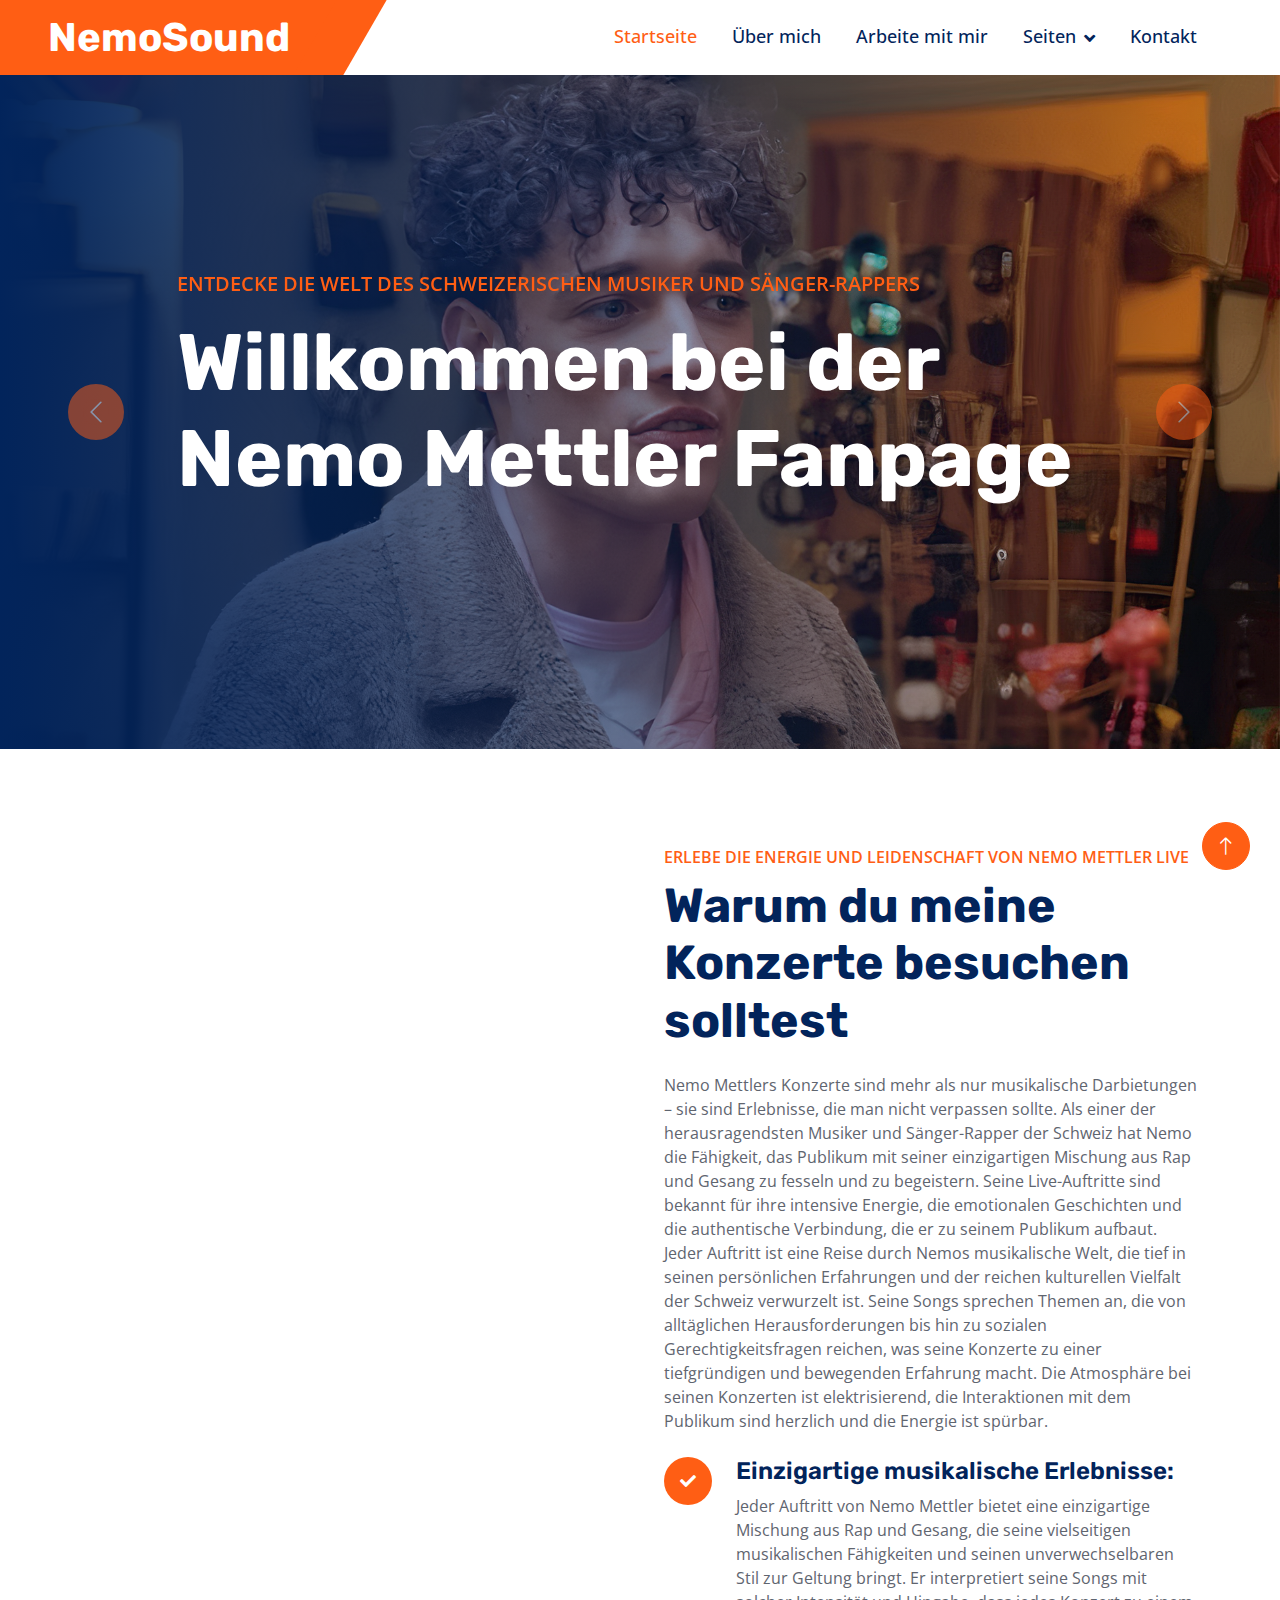
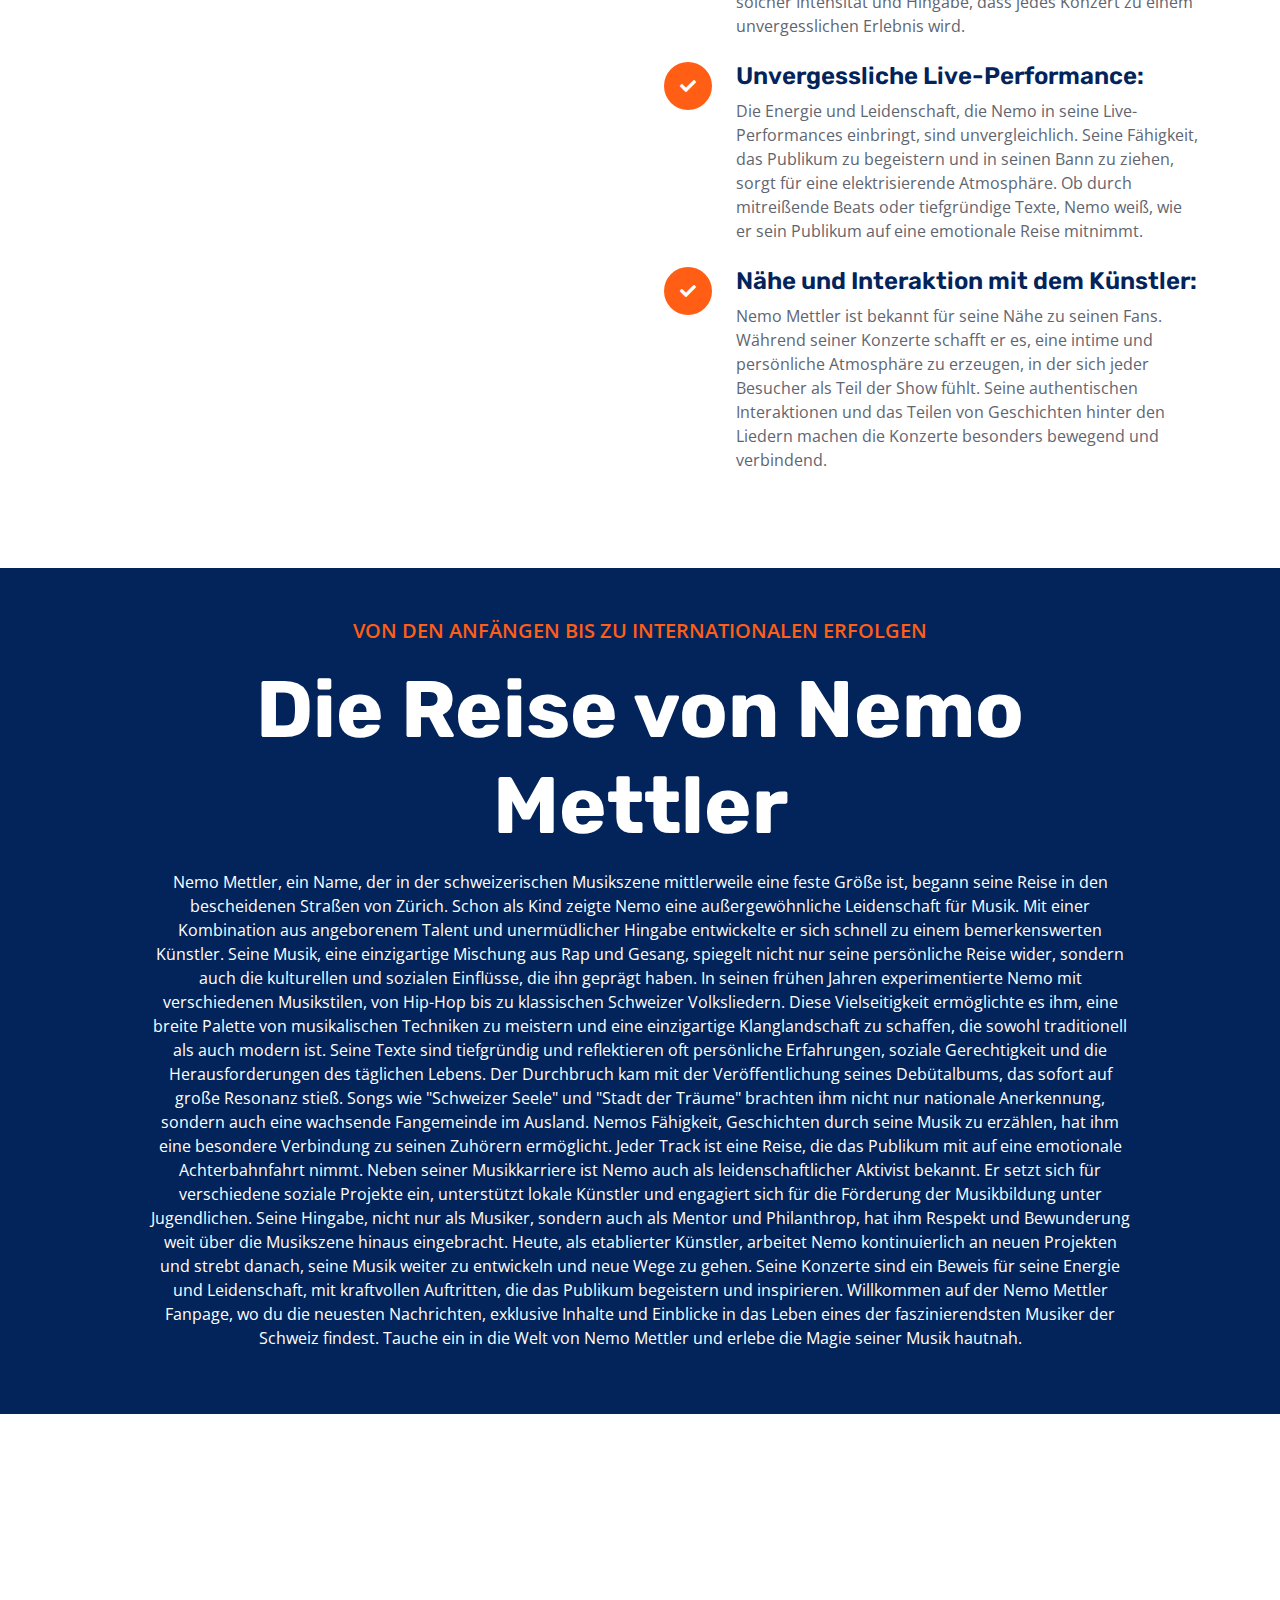
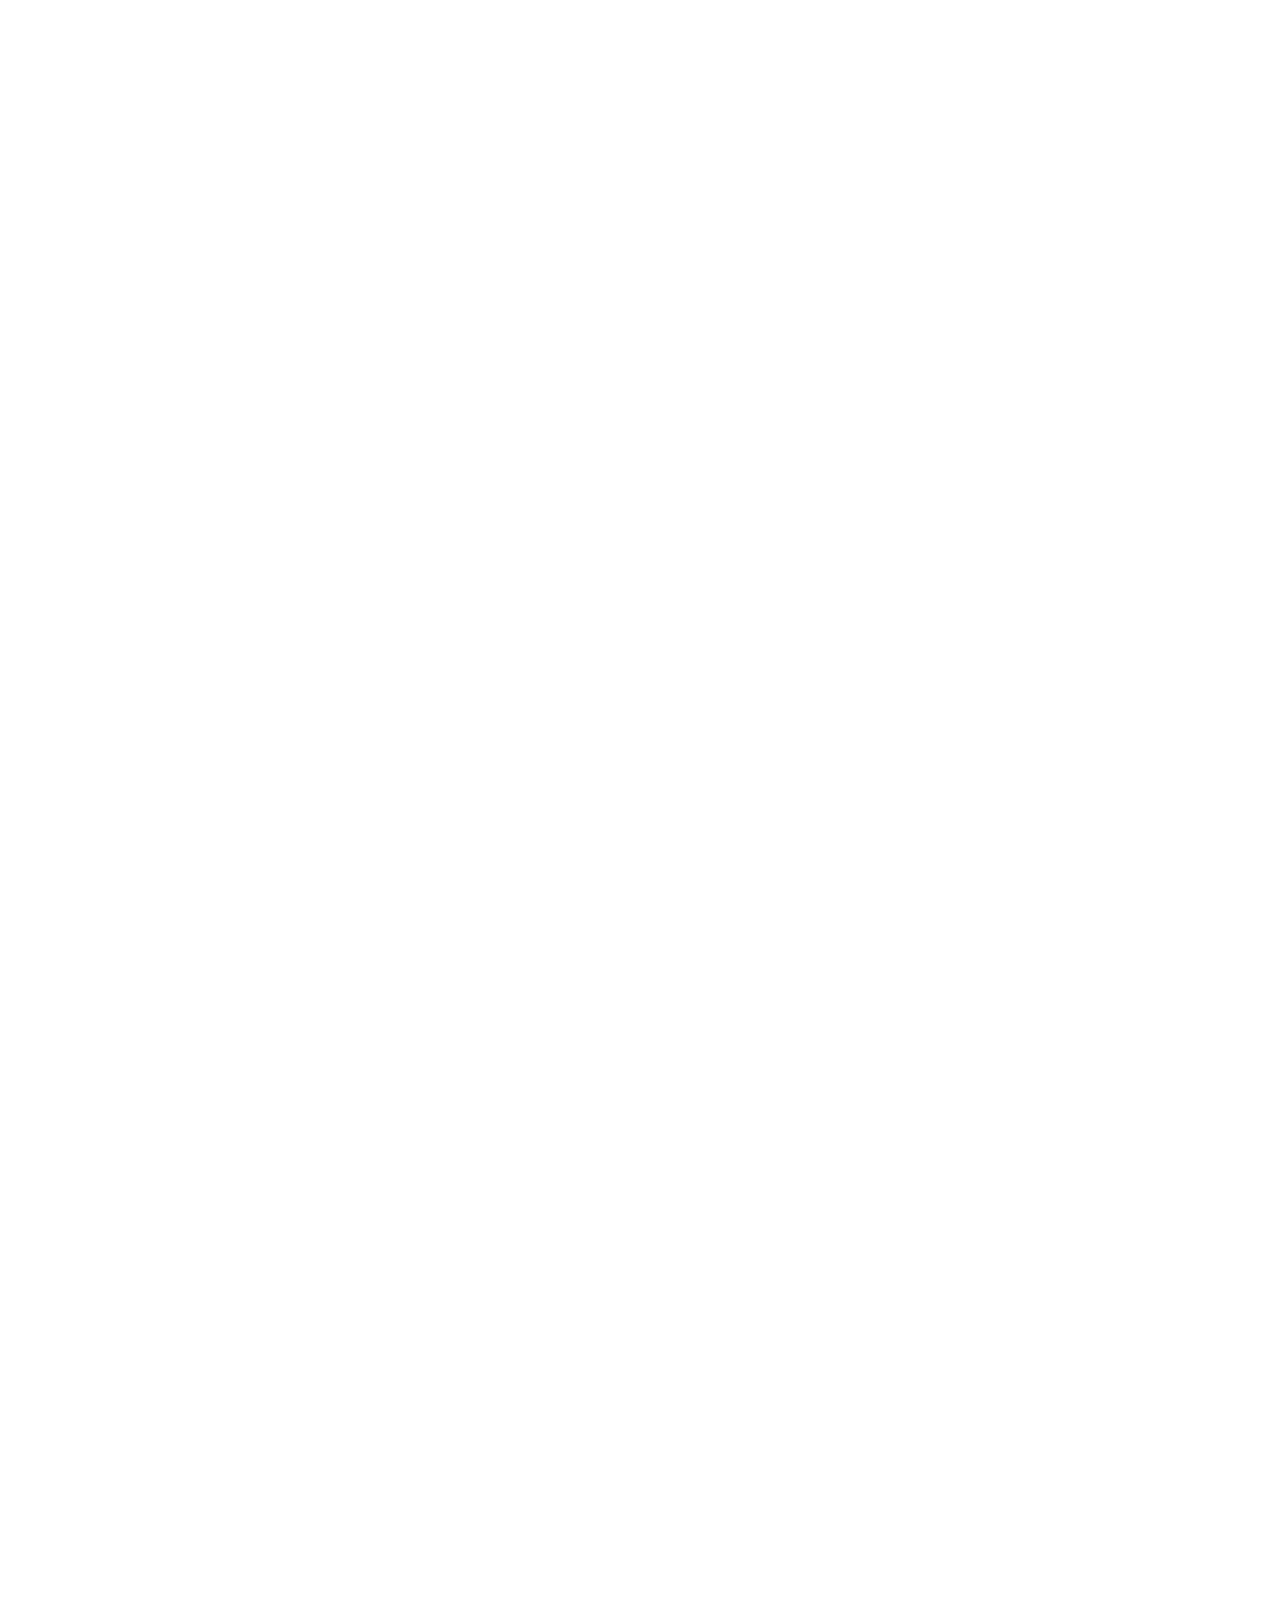
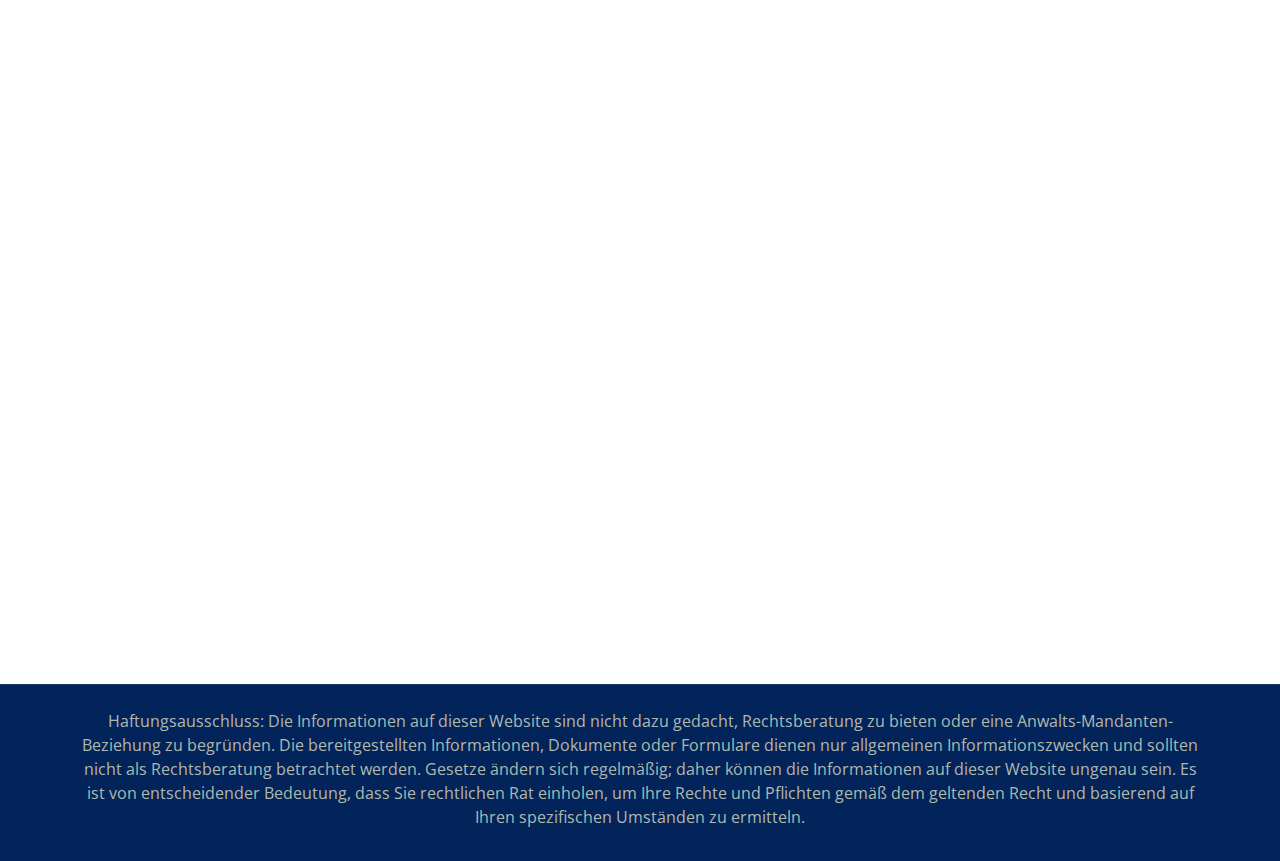
<file: index.html>
<!DOCTYPE html>
<html lang="en">
    <head>
        <meta charset="utf-8" />
        <title>NemoSound</title>
        <meta content="width=device-width, initial-scale=1.0" name="viewport" />
        <meta content="" name="keywords" />
        <meta content="" name="description" />

        <!-- Favicon -->
        <link href="img/favicon.ico" rel="icon" />

        <!-- Google Web Fonts -->
        <link rel="preconnect" href="https://fonts.googleapis.com" />
        <link rel="preconnect" href="https://fonts.gstatic.com" crossorigin />
        <link
            href="https://fonts.googleapis.com/css2?family=Open+Sans:wght@400;500;600&family=Rubik:wght@500;600;700&display=swap"
            rel="stylesheet"
        />

        <!-- Icon Font Stylesheet -->
        <link
            href="https://cdnjs.cloudflare.com/ajax/libs/font-awesome/5.10.0/css/all.min.css"
            rel="stylesheet"
        />
        <link
            href="https://cdn.jsdelivr.net/npm/bootstrap-icons@1.4.1/font/bootstrap-icons.css"
            rel="stylesheet"
        />

        <!-- Libraries Stylesheet -->
        <link href="lib/animate/animate.min.css" rel="stylesheet" />
        <link
            href="lib/owlcarousel/assets/owl.carousel.min.css"
            rel="stylesheet"
        />

        <!-- Customized Bootstrap Stylesheet -->
        <link href="css/bootstrap.min.css" rel="stylesheet" />

        <!-- Template Stylesheet -->
        <link href="css/style.css" rel="stylesheet" />
    </head>

    <body>
        <!-- Spinner Start -->
        <div
            id="spinner"
            class="show bg-white position-fixed translate-middle w-100 vh-100 top-50 start-50 d-flex align-items-center justify-content-center"
        >
            <div
                class="spinner-border text-primary"
                role="status"
                style="width: 3rem; height: 3rem"
            ></div>
        </div>
        <!-- Spinner End -->

        <!-- Navbar Start -->
        <nav
            class="navbar navbar-expand-lg bg-white navbar-light sticky-top py-0 pe-5"
        >
            <a href="index.html" class="navbar-brand ps-5 me-0">
                <h1 class="text-white m-0">NemoSound</h1>
            </a>
            <button
                type="button"
                class="navbar-toggler me-0"
                data-bs-toggle="collapse"
                data-bs-target="#navbarCollapse"
            >
                <span class="navbar-toggler-icon"></span>
            </button>
            <div class="collapse navbar-collapse" id="navbarCollapse">
                <div class="navbar-nav ms-auto p-4 p-lg-0">
                    <a href="index.html" class="nav-item nav-link active"
                        >Startseite</a
                    >
                    <a href="about.html" class="nav-item nav-link">Über mich</a>
                    <a href="work-with-me.html" class="nav-item nav-link"
                        >Arbeite mit mir</a
                    >
                    <div class="nav-item dropdown">
                        <a
                            href="#"
                            class="nav-link dropdown-toggle"
                            data-bs-toggle="dropdown"
                            >Seiten</a
                        >
                        <div class="dropdown-menu bg-light m-0">
                            <a href="biography.html" class="dropdown-item"
                                >Biografie</a
                            >
                            <a href="concerts.html" class="dropdown-item"
                                >Kommende Konzerte</a
                            >
                        </div>
                    </div>
                    <a href="contact.html" class="nav-item nav-link">Kontakt</a>
                </div>
            </div>
        </nav>

        <!-- Navbar End -->

        <!-- Carousel Start -->
        <div class="container-fluid px-0 mb-5">
            <div
                id="header-carousel"
                class="carousel slide"
                data-bs-ride="carousel"
            >
                <div class="carousel-inner">
                    <div class="carousel-item active">
                        <img
                            class="w-100"
                            src="img/carousel-1.jpg"
                            alt="Image"
                        />
                        <div class="carousel-caption">
                            <div class="container">
                                <div class="row justify-content-center">
                                    <div class="col-lg-10 text-start">
                                        <p
                                            class="fs-5 fw-medium text-primary text-uppercase animated slideInRight"
                                        >
                                            Entdecke die Welt des
                                            schweizerischen Musiker und
                                            Sänger-Rappers
                                        </p>
                                        <h1
                                            class="display-1 text-white mb-5 animated slideInRight"
                                        >
                                            Willkommen bei der Nemo Mettler
                                            Fanpage
                                        </h1>
                                    </div>
                                </div>
                            </div>
                        </div>
                    </div>
                    <div class="carousel-item">
                        <img
                            class="w-100"
                            src="img/carousel-2.jpg"
                            alt="Image"
                        />
                        <div class="carousel-caption">
                            <div class="container">
                                <div class="row justify-content-center">
                                    <div class="col-lg-10 text-start">
                                        <p
                                            class="fs-5 fw-medium text-primary text-uppercase animated slideInRight"
                                        >
                                            Erfahre mehr über seine neuesten
                                            Tracks, Konzerte und exklusive
                                            Inhalte
                                        </p>
                                        <h1
                                            class="display-1 text-white mb-5 animated slideInRight"
                                        >
                                            Tauche ein in Nemo Mettlers Musik
                                        </h1>
                                    </div>
                                </div>
                            </div>
                        </div>
                    </div>
                </div>
                <button
                    class="carousel-control-prev"
                    type="button"
                    data-bs-target="#header-carousel"
                    data-bs-slide="prev"
                >
                    <span
                        class="carousel-control-prev-icon"
                        aria-hidden="true"
                    ></span>
                    <span class="visually-hidden">Previous</span>
                </button>
                <button
                    class="carousel-control-next"
                    type="button"
                    data-bs-target="#header-carousel"
                    data-bs-slide="next"
                >
                    <span
                        class="carousel-control-next-icon"
                        aria-hidden="true"
                    ></span>
                    <span class="visually-hidden">Next</span>
                </button>
            </div>
        </div>
        <!-- Carousel End -->

        <!-- Features Start -->
        <div class="container-xxl py-5">
            <div class="container">
                <div class="row g-5 align-items-center">
                    <div class="col-lg-6 wow fadeInUp" data-wow-delay="0.1s">
                        <div class="position-relative me-lg-4">
                            <img
                                class="img-fluid w-100"
                                src="img/feature.jpg"
                                alt=""
                            />
                            <span
                                class="position-absolute top-50 start-100 translate-middle bg-white rounded-circle d-none d-lg-block"
                                style="width: 120px; height: 120px"
                            ></span>
                            <button
                                type="button"
                                class="btn-play"
                                data-bs-toggle="modal"
                                data-src="https://www.youtube.com/embed/E_uQggU0Eec?si=hU65O6AZZ2iuClGZ"
                                data-bs-target="#videoModal"
                            >
                                <span></span>
                            </button>
                        </div>
                    </div>
                    <div class="col-lg-6 wow fadeInUp" data-wow-delay="0.5s">
                        <p class="fw-medium text-uppercase text-primary mb-2">
                            Erlebe die Energie und Leidenschaft von Nemo Mettler
                            live
                        </p>
                        <h1 class="display-5 mb-4">
                            Warum du meine Konzerte besuchen solltest
                        </h1>
                        <p class="mb-4">
                            Nemo Mettlers Konzerte sind mehr als nur
                            musikalische Darbietungen – sie sind Erlebnisse, die
                            man nicht verpassen sollte. Als einer der
                            herausragendsten Musiker und Sänger-Rapper der
                            Schweiz hat Nemo die Fähigkeit, das Publikum mit
                            seiner einzigartigen Mischung aus Rap und Gesang zu
                            fesseln und zu begeistern. Seine Live-Auftritte sind
                            bekannt für ihre intensive Energie, die emotionalen
                            Geschichten und die authentische Verbindung, die er
                            zu seinem Publikum aufbaut. Jeder Auftritt ist eine
                            Reise durch Nemos musikalische Welt, die tief in
                            seinen persönlichen Erfahrungen und der reichen
                            kulturellen Vielfalt der Schweiz verwurzelt ist.
                            Seine Songs sprechen Themen an, die von alltäglichen
                            Herausforderungen bis hin zu sozialen
                            Gerechtigkeitsfragen reichen, was seine Konzerte zu
                            einer tiefgründigen und bewegenden Erfahrung macht.
                            Die Atmosphäre bei seinen Konzerten ist
                            elektrisierend, die Interaktionen mit dem Publikum
                            sind herzlich und die Energie ist spürbar.
                        </p>
                        <div class="row gy-4">
                            <div class="col-12">
                                <div class="d-flex">
                                    <div
                                        class="flex-shrink-0 btn-lg-square rounded-circle bg-primary"
                                    >
                                        <i class="fa fa-check text-white"></i>
                                    </div>
                                    <div class="ms-4">
                                        <h4>
                                            Einzigartige musikalische
                                            Erlebnisse:
                                        </h4>
                                        <span
                                            >Jeder Auftritt von Nemo Mettler
                                            bietet eine einzigartige Mischung
                                            aus Rap und Gesang, die seine
                                            vielseitigen musikalischen
                                            Fähigkeiten und seinen
                                            unverwechselbaren Stil zur Geltung
                                            bringt. Er interpretiert seine Songs
                                            mit solcher Intensität und Hingabe,
                                            dass jedes Konzert zu einem
                                            unvergesslichen Erlebnis wird.</span
                                        >
                                    </div>
                                </div>
                            </div>
                            <div class="col-12">
                                <div class="d-flex">
                                    <div
                                        class="flex-shrink-0 btn-lg-square rounded-circle bg-primary"
                                    >
                                        <i class="fa fa-check text-white"></i>
                                    </div>
                                    <div class="ms-4">
                                        <h4>
                                            Unvergessliche Live-Performance:
                                        </h4>
                                        <span
                                            >Die Energie und Leidenschaft, die
                                            Nemo in seine Live-Performances
                                            einbringt, sind unvergleichlich.
                                            Seine Fähigkeit, das Publikum zu
                                            begeistern und in seinen Bann zu
                                            ziehen, sorgt für eine
                                            elektrisierende Atmosphäre. Ob durch
                                            mitreißende Beats oder tiefgründige
                                            Texte, Nemo weiß, wie er sein
                                            Publikum auf eine emotionale Reise
                                            mitnimmt.</span
                                        >
                                    </div>
                                </div>
                            </div>
                            <div class="col-12">
                                <div class="d-flex">
                                    <div
                                        class="flex-shrink-0 btn-lg-square rounded-circle bg-primary"
                                    >
                                        <i class="fa fa-check text-white"></i>
                                    </div>
                                    <div class="ms-4">
                                        <h4>
                                            Nähe und Interaktion mit dem
                                            Künstler:
                                        </h4>
                                        <span
                                            >Nemo Mettler ist bekannt für seine
                                            Nähe zu seinen Fans. Während seiner
                                            Konzerte schafft er es, eine intime
                                            und persönliche Atmosphäre zu
                                            erzeugen, in der sich jeder Besucher
                                            als Teil der Show fühlt. Seine
                                            authentischen Interaktionen und das
                                            Teilen von Geschichten hinter den
                                            Liedern machen die Konzerte
                                            besonders bewegend und
                                            verbindend.</span
                                        >
                                    </div>
                                </div>
                            </div>
                        </div>
                    </div>
                </div>
            </div>
        </div>
        <!-- Features End -->

        <!-- Video Modal Start -->
        <div
            class="modal modal-video fade"
            id="videoModal"
            tabindex="-1"
            aria-labelledby="exampleModalLabel"
            aria-hidden="true"
        >
            <div class="modal-dialog">
                <div class="modal-content rounded-0">
                    <div class="modal-header">
                        <h3 class="modal-title" id="exampleModalLabel">
                            Mein beeindruckendes Konzert
                        </h3>
                        <button
                            type="button"
                            class="btn-close"
                            data-bs-dismiss="modal"
                            aria-label="Close"
                        ></button>
                    </div>
                    <div class="modal-body">
                        <!-- 16:9 aspect ratio -->
                        <div class="ratio ratio-16x9">
                            <iframe
                                class="embed-responsive-item"
                                src=""
                                id="video"
                                allowfullscreen
                                allowscriptaccess="always"
                                allow="autoplay"
                            ></iframe>
                        </div>
                    </div>
                </div>
            </div>
        </div>
        <!-- Video Modal End -->

        <!-- Facts Start -->
        <div class="container-fluid facts my-5 p-5">
            <div class="row justify-content-center">
                <div class="col-lg-10 text-center">
                    <p
                        class="fs-5 fw-medium text-primary text-uppercase animated slideInLeft"
                    >
                        Von den Anfängen bis zu internationalen Erfolgen
                    </p>
                    <h1 class="display-1 text-white mb-3 animated slideInRight">
                        Die Reise von Nemo Mettler
                    </h1>
                    <p class="text-white animated slideInLeft">
                        Nemo Mettler, ein Name, der in der schweizerischen
                        Musikszene mittlerweile eine feste Größe ist, begann
                        seine Reise in den bescheidenen Straßen von Zürich.
                        Schon als Kind zeigte Nemo eine außergewöhnliche
                        Leidenschaft für Musik. Mit einer Kombination aus
                        angeborenem Talent und unermüdlicher Hingabe entwickelte
                        er sich schnell zu einem bemerkenswerten Künstler. Seine
                        Musik, eine einzigartige Mischung aus Rap und Gesang,
                        spiegelt nicht nur seine persönliche Reise wider,
                        sondern auch die kulturellen und sozialen Einflüsse, die
                        ihn geprägt haben. In seinen frühen Jahren
                        experimentierte Nemo mit verschiedenen Musikstilen, von
                        Hip-Hop bis zu klassischen Schweizer Volksliedern. Diese
                        Vielseitigkeit ermöglichte es ihm, eine breite Palette
                        von musikalischen Techniken zu meistern und eine
                        einzigartige Klanglandschaft zu schaffen, die sowohl
                        traditionell als auch modern ist. Seine Texte sind
                        tiefgründig und reflektieren oft persönliche
                        Erfahrungen, soziale Gerechtigkeit und die
                        Herausforderungen des täglichen Lebens. Der Durchbruch
                        kam mit der Veröffentlichung seines Debütalbums, das
                        sofort auf große Resonanz stieß. Songs wie "Schweizer
                        Seele" und "Stadt der Träume" brachten ihm nicht nur
                        nationale Anerkennung, sondern auch eine wachsende
                        Fangemeinde im Ausland. Nemos Fähigkeit, Geschichten
                        durch seine Musik zu erzählen, hat ihm eine besondere
                        Verbindung zu seinen Zuhörern ermöglicht. Jeder Track
                        ist eine Reise, die das Publikum mit auf eine emotionale
                        Achterbahnfahrt nimmt. Neben seiner Musikkarriere ist
                        Nemo auch als leidenschaftlicher Aktivist bekannt. Er
                        setzt sich für verschiedene soziale Projekte ein,
                        unterstützt lokale Künstler und engagiert sich für die
                        Förderung der Musikbildung unter Jugendlichen. Seine
                        Hingabe, nicht nur als Musiker, sondern auch als Mentor
                        und Philanthrop, hat ihm Respekt und Bewunderung weit
                        über die Musikszene hinaus eingebracht. Heute, als
                        etablierter Künstler, arbeitet Nemo kontinuierlich an
                        neuen Projekten und strebt danach, seine Musik weiter zu
                        entwickeln und neue Wege zu gehen. Seine Konzerte sind
                        ein Beweis für seine Energie und Leidenschaft, mit
                        kraftvollen Auftritten, die das Publikum begeistern und
                        inspirieren. Willkommen auf der Nemo Mettler Fanpage, wo
                        du die neuesten Nachrichten, exklusive Inhalte und
                        Einblicke in das Leben eines der faszinierendsten
                        Musiker der Schweiz findest. Tauche ein in die Welt von
                        Nemo Mettler und erlebe die Magie seiner Musik hautnah.
                    </p>
                </div>
            </div>
        </div>
        <!-- Facts End -->

        <!-- Service Start -->
        <div class="container-xxl py-5">
            <div class="container">
                <div
                    class="text-center mx-auto pb-4 wow fadeInUp"
                    data-wow-delay="0.1s"
                >
                    <p class="fw-medium text-uppercase text-primary mb-2">
                        Einblicke in das Leben von Nemo Mettler jenseits der
                        Bühne
                    </p>
                    <h1 class="display-5 mb-4">Mein persönliches Leben</h1>
                    <p>
                        Als vielseitiger Musiker und Sänger-Rapper hat Nemo
                        Mettler nicht nur eine beeindruckende Karriere im
                        Rampenlicht, sondern auch ein reichhaltiges persönliches
                        Leben, das seine Kunst inspiriert und bereichert.
                        Jenseits der Bühne und des Rampenlichts ist Nemo ein
                        Mensch mit tiefen Werten, vielfältigen Interessen und
                        einer starken Verbindung zu seiner Familie und seinen
                        Freunden. In diesem Abschnitt erfährst du mehr über die
                        Person hinter der Musik – seine Hobbys, Leidenschaften,
                        Erfahrungen und das, was ihn wirklich antreibt. Nemo ist
                        bekannt für seine Bodenständigkeit und seine Liebe zur
                        Natur. Wenn er nicht gerade im Studio oder auf der Bühne
                        steht, verbringt er gerne Zeit im Freien, erkundet die
                        Schweizer Alpen und genießt die Ruhe und Schönheit der
                        Natur. Diese Momente der Entspannung und Reflexion sind
                        wichtig für sein Wohlbefinden und bieten ihm neue
                        Perspektiven, die er in seine Musik einfließen lässt.
                        Neben seiner Liebe zur Natur ist Nemo auch ein
                        engagierter Unterstützer von sozialen Projekten und
                        wohltätigen Organisationen. Er setzt sich aktiv für die
                        Rechte und das Wohlbefinden benachteiligter Gruppen ein
                        und nutzt seine Bekanntheit, um auf wichtige
                        gesellschaftliche Themen aufmerksam zu machen. Sein
                        Engagement für andere spiegelt sich auch in seiner Musik
                        wider, die oft tiefgründige Botschaften und soziale
                        Kommentare enthält.
                    </p>
                </div>
                <div class="row gy-5 gx-4">
                    <div
                        class="col-md-6 col-lg-4 wow fadeInUp"
                        data-wow-delay="0.1s"
                    >
                        <div class="service-item" style="height: 510px">
                            <img
                                style="height: 510px"
                                class="img-fluid"
                                src="img/service-1.jpg"
                                alt=""
                            />
                            <div class="service-img">
                                <img
                                    class="img-fluid"
                                    src="img/service-1.jpg"
                                    alt=""
                                />
                            </div>
                            <div class="service-detail">
                                <div class="service-title">
                                    <hr class="w-25" />
                                    <h3 class="mb-0">Familie und Freunde</h3>
                                    <hr class="w-25" />
                                </div>
                                <div class="service-text">
                                    <p class="text-white mb-0">
                                        Für Nemo steht die Familie an erster
                                        Stelle. Er pflegt enge Beziehungen zu
                                        seinen Eltern und Geschwistern und
                                        verbringt gerne Zeit mit seinen
                                        Freunden. Diese engen Bindungen geben
                                        ihm Kraft und Inspiration. Seine Familie
                                        und Freunde sind seine größten
                                        Unterstützer und spielen eine zentrale
                                        Rolle in seinem Leben, sowohl persönlich
                                        als auch beruflich.
                                    </p>
                                </div>
                            </div>
                        </div>
                    </div>
                    <div
                        class="col-md-6 col-lg-4 wow fadeInUp"
                        data-wow-delay="0.3s"
                    >
                        <div class="service-item" style="height: 510px">
                            <img
                                style="height: 510px"
                                class="img-fluid"
                                src="img/service-2.jpg"
                                alt=""
                            />
                            <div class="service-img">
                                <img
                                    class="img-fluid"
                                    src="img/service-2.jpg"
                                    alt=""
                                />
                            </div>
                            <div class="service-detail">
                                <div class="service-title">
                                    <hr class="w-25" />
                                    <h3 class="mb-0">Natur und Abenteuer</h3>
                                    <hr class="w-25" />
                                </div>
                                <div class="service-text">
                                    <p class="text-white mb-0">
                                        Nemo liebt es, die Natur zu erkunden und
                                        neue Abenteuer zu erleben. Wanderungen
                                        in den Schweizer Alpen, Campingausflüge
                                        und Fahrradtouren sind nur einige der
                                        Aktivitäten, die er in seiner Freizeit
                                        genießt. Diese Erlebnisse helfen ihm,
                                        den Kopf frei zu bekommen und neue
                                        Energie für seine musikalischen Projekte
                                        zu tanken. Die Natur ist für ihn eine
                                        unerschöpfliche Quelle der Inspiration.
                                    </p>
                                </div>
                            </div>
                        </div>
                    </div>
                    <div
                        class="col-md-6 col-lg-4 wow fadeInUp"
                        data-wow-delay="0.5s"
                    >
                        <div class="service-item" style="height: 510px">
                            <img
                                style="height: 510px"
                                class="img-fluid"
                                src="img/service-3.jpg"
                                alt=""
                            />
                            <div class="service-img">
                                <img
                                    class="img-fluid"
                                    src="img/service-3.jpg"
                                    alt=""
                                />
                            </div>
                            <div class="service-detail">
                                <div class="service-title">
                                    <hr class="w-25" />
                                    <h3 class="mb-0">Soziales Engagement</h3>
                                    <hr class="w-25" />
                                </div>
                                <div class="service-text">
                                    <p class="text-white mb-0">
                                        Nemo ist nicht nur ein talentierter
                                        Musiker, sondern auch ein engagierter
                                        Bürger. Er unterstützt verschiedene
                                        wohltätige Organisationen und setzt sich
                                        für soziale Gerechtigkeit ein. Sein
                                        Engagement reicht von der Unterstützung
                                        lokaler Initiativen bis hin zu
                                        internationalen Projekten. Er glaubt
                                        fest daran, dass jeder Einzelne die
                                        Macht hat, positive Veränderungen in der
                                        Gesellschaft herbeizuführen.
                                    </p>
                                </div>
                            </div>
                        </div>
                    </div>
                </div>
            </div>
        </div>
        <!-- Service End -->

        <!-- Blog Start -->
        <div class="container-xxl py-5">
            <div class="container">
                <div
                    class="text-center mx-auto wow fadeInUp"
                    data-wow-delay="0.1s"
                >
                    <p class="fw-medium text-uppercase text-primary mb-2">
                        Bleiben Sie auf dem Laufenden mit den neuesten
                        Entwicklungen
                    </p>
                    <h1 class="display-5 mb-5">
                        Neueste Nachrichten über Nemo Mettler
                    </h1>
                </div>
                <div class="row g-4">
                    <div
                        class="col-lg-4 col-md-6 wow fadeInUp"
                        data-wow-delay="0.1s"
                    >
                        <div class="team-item">
                            <img
                                class="img-fluid"
                                src="img/blog-1.jpg"
                                alt=""
                            />
                            <div class="d-flex">
                                <div
                                    class="position-relative overflow-hidden bg-light d-flex flex-column justify-content-center w-100 ps-4"
                                    style="padding: 20px"
                                >
                                    <h5>
                                        Exklusives Interview: Nemo Mettler
                                        spricht über seine neue EP
                                    </h5>
                                    <span class="text-primary"
                                        >In einem exklusiven Interview gibt Nemo
                                        Mettler tiefe Einblicke in die
                                        Entstehung seiner neuen EP. Er spricht
                                        über die kreativen Prozesse, die ihn zu
                                        den neuen Songs inspiriert haben, und
                                        teilt persönliche Geschichten hinter den
                                        Texten. Die EP, die verschiedene
                                        Musikstile miteinander verbindet, zeigt
                                        eine neue Facette von Nemos
                                        künstlerischem Talent und verspricht,
                                        seine Fans zu begeistern. Erfahre, wie
                                        er sich weiterentwickelt hat und welche
                                        Botschaften er mit seiner Musik
                                        vermitteln möchte.</span
                                    >
                                </div>
                            </div>
                        </div>
                    </div>
                    <div
                        class="col-lg-4 col-md-6 wow fadeInUp"
                        data-wow-delay="0.3s"
                    >
                        <div class="team-item">
                            <img
                                class="img-fluid"
                                src="img/blog-2.jpg"
                                alt=""
                            />
                            <div class="d-flex">
                                <div
                                    class="position-relative overflow-hidden bg-light d-flex flex-column justify-content-center w-100 ps-4"
                                    style="padding: 20px"
                                >
                                    <h5>
                                        Ankündigung der nächsten Tour: Nemo
                                        Mettler geht auf Konzertreise
                                    </h5>
                                    <span class="text-primary"
                                        >Große Neuigkeiten für alle Fans: Nemo
                                        Mettler hat offiziell seine nächste
                                        Konzerttour angekündigt! Die Tour wird
                                        in mehreren Städten in der Schweiz und
                                        im Ausland Halt machen und verspricht
                                        unvergessliche Live-Erlebnisse. In
                                        seinen Konzerten wird Nemo nicht nur
                                        seine größten Hits, sondern auch neue
                                        Songs aus seiner kommenden EP performen.
                                        Die Fans können sich auf eine
                                        spektakuläre Show freuen, die
                                        musikalische Vielfalt und energetische
                                        Performances bietet. Sichere dir jetzt
                                        deine Tickets und sei dabei!</span
                                    >
                                </div>
                            </div>
                        </div>
                    </div>
                    <div
                        class="col-lg-4 col-md-6 wow fadeInUp"
                        data-wow-delay="0.5s"
                    >
                        <div class="team-item">
                            <img
                                class="img-fluid"
                                src="img/blog-3.jpg"
                                alt=""
                            />
                            <div class="d-flex">
                                <div
                                    class="position-relative overflow-hidden bg-light d-flex flex-column justify-content-center w-100 ps-4"
                                    style="padding: 20px"
                                >
                                    <h5>
                                        Kollaboration mit internationalem Star:
                                        Neue Single in Arbeit
                                    </h5>
                                    <span class="text-primary"
                                        >Nemo Mettler hat sich mit einem
                                        international bekannten Künstler
                                        zusammengetan, um an einer neuen Single
                                        zu arbeiten. Diese aufregende
                                        Kollaboration verspricht ein Highlight
                                        seiner musikalischen Karriere zu werden.
                                        Beide Künstler bringen ihre
                                        einzigartigen Stile und Talente in das
                                        Projekt ein, was zu einem innovativen
                                        und mitreißenden Track führen wird. Die
                                        Veröffentlichung der Single ist für den
                                        kommenden Monat geplant, und die Fans
                                        können es kaum erwarten, das Ergebnis
                                        dieser spannenden Zusammenarbeit zu
                                        hören.</span
                                    >
                                </div>
                            </div>
                        </div>
                    </div>
                </div>
            </div>
        </div>
        <!-- Blog End -->

        <!-- Footer Start -->
        <div
            class="container-fluid bg-dark footer mt-5 py-5 wow fadeIn"
            data-wow-delay="0.1s"
        >
            <div class="container py-5">
                <div class="row g-5">
                    <div class="col-lg-4 col-md-6">
                        <h5 class="text-white mb-4">Über mich</h5>
                        <p class="mb-2">
                            Willkommen auf der offiziellen Fanseite von Nemo
                            Mettler! Hier findest du alles Wissenswerte über den
                            talentierten Musiker und Sänger-Rapper aus der
                            Schweiz.
                        </p>
                    </div>
                    <div class="col-lg-4 col-md-6">
                        <h5 class="text-white mb-4">Schnelle Links</h5>
                        <a class="btn btn-link" href="">Über uns</a>
                        <a class="btn btn-link" href="">Kontakt</a>
                        <a class="btn btn-link" href="terms-of-use.html"
                            >Nutzungsbedingungen</a
                        >
                        <a class="btn btn-link" href="privacy-policy.html"
                            >Datenschutzrichtlinie</a
                        >
                        <a class="btn btn-link" href="bussines-model.html"
                            >Geschäftsmodell</a
                        >
                    </div>
                    <div class="col-lg-4 col-md-6">
                        <h5 class="text-white mb-4">Rundbrief</h5>
                        <p>
                            Melden Sie sich für unseren Newsletter an, um mit
                            uns in Kontakt zu bleiben
                        </p>
                        <div class="position-relative w-100">
                            <input
                                class="form-control bg-transparent w-100 py-3 ps-4 pe-5"
                                type="text"
                                placeholder="Deine E-Mail"
                                id="email"
                            />
                            <button
                                type="button"
                                class="btn btn-primary py-2 position-absolute top-0 end-0 mt-2 me-2"
                                id="submit"
                                onclick="sendForm()"
                            >
                                Anmeldung
                            </button>
                            <div id="result" style="color: red"></div>
                        </div>
                    </div>
                </div>
            </div>
        </div>
        <!-- Footer End -->

        <!-- Copyright Start -->
        <div class="container-fluid copyright bg-dark py-4">
            <div class="container text-center">
                <p class="mb-2">
                    Haftungsausschluss: Die Informationen auf dieser Website
                    sind nicht dazu gedacht, Rechtsberatung zu bieten oder eine
                    Anwalts-Mandanten-Beziehung zu begründen. Die
                    bereitgestellten Informationen, Dokumente oder Formulare
                    dienen nur allgemeinen Informationszwecken und sollten nicht
                    als Rechtsberatung betrachtet werden. Gesetze ändern sich
                    regelmäßig; daher können die Informationen auf dieser
                    Website ungenau sein. Es ist von entscheidender Bedeutung,
                    dass Sie rechtlichen Rat einholen, um Ihre Rechte und
                    Pflichten gemäß dem geltenden Recht und basierend auf Ihren
                    spezifischen Umständen zu ermitteln.
                </p>
            </div>
        </div>
        <!-- Copyright End -->

        <!-- Back to Top -->
        <a
            href="#"
            class="btn btn-lg btn-primary btn-lg-square rounded-circle back-to-top"
            ><i class="bi bi-arrow-up"></i
        ></a>

        <!-- Cookie banner -->
        <div class="cookie-wrapper">
            <div class="sub-wrapper">
                <div>
                    <i class="bx bx-cookie"></i>
                    <h2 style="text-align: center">Cookie-Zustimmung</h2>
                </div>

                <div class="data">
                    <p id="cookie-text">
                        Diese Website verwendet Cookies, um Ihnen ein besseres
                        und besseres und relevanteres Surferlebnis auf der
                        Website zu ermöglichen.
                        <a href="#">Mehr erfahren...</a>
                    </p>
                </div>

                <div class="buttons">
                    <button class="cookie-button" id="acceptBtn">
                        Akzeptieren
                    </button>
                    <button class="cookie-button" id="declineBtn">
                        Rückgang
                    </button>
                </div>
            </div>
        </div>
        <!-- End Cookie banner -->

        <!-- JavaScript Libraries -->
        <script src="https://code.jquery.com/jquery-3.4.1.min.js"></script>
        <script src="https://cdn.jsdelivr.net/npm/bootstrap@5.0.0/dist/js/bootstrap.bundle.min.js"></script>
        <script src="lib/wow/wow.min.js"></script>
        <script src="lib/easing/easing.min.js"></script>
        <script src="lib/waypoints/waypoints.min.js"></script>
        <script src="lib/owlcarousel/owl.carousel.min.js"></script>
        <script src="lib/counterup/counterup.min.js"></script>

        <!-- Template Javascript -->
        <script src="js/main.js"></script>
        <script src="js/contact-form.js"></script>
        <script src="js/cookiebanner.js"></script>
    </body>
</html>
</file>
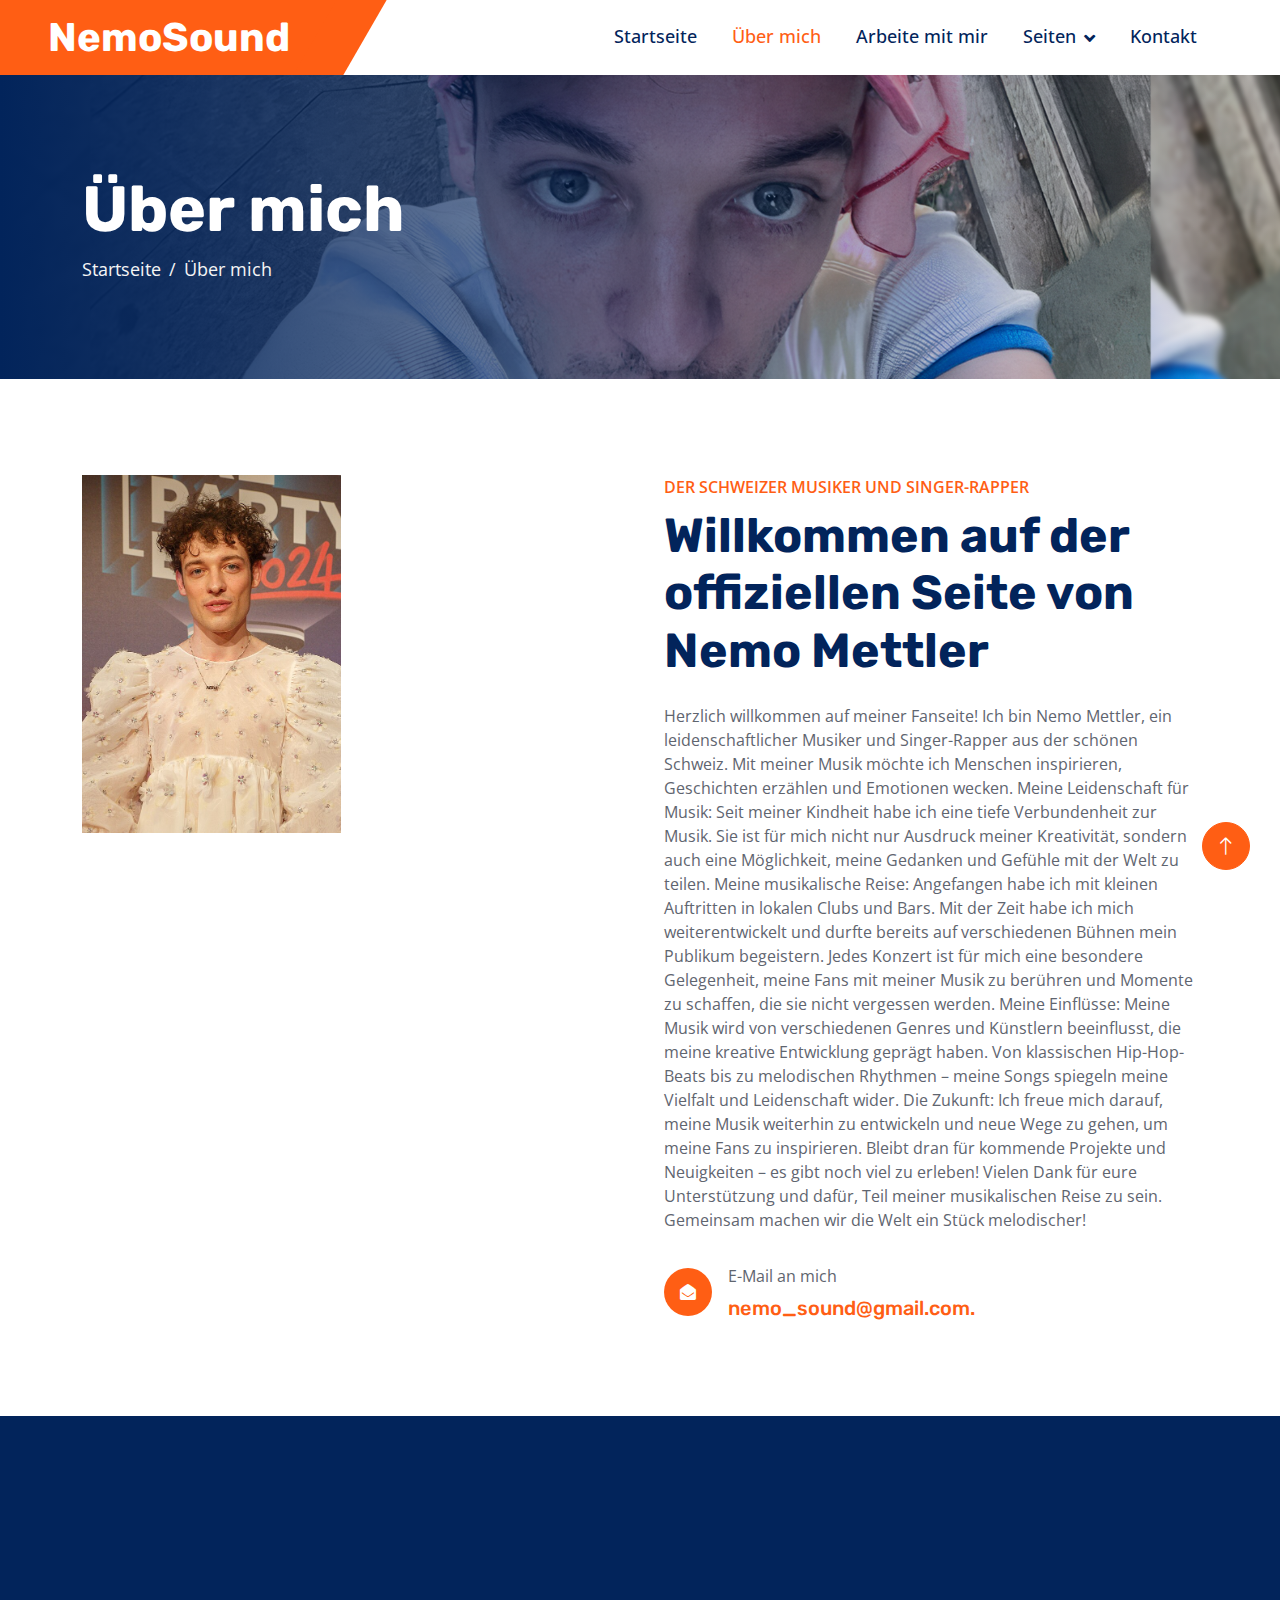
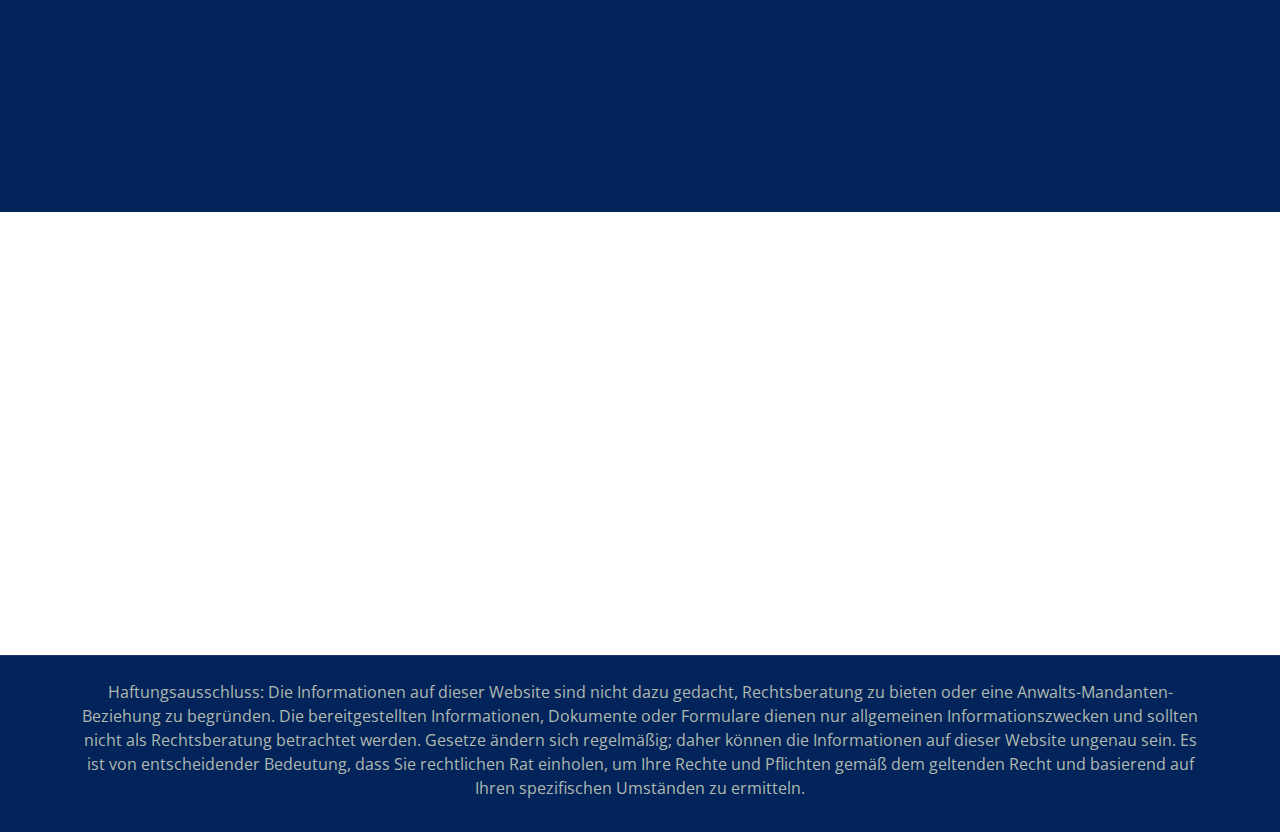
<file: about.html>
<!DOCTYPE html>
<html lang="en">
    <head>
        <meta charset="utf-8" />
        <title>NemoSound</title>
        <meta content="width=device-width, initial-scale=1.0" name="viewport" />
        <meta content="" name="keywords" />
        <meta content="" name="description" />

        <!-- Favicon -->
        <link href="img/favicon.ico" rel="icon" />

        <!-- Google Web Fonts -->
        <link rel="preconnect" href="https://fonts.googleapis.com" />
        <link rel="preconnect" href="https://fonts.gstatic.com" crossorigin />
        <link
            href="https://fonts.googleapis.com/css2?family=Open+Sans:wght@400;500;600&family=Rubik:wght@500;600;700&display=swap"
            rel="stylesheet"
        />

        <!-- Icon Font Stylesheet -->
        <link
            href="https://cdnjs.cloudflare.com/ajax/libs/font-awesome/5.10.0/css/all.min.css"
            rel="stylesheet"
        />
        <link
            href="https://cdn.jsdelivr.net/npm/bootstrap-icons@1.4.1/font/bootstrap-icons.css"
            rel="stylesheet"
        />

        <!-- Libraries Stylesheet -->
        <link href="lib/animate/animate.min.css" rel="stylesheet" />
        <link
            href="lib/owlcarousel/assets/owl.carousel.min.css"
            rel="stylesheet"
        />

        <!-- Customized Bootstrap Stylesheet -->
        <link href="css/bootstrap.min.css" rel="stylesheet" />

        <!-- Template Stylesheet -->
        <link href="css/style.css" rel="stylesheet" />
    </head>

    <body>
        <!-- Spinner Start -->
        <div
            id="spinner"
            class="show bg-white position-fixed translate-middle w-100 vh-100 top-50 start-50 d-flex align-items-center justify-content-center"
        >
            <div
                class="spinner-border text-primary"
                role="status"
                style="width: 3rem; height: 3rem"
            ></div>
        </div>
        <!-- Spinner End -->

        <!-- Navbar Start -->
        <nav
            class="navbar navbar-expand-lg bg-white navbar-light sticky-top py-0 pe-5"
        >
            <a href="index.html" class="navbar-brand ps-5 me-0">
                <h1 class="text-white m-0">NemoSound</h1>
            </a>
            <button
                type="button"
                class="navbar-toggler me-0"
                data-bs-toggle="collapse"
                data-bs-target="#navbarCollapse"
            >
                <span class="navbar-toggler-icon"></span>
            </button>
            <div class="collapse navbar-collapse" id="navbarCollapse">
                <div class="navbar-nav ms-auto p-4 p-lg-0">
                    <a href="index.html" class="nav-item nav-link"
                        >Startseite</a
                    >
                    <a href="about.html" class="nav-item nav-link active"
                        >Über mich</a
                    >
                    <a href="work-with-me.html" class="nav-item nav-link"
                        >Arbeite mit mir</a
                    >
                    <div class="nav-item dropdown">
                        <a
                            href="#"
                            class="nav-link dropdown-toggle"
                            data-bs-toggle="dropdown"
                            >Seiten</a
                        >
                        <div class="dropdown-menu bg-light m-0">
                            <a href="biography.html" class="dropdown-item"
                                >Biografie</a
                            >
                            <a href="concerts.html" class="dropdown-item"
                                >Kommende Konzerte</a
                            >
                        </div>
                    </div>
                    <a href="contact.html" class="nav-item nav-link">Kontakt</a>
                </div>
            </div>
        </nav>

        <!-- Page Header Start -->
        <div
            class="container-fluid page-header py-5 mb-5 wow fadeIn"
            data-wow-delay="0.1s"
        >
            <div class="container py-5">
                <h1 class="display-3 text-white animated slideInRight">
                    Über mich
                </h1>
                <nav aria-label="breadcrumb">
                    <ol class="breadcrumb animated slideInRight mb-0">
                        <li class="breadcrumb-item">
                            <a href="#">Startseite</a>
                        </li>
                        <li class="breadcrumb-item active" aria-current="page">
                            Über mich
                        </li>
                    </ol>
                </nav>
            </div>
        </div>
        <!-- Page Header End -->

        <!-- About Start -->
        <div class="container-xxl py-5">
            <div class="container">
                <div class="row g-5">
                    <div class="col-lg-6">
                        <div class="row gx-3 h-100">
                            <div
                                class="col-6 align-self-start wow fadeInUp"
                                data-wow-delay="0.1s"
                            >
                                <img class="img-fluid" src="img/about-1.jpg" />
                            </div>
                            <div
                                class="col-6 align-self-end wow fadeInDown"
                                data-wow-delay="0.1s"
                            >
                                <img class="img-fluid" src="img/about-2.jpg" />
                            </div>
                        </div>
                    </div>
                    <div class="col-lg-6 wow fadeIn" data-wow-delay="0.5s">
                        <p class="fw-medium text-uppercase text-primary mb-2">
                            Der Schweizer Musiker und Singer-Rapper
                        </p>
                        <h1 class="display-5 mb-4">
                            Willkommen auf der offiziellen Seite von Nemo
                            Mettler
                        </h1>
                        <p class="mb-4">
                            Herzlich willkommen auf meiner Fanseite! Ich bin
                            Nemo Mettler, ein leidenschaftlicher Musiker und
                            Singer-Rapper aus der schönen Schweiz. Mit meiner
                            Musik möchte ich Menschen inspirieren, Geschichten
                            erzählen und Emotionen wecken. Meine Leidenschaft
                            für Musik: Seit meiner Kindheit habe ich eine tiefe
                            Verbundenheit zur Musik. Sie ist für mich nicht nur
                            Ausdruck meiner Kreativität, sondern auch eine
                            Möglichkeit, meine Gedanken und Gefühle mit der Welt
                            zu teilen. Meine musikalische Reise: Angefangen habe
                            ich mit kleinen Auftritten in lokalen Clubs und
                            Bars. Mit der Zeit habe ich mich weiterentwickelt
                            und durfte bereits auf verschiedenen Bühnen mein
                            Publikum begeistern. Jedes Konzert ist für mich eine
                            besondere Gelegenheit, meine Fans mit meiner Musik
                            zu berühren und Momente zu schaffen, die sie nicht
                            vergessen werden. Meine Einflüsse: Meine Musik wird
                            von verschiedenen Genres und Künstlern beeinflusst,
                            die meine kreative Entwicklung geprägt haben. Von
                            klassischen Hip-Hop-Beats bis zu melodischen
                            Rhythmen – meine Songs spiegeln meine Vielfalt und
                            Leidenschaft wider. Die Zukunft: Ich freue mich
                            darauf, meine Musik weiterhin zu entwickeln und neue
                            Wege zu gehen, um meine Fans zu inspirieren. Bleibt
                            dran für kommende Projekte und Neuigkeiten – es gibt
                            noch viel zu erleben! Vielen Dank für eure
                            Unterstützung und dafür, Teil meiner musikalischen
                            Reise zu sein. Gemeinsam machen wir die Welt ein
                            Stück melodischer!
                        </p>

                        <div class="row pt-2">
                            <div class="col-sm-12">
                                <div class="d-flex align-items-center">
                                    <div
                                        class="flex-shrink-0 btn-lg-square rounded-circle bg-primary"
                                    >
                                        <i
                                            class="fa fa-envelope-open text-white"
                                        ></i>
                                    </div>
                                    <div class="ms-3">
                                        <p class="mb-2">E-Mail an mich</p>
                                        <h5 class="mb-0">
                                            <a
                                                href="mailto:nemo_sound@gmail.com"
                                                >nemo_sound@gmail.com.</a
                                            >
                                        </h5>
                                    </div>
                                </div>
                            </div>
                        </div>
                    </div>
                </div>
            </div>
        </div>
        <!-- About End -->

        <!-- Facts Start -->
        <div class="container-fluid facts my-5 p-5">
            <div class="row g-5">
                <div class="col-md-6 col-xl-3 wow fadeIn" data-wow-delay="0.1s">
                    <div style="height: 300px" class="text-center border p-5">
                        <i class="fa fa-users fa-3x text-white mb-3"></i>

                        <h1
                            class="display-2 text-primary mb-0"
                            data-toggle="counter-up"
                        >
                            100000
                        </h1>
                        <span class="fs-5 fw-semi-bold text-white"
                            >Umsatzzahlen und Downloads</span
                        >
                    </div>
                </div>
                <div class="col-md-6 col-xl-3 wow fadeIn" data-wow-delay="0.3s">
                    <div style="height: 300px" class="text-center border p-5">
                        <i class="fa fa-users-cog fa-3x text-white mb-3"></i>
                        <h1
                            class="display-2 text-primary mb-0"
                            data-toggle="counter-up"
                        >
                            500000
                        </h1>
                        <span class="fs-5 fw-semi-bold text-white"
                            >Social-Media-Präsenz
                        </span>
                    </div>
                </div>
                <div class="col-md-6 col-xl-3 wow fadeIn" data-wow-delay="0.5s">
                    <div style="height: 300px" class="text-center border p-5">
                        <i class="fa fa-certificate fa-3x text-white mb-3"></i>

                        <h1
                            class="display-2 text-primary mb-0"
                            data-toggle="counter-up"
                        >
                            7
                        </h1>
                        <span class="fs-5 fw-semi-bold text-white"
                            >Musikalische Vielfalt</span
                        >
                    </div>
                </div>
                <div class="col-md-6 col-xl-3 wow fadeIn" data-wow-delay="0.7s">
                    <div style="height: 300px" class="text-center border p-5">
                        <i class="fa fa-check-double fa-3x text-white mb-3"></i>
                        <h1
                            class="display-2 text-primary mb-0"
                            data-toggle="counter-up"
                        >
                            50
                        </h1>
                        <span class="fs-5 fw-semi-bold text-white"
                            >Konzerte und Auftritte</span
                        >
                    </div>
                </div>
            </div>
        </div>
        <!-- Facts End -->

        <!-- Footer Start -->
        <div
            class="container-fluid bg-dark footer mt-5 py-5 wow fadeIn"
            data-wow-delay="0.1s"
        >
            <div class="container py-5">
                <div class="row g-5">
                    <div class="col-lg-4 col-md-6">
                        <h5 class="text-white mb-4">Über mich</h5>
                        <p class="mb-2">
                            Willkommen auf der offiziellen Fanseite von Nemo
                            Mettler! Hier findest du alles Wissenswerte über den
                            talentierten Musiker und Sänger-Rapper aus der
                            Schweiz.
                        </p>
                    </div>
                    <div class="col-lg-4 col-md-6">
                        <h5 class="text-white mb-4">Schnelle Links</h5>
                        <a class="btn btn-link" href="">Über uns</a>
                        <a class="btn btn-link" href="">Kontakt</a>
                        <a class="btn btn-link" href="terms-of-use.html"
                            >Nutzungsbedingungen</a
                        >
                        <a class="btn btn-link" href="privacy-policy.html"
                            >Datenschutzrichtlinie</a
                        >
                        <a class="btn btn-link" href="bussines-model.html"
                            >Geschäftsmodell</a
                        >
                    </div>
                    <div class="col-lg-4 col-md-6">
                        <h5 class="text-white mb-4">Rundbrief</h5>
                        <p>
                            Melden Sie sich für unseren Newsletter an, um mit
                            uns in Kontakt zu bleiben
                        </p>
                        <div class="position-relative w-100">
                            <input
                                class="form-control bg-transparent w-100 py-3 ps-4 pe-5"
                                type="text"
                                placeholder="Deine E-Mail"
                                id="email"
                            />
                            <button
                                type="button"
                                class="btn btn-primary py-2 position-absolute top-0 end-0 mt-2 me-2"
                                id="submit"
                                onclick="sendForm()"
                            >
                                Anmeldung
                            </button>
                            <div id="result" style="color: red"></div>
                        </div>
                    </div>
                </div>
            </div>
        </div>
        <!-- Footer End -->

        <!-- Copyright Start -->
        <div class="container-fluid copyright bg-dark py-4">
            <div class="container text-center">
                <p class="mb-2">
                    Haftungsausschluss: Die Informationen auf dieser Website
                    sind nicht dazu gedacht, Rechtsberatung zu bieten oder eine
                    Anwalts-Mandanten-Beziehung zu begründen. Die
                    bereitgestellten Informationen, Dokumente oder Formulare
                    dienen nur allgemeinen Informationszwecken und sollten nicht
                    als Rechtsberatung betrachtet werden. Gesetze ändern sich
                    regelmäßig; daher können die Informationen auf dieser
                    Website ungenau sein. Es ist von entscheidender Bedeutung,
                    dass Sie rechtlichen Rat einholen, um Ihre Rechte und
                    Pflichten gemäß dem geltenden Recht und basierend auf Ihren
                    spezifischen Umständen zu ermitteln.
                </p>
            </div>
        </div>
        <!-- Copyright End -->

        <!-- Back to Top -->
        <a
            href="#"
            class="btn btn-lg btn-primary btn-lg-square rounded-circle back-to-top"
            ><i class="bi bi-arrow-up"></i
        ></a>

        <!-- Cookie banner -->
        <div class="cookie-wrapper">
            <div class="sub-wrapper">
                <div>
                    <i class="bx bx-cookie"></i>
                    <h2 style="text-align: center">Cookie-Zustimmung</h2>
                </div>

                <div class="data">
                    <p id="cookie-text">
                        Diese Website verwendet Cookies, um Ihnen ein besseres
                        und besseres und relevanteres Surferlebnis auf der
                        Website zu ermöglichen.
                        <a href="#">Mehr erfahren...</a>
                    </p>
                </div>

                <div class="buttons">
                    <button class="cookie-button" id="acceptBtn">
                        Akzeptieren
                    </button>
                    <button class="cookie-button" id="declineBtn">
                        Rückgang
                    </button>
                </div>
            </div>
        </div>
        <!-- End Cookie banner -->

        <!-- JavaScript Libraries -->
        <script src="https://code.jquery.com/jquery-3.4.1.min.js"></script>
        <script src="https://cdn.jsdelivr.net/npm/bootstrap@5.0.0/dist/js/bootstrap.bundle.min.js"></script>
        <script src="lib/wow/wow.min.js"></script>
        <script src="lib/easing/easing.min.js"></script>
        <script src="lib/waypoints/waypoints.min.js"></script>
        <script src="lib/owlcarousel/owl.carousel.min.js"></script>
        <script src="lib/counterup/counterup.min.js"></script>

        <!-- Template Javascript -->
        <script src="js/main.js"></script>
        <script src="js/contact-form.js"></script>
        <script src="js/cookiebanner.js"></script>
    </body>
</html>
</file>
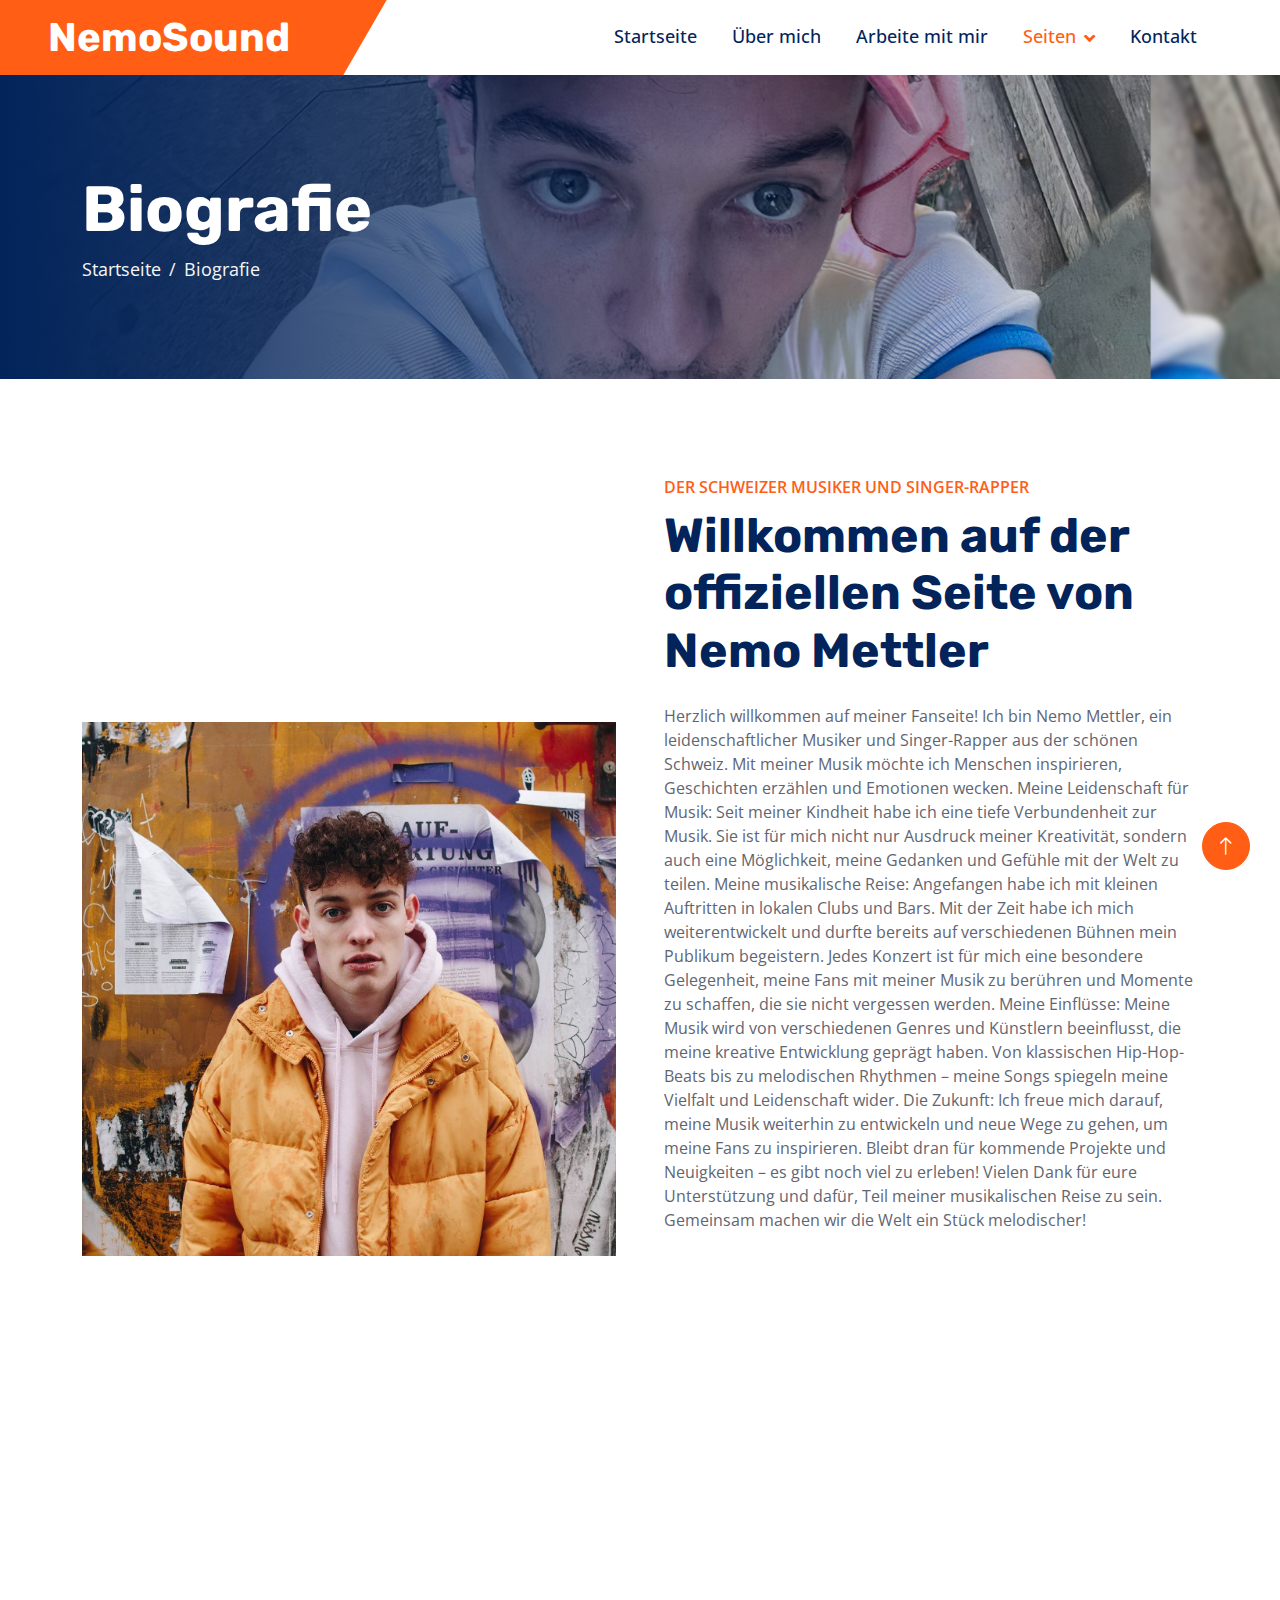
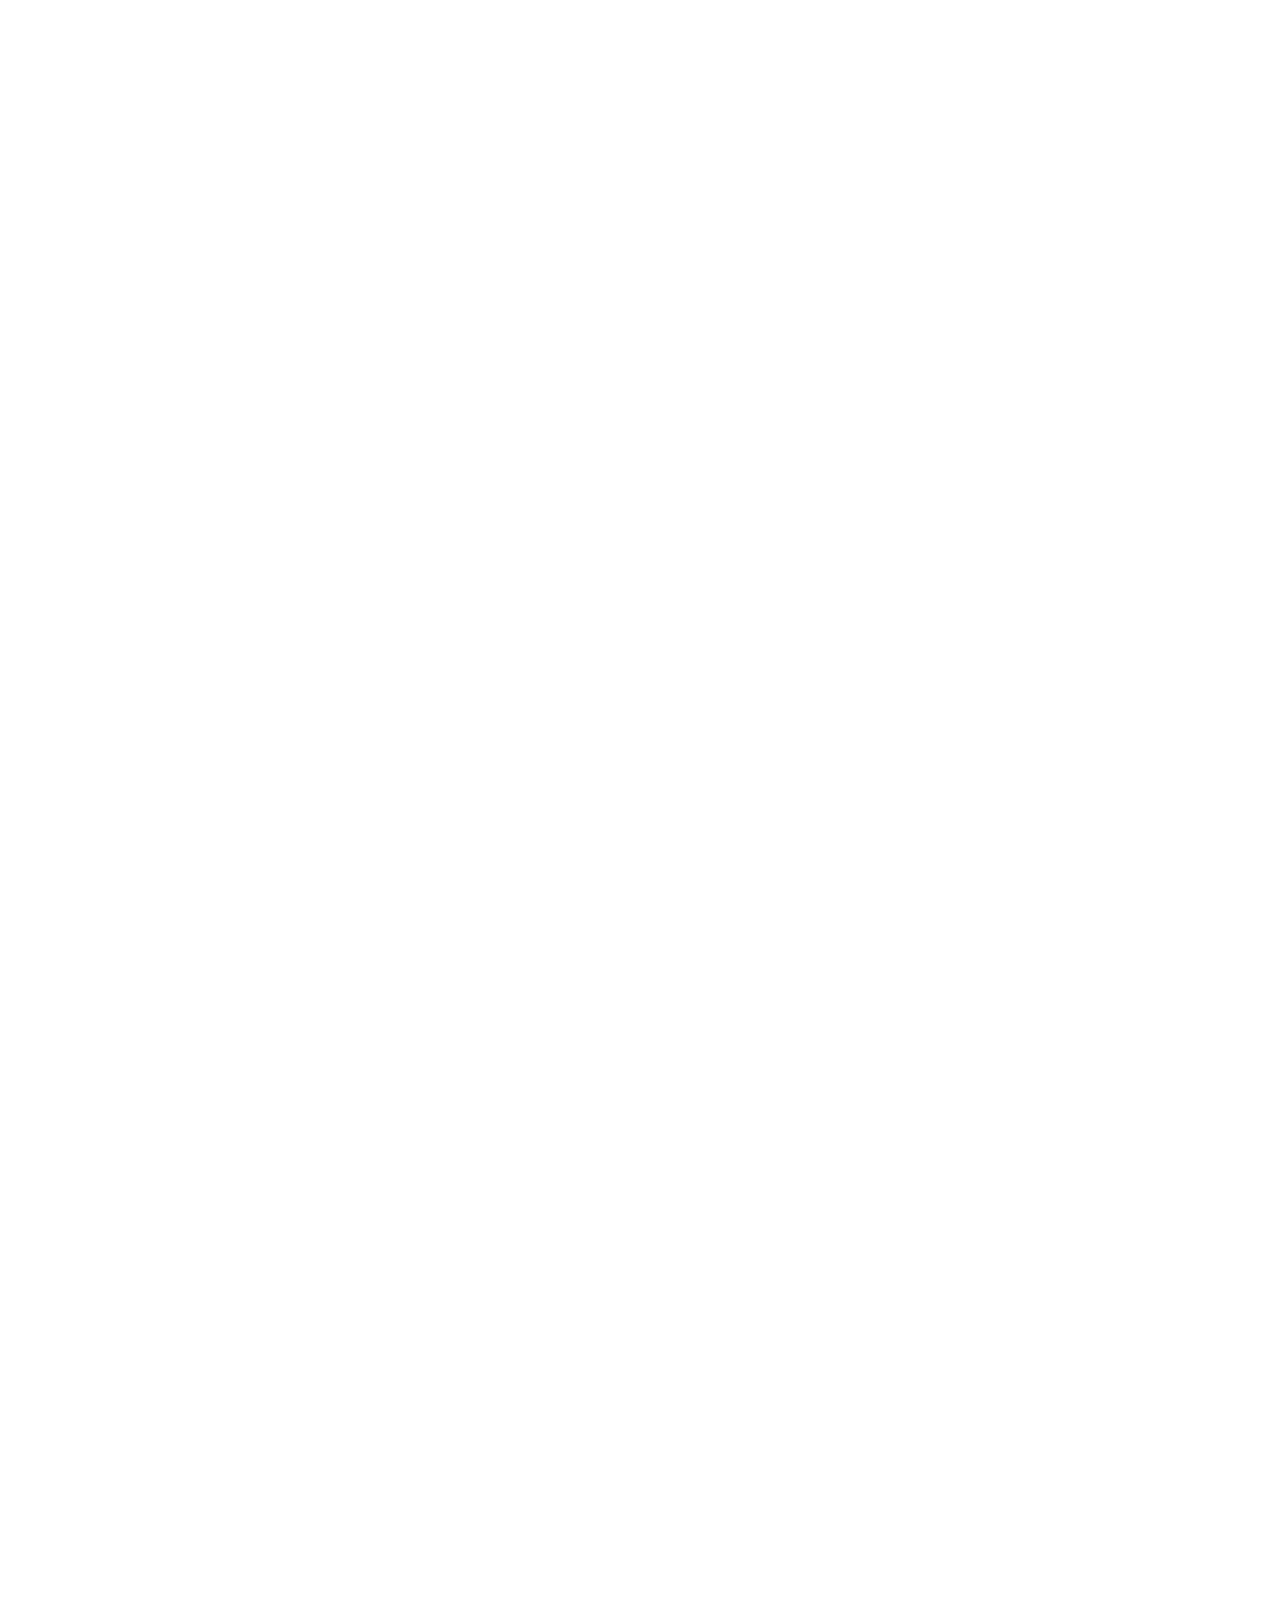
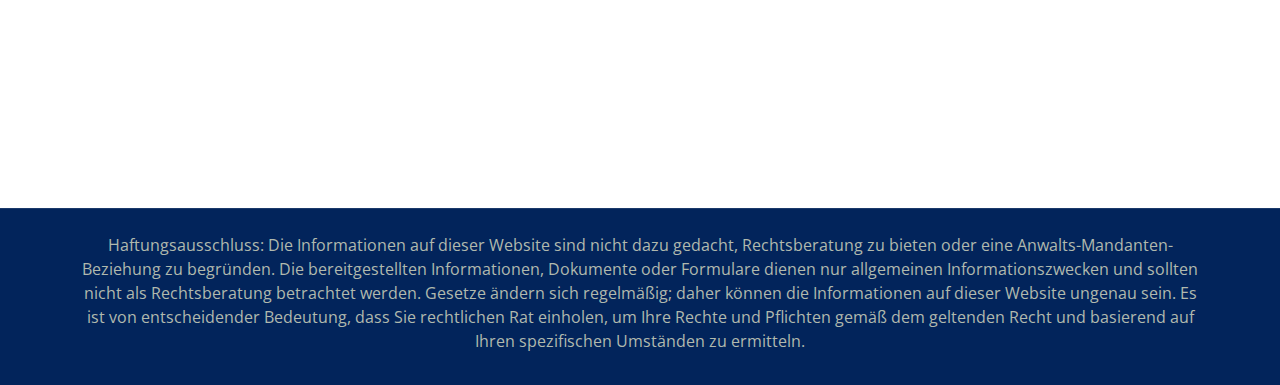
<file: biography.html>
<!DOCTYPE html>
<html lang="en">
    <head>
        <meta charset="utf-8" />
        <title>NemoSound</title>
        <meta content="width=device-width, initial-scale=1.0" name="viewport" />
        <meta content="" name="keywords" />
        <meta content="" name="description" />

        <!-- Favicon -->
        <link href="img/favicon.ico" rel="icon" />

        <!-- Google Web Fonts -->
        <link rel="preconnect" href="https://fonts.googleapis.com" />
        <link rel="preconnect" href="https://fonts.gstatic.com" crossorigin />
        <link
            href="https://fonts.googleapis.com/css2?family=Open+Sans:wght@400;500;600&family=Rubik:wght@500;600;700&display=swap"
            rel="stylesheet"
        />

        <!-- Icon Font Stylesheet -->
        <link
            href="https://cdnjs.cloudflare.com/ajax/libs/font-awesome/5.10.0/css/all.min.css"
            rel="stylesheet"
        />
        <link
            href="https://cdn.jsdelivr.net/npm/bootstrap-icons@1.4.1/font/bootstrap-icons.css"
            rel="stylesheet"
        />

        <!-- Libraries Stylesheet -->
        <link href="lib/animate/animate.min.css" rel="stylesheet" />
        <link
            href="lib/owlcarousel/assets/owl.carousel.min.css"
            rel="stylesheet"
        />

        <!-- Customized Bootstrap Stylesheet -->
        <link href="css/bootstrap.min.css" rel="stylesheet" />

        <!-- Template Stylesheet -->
        <link href="css/style.css" rel="stylesheet" />
    </head>

    <body>
        <!-- Spinner Start -->
        <div
            id="spinner"
            class="show bg-white position-fixed translate-middle w-100 vh-100 top-50 start-50 d-flex align-items-center justify-content-center"
        >
            <div
                class="spinner-border text-primary"
                role="status"
                style="width: 3rem; height: 3rem"
            ></div>
        </div>
        <!-- Spinner End -->

        <!-- Navbar Start -->
        <nav
            class="navbar navbar-expand-lg bg-white navbar-light sticky-top py-0 pe-5"
        >
            <a href="index.html" class="navbar-brand ps-5 me-0">
                <h1 class="text-white m-0">NemoSound</h1>
            </a>
            <button
                type="button"
                class="navbar-toggler me-0"
                data-bs-toggle="collapse"
                data-bs-target="#navbarCollapse"
            >
                <span class="navbar-toggler-icon"></span>
            </button>
            <div class="collapse navbar-collapse" id="navbarCollapse">
                <div class="navbar-nav ms-auto p-4 p-lg-0">
                    <a href="index.html" class="nav-item nav-link"
                        >Startseite</a
                    >
                    <a href="about.html" class="nav-item nav-link">Über mich</a>
                    <a href="work-with-me.html" class="nav-item nav-link"
                        >Arbeite mit mir</a
                    >
                    <div class="nav-item dropdown active">
                        <a
                            href="#"
                            class="nav-link dropdown-toggle active"
                            data-bs-toggle="dropdown"
                            >Seiten</a
                        >
                        <div class="dropdown-menu bg-light m-0">
                            <a
                                href="biography.html"
                                class="dropdown-item active"
                                >Biografie</a
                            >
                            <a href="concerts.html" class="dropdown-item"
                                >Kommende Konzerte</a
                            >
                        </div>
                    </div>
                    <a href="contact.html" class="nav-item nav-link">Kontakt</a>
                </div>
            </div>
        </nav>

        <!-- Page Header Start -->
        <div
            class="container-fluid page-header py-5 mb-5 wow fadeIn"
            data-wow-delay="0.1s"
        >
            <div class="container py-5">
                <h1 class="display-3 text-white animated slideInRight">
                    Biografie
                </h1>
                <nav aria-label="breadcrumb">
                    <ol class="breadcrumb animated slideInRight mb-0">
                        <li class="breadcrumb-item">
                            <a href="#">Startseite</a>
                        </li>
                        <li class="breadcrumb-item active" aria-current="page">
                            Biografie
                        </li>
                    </ol>
                </nav>
            </div>
        </div>
        <!-- Page Header End -->

        <!-- About Start -->
        <div class="container-xxl py-5">
            <div class="container">
                <div class="row g-5" style="margin-bottom: 50px">
                    <div class="col-lg-6">
                        <div class="row gx-3 h-100">
                            <div
                                class="col-12 align-self-end wow fadeInDown"
                                data-wow-delay="0.1s"
                            >
                                <img
                                    style="width: 100%"
                                    class="img-fluid"
                                    src="img/bio-1.jpg"
                                />
                            </div>
                        </div>
                    </div>
                    <div class="col-lg-6 wow fadeIn" data-wow-delay="0.5s">
                        <p class="fw-medium text-uppercase text-primary mb-2">
                            Der Schweizer Musiker und Singer-Rapper
                        </p>
                        <h1 class="display-5 mb-4">
                            Willkommen auf der offiziellen Seite von Nemo
                            Mettler
                        </h1>
                        <p class="mb-4">
                            Herzlich willkommen auf meiner Fanseite! Ich bin
                            Nemo Mettler, ein leidenschaftlicher Musiker und
                            Singer-Rapper aus der schönen Schweiz. Mit meiner
                            Musik möchte ich Menschen inspirieren, Geschichten
                            erzählen und Emotionen wecken. Meine Leidenschaft
                            für Musik: Seit meiner Kindheit habe ich eine tiefe
                            Verbundenheit zur Musik. Sie ist für mich nicht nur
                            Ausdruck meiner Kreativität, sondern auch eine
                            Möglichkeit, meine Gedanken und Gefühle mit der Welt
                            zu teilen. Meine musikalische Reise: Angefangen habe
                            ich mit kleinen Auftritten in lokalen Clubs und
                            Bars. Mit der Zeit habe ich mich weiterentwickelt
                            und durfte bereits auf verschiedenen Bühnen mein
                            Publikum begeistern. Jedes Konzert ist für mich eine
                            besondere Gelegenheit, meine Fans mit meiner Musik
                            zu berühren und Momente zu schaffen, die sie nicht
                            vergessen werden. Meine Einflüsse: Meine Musik wird
                            von verschiedenen Genres und Künstlern beeinflusst,
                            die meine kreative Entwicklung geprägt haben. Von
                            klassischen Hip-Hop-Beats bis zu melodischen
                            Rhythmen – meine Songs spiegeln meine Vielfalt und
                            Leidenschaft wider. Die Zukunft: Ich freue mich
                            darauf, meine Musik weiterhin zu entwickeln und neue
                            Wege zu gehen, um meine Fans zu inspirieren. Bleibt
                            dran für kommende Projekte und Neuigkeiten – es gibt
                            noch viel zu erleben! Vielen Dank für eure
                            Unterstützung und dafür, Teil meiner musikalischen
                            Reise zu sein. Gemeinsam machen wir die Welt ein
                            Stück melodischer!
                        </p>
                    </div>
                </div>
                <div
                    class="row g-5"
                    style="flex-direction: row-reverse; margin-bottom: 50px"
                >
                    <div class="col-lg-6">
                        <div class="row gx-3 h-100">
                            <div
                                class="col-12 align-self-end wow fadeInDown"
                                data-wow-delay="0.1s"
                            >
                                <img
                                    style="width: 100%"
                                    class="img-fluid"
                                    src="img/bio-2.jpg"
                                />
                            </div>
                        </div>
                    </div>
                    <div class="col-lg-6 wow fadeIn" data-wow-delay="0.5s">
                        <p class="fw-medium text-uppercase text-primary mb-2">
                            Der Schweizer Musiker und Singer-Rapper
                        </p>
                        <h1 class="display-5 mb-4">
                            Willkommen auf der offiziellen Seite von Nemo
                            Mettler
                        </h1>
                        <p class="mb-4">
                            Herzlich willkommen auf meiner Fanseite! Ich bin
                            Nemo Mettler, ein leidenschaftlicher Musiker und
                            Singer-Rapper aus der schönen Schweiz. Mit meiner
                            Musik möchte ich Menschen inspirieren, Geschichten
                            erzählen und Emotionen wecken. Meine Leidenschaft
                            für Musik: Seit meiner Kindheit habe ich eine tiefe
                            Verbundenheit zur Musik. Sie ist für mich nicht nur
                            Ausdruck meiner Kreativität, sondern auch eine
                            Möglichkeit, meine Gedanken und Gefühle mit der Welt
                            zu teilen. Meine musikalische Reise: Angefangen habe
                            ich mit kleinen Auftritten in lokalen Clubs und
                            Bars. Mit der Zeit habe ich mich weiterentwickelt
                            und durfte bereits auf verschiedenen Bühnen mein
                            Publikum begeistern. Jedes Konzert ist für mich eine
                            besondere Gelegenheit, meine Fans mit meiner Musik
                            zu berühren und Momente zu schaffen, die sie nicht
                            vergessen werden. Meine Einflüsse: Meine Musik wird
                            von verschiedenen Genres und Künstlern beeinflusst,
                            die meine kreative Entwicklung geprägt haben. Von
                            klassischen Hip-Hop-Beats bis zu melodischen
                            Rhythmen – meine Songs spiegeln meine Vielfalt und
                            Leidenschaft wider. Die Zukunft: Ich freue mich
                            darauf, meine Musik weiterhin zu entwickeln und neue
                            Wege zu gehen, um meine Fans zu inspirieren. Bleibt
                            dran für kommende Projekte und Neuigkeiten – es gibt
                            noch viel zu erleben! Vielen Dank für eure
                            Unterstützung und dafür, Teil meiner musikalischen
                            Reise zu sein. Gemeinsam machen wir die Welt ein
                            Stück melodischer!
                        </p>
                    </div>
                </div>
                <div class="row g-5">
                    <div class="col-lg-6">
                        <div class="row gx-3 h-100">
                            <div
                                class="col-12 align-self-end wow fadeInDown"
                                data-wow-delay="0.1s"
                            >
                                <img
                                    style="width: 100%"
                                    class="img-fluid"
                                    src="img/bio-3.jpg"
                                />
                            </div>
                        </div>
                    </div>
                    <div class="col-lg-6 wow fadeIn" data-wow-delay="0.5s">
                        <p class="fw-medium text-uppercase text-primary mb-2">
                            Der Schweizer Musiker und Singer-Rapper
                        </p>
                        <h1 class="display-5 mb-4">
                            Willkommen auf der offiziellen Seite von Nemo
                            Mettler
                        </h1>
                        <p class="mb-4">
                            Herzlich willkommen auf meiner Fanseite! Ich bin
                            Nemo Mettler, ein leidenschaftlicher Musiker und
                            Singer-Rapper aus der schönen Schweiz. Mit meiner
                            Musik möchte ich Menschen inspirieren, Geschichten
                            erzählen und Emotionen wecken. Meine Leidenschaft
                            für Musik: Seit meiner Kindheit habe ich eine tiefe
                            Verbundenheit zur Musik. Sie ist für mich nicht nur
                            Ausdruck meiner Kreativität, sondern auch eine
                            Möglichkeit, meine Gedanken und Gefühle mit der Welt
                            zu teilen. Meine musikalische Reise: Angefangen habe
                            ich mit kleinen Auftritten in lokalen Clubs und
                            Bars. Mit der Zeit habe ich mich weiterentwickelt
                            und durfte bereits auf verschiedenen Bühnen mein
                            Publikum begeistern. Jedes Konzert ist für mich eine
                            besondere Gelegenheit, meine Fans mit meiner Musik
                            zu berühren und Momente zu schaffen, die sie nicht
                            vergessen werden. Meine Einflüsse: Meine Musik wird
                            von verschiedenen Genres und Künstlern beeinflusst,
                            die meine kreative Entwicklung geprägt haben. Von
                            klassischen Hip-Hop-Beats bis zu melodischen
                            Rhythmen – meine Songs spiegeln meine Vielfalt und
                            Leidenschaft wider. Die Zukunft: Ich freue mich
                            darauf, meine Musik weiterhin zu entwickeln und neue
                            Wege zu gehen, um meine Fans zu inspirieren. Bleibt
                            dran für kommende Projekte und Neuigkeiten – es gibt
                            noch viel zu erleben! Vielen Dank für eure
                            Unterstützung und dafür, Teil meiner musikalischen
                            Reise zu sein. Gemeinsam machen wir die Welt ein
                            Stück melodischer!
                        </p>
                    </div>
                </div>
            </div>
        </div>
        <!-- About End -->

        <!-- Footer Start -->
        <div
            class="container-fluid bg-dark footer mt-5 py-5 wow fadeIn"
            data-wow-delay="0.1s"
        >
            <div class="container py-5">
                <div class="row g-5">
                    <div class="col-lg-4 col-md-6">
                        <h5 class="text-white mb-4">Über mich</h5>
                        <p class="mb-2">
                            Willkommen auf der offiziellen Fanseite von Nemo
                            Mettler! Hier findest du alles Wissenswerte über den
                            talentierten Musiker und Sänger-Rapper aus der
                            Schweiz.
                        </p>
                    </div>
                    <div class="col-lg-4 col-md-6">
                        <h5 class="text-white mb-4">Schnelle Links</h5>
                        <a class="btn btn-link" href="">Über uns</a>
                        <a class="btn btn-link" href="">Kontakt</a>
                        <a class="btn btn-link" href="terms-of-use.html"
                            >Nutzungsbedingungen</a
                        >
                        <a class="btn btn-link" href="privacy-policy.html"
                            >Datenschutzrichtlinie</a
                        >
                        <a class="btn btn-link" href="bussines-model.html"
                            >Geschäftsmodell</a
                        >
                    </div>
                    <div class="col-lg-4 col-md-6">
                        <h5 class="text-white mb-4">Rundbrief</h5>
                        <p>
                            Melden Sie sich für unseren Newsletter an, um mit
                            uns in Kontakt zu bleiben
                        </p>
                        <div class="position-relative w-100">
                            <input
                                class="form-control bg-transparent w-100 py-3 ps-4 pe-5"
                                type="text"
                                placeholder="Deine E-Mail"
                                id="email"
                            />
                            <button
                                type="button"
                                class="btn btn-primary py-2 position-absolute top-0 end-0 mt-2 me-2"
                                id="submit"
                                onclick="sendForm()"
                            >
                                Anmeldung
                            </button>
                            <div id="result" style="color: red"></div>
                        </div>
                    </div>
                </div>
            </div>
        </div>
        <!-- Footer End -->

        <!-- Copyright Start -->
        <div class="container-fluid copyright bg-dark py-4">
            <div class="container text-center">
                <p class="mb-2">
                    Haftungsausschluss: Die Informationen auf dieser Website
                    sind nicht dazu gedacht, Rechtsberatung zu bieten oder eine
                    Anwalts-Mandanten-Beziehung zu begründen. Die
                    bereitgestellten Informationen, Dokumente oder Formulare
                    dienen nur allgemeinen Informationszwecken und sollten nicht
                    als Rechtsberatung betrachtet werden. Gesetze ändern sich
                    regelmäßig; daher können die Informationen auf dieser
                    Website ungenau sein. Es ist von entscheidender Bedeutung,
                    dass Sie rechtlichen Rat einholen, um Ihre Rechte und
                    Pflichten gemäß dem geltenden Recht und basierend auf Ihren
                    spezifischen Umständen zu ermitteln.
                </p>
            </div>
        </div>
        <!-- Copyright End -->

        <!-- Back to Top -->
        <a
            href="#"
            class="btn btn-lg btn-primary btn-lg-square rounded-circle back-to-top"
            ><i class="bi bi-arrow-up"></i
        ></a>

        <!-- Cookie banner -->
        <div class="cookie-wrapper">
            <div class="sub-wrapper">
                <div>
                    <i class="bx bx-cookie"></i>
                    <h2 style="text-align: center">Cookie-Zustimmung</h2>
                </div>

                <div class="data">
                    <p id="cookie-text">
                        Diese Website verwendet Cookies, um Ihnen ein besseres
                        und besseres und relevanteres Surferlebnis auf der
                        Website zu ermöglichen.
                        <a href="#">Mehr erfahren...</a>
                    </p>
                </div>

                <div class="buttons">
                    <button class="cookie-button" id="acceptBtn">
                        Akzeptieren
                    </button>
                    <button class="cookie-button" id="declineBtn">
                        Rückgang
                    </button>
                </div>
            </div>
        </div>
        <!-- End Cookie banner -->

        <!-- JavaScript Libraries -->
        <script src="https://code.jquery.com/jquery-3.4.1.min.js"></script>
        <script src="https://cdn.jsdelivr.net/npm/bootstrap@5.0.0/dist/js/bootstrap.bundle.min.js"></script>
        <script src="lib/wow/wow.min.js"></script>
        <script src="lib/easing/easing.min.js"></script>
        <script src="lib/waypoints/waypoints.min.js"></script>
        <script src="lib/owlcarousel/owl.carousel.min.js"></script>
        <script src="lib/counterup/counterup.min.js"></script>

        <!-- Template Javascript -->
        <script src="js/main.js"></script>
        <script src="js/contact-form.js"></script>
        <script src="js/cookiebanner.js"></script>
    </body>
</html>
</file>
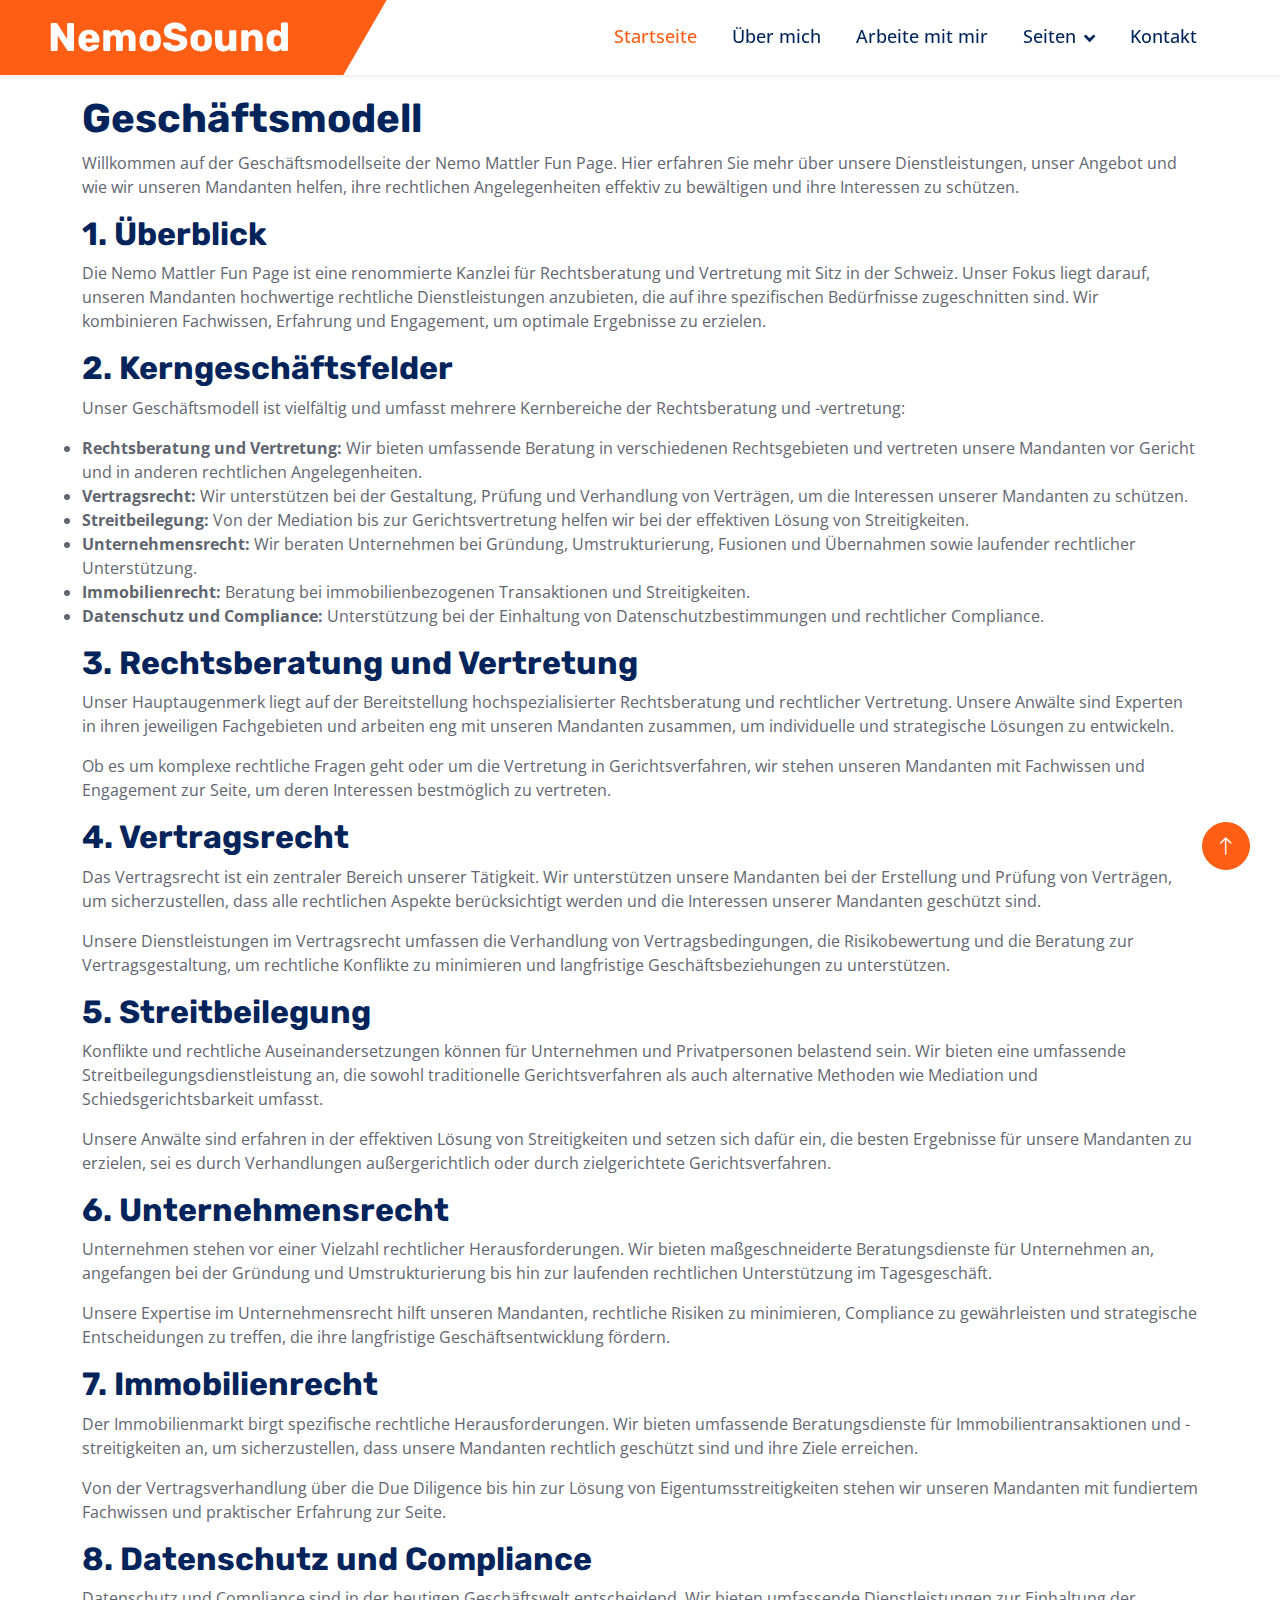
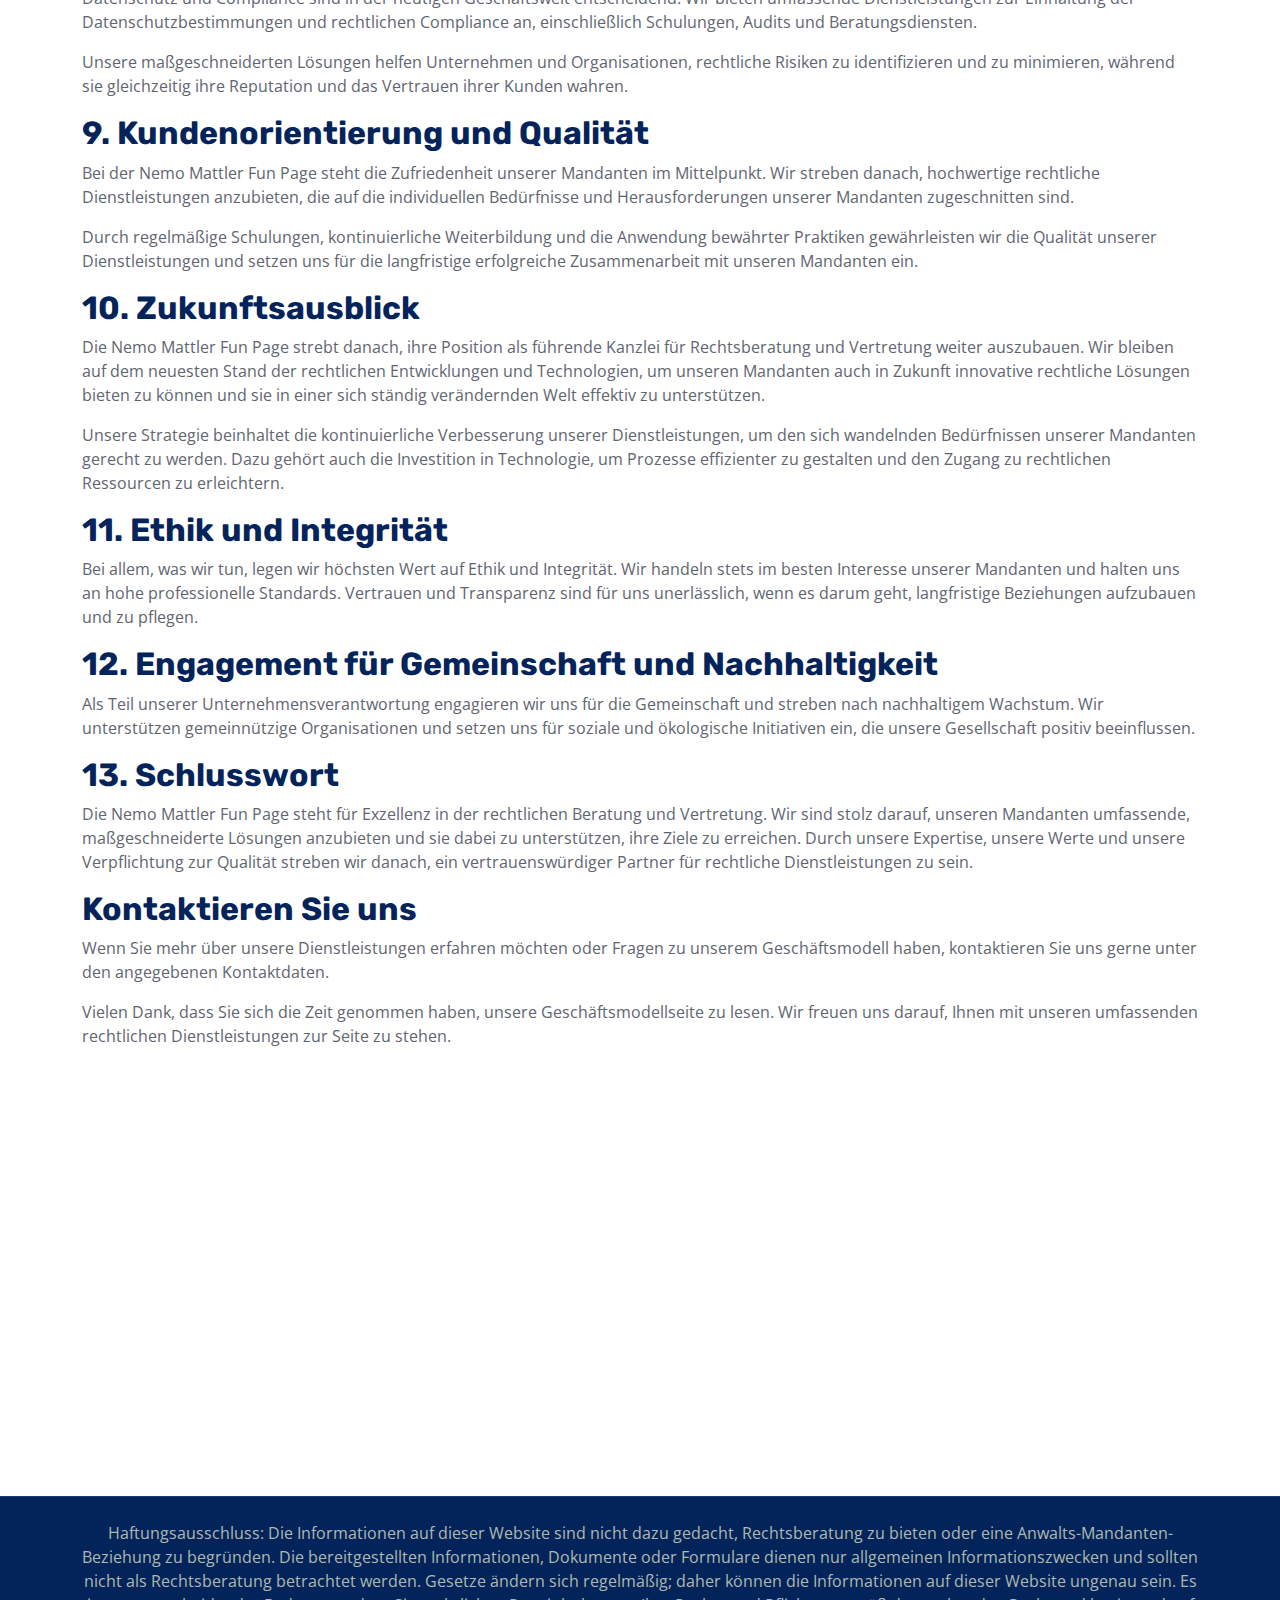
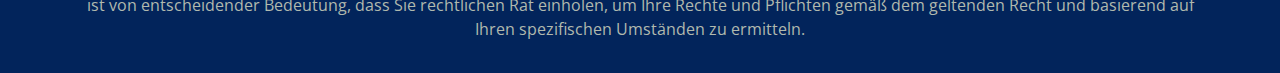
<file: bussines-model.html>
<!DOCTYPE html>
<html lang="en">
    <head>
        <meta charset="utf-8" />
        <title>NemoSound</title>
        <meta content="width=device-width, initial-scale=1.0" name="viewport" />
        <meta content="" name="keywords" />
        <meta content="" name="description" />

        <!-- Favicon -->
        <link href="img/favicon.ico" rel="icon" />

        <!-- Google Web Fonts -->
        <link rel="preconnect" href="https://fonts.googleapis.com" />
        <link rel="preconnect" href="https://fonts.gstatic.com" crossorigin />
        <link
            href="https://fonts.googleapis.com/css2?family=Open+Sans:wght@400;500;600&family=Rubik:wght@500;600;700&display=swap"
            rel="stylesheet"
        />

        <!-- Icon Font Stylesheet -->
        <link
            href="https://cdnjs.cloudflare.com/ajax/libs/font-awesome/5.10.0/css/all.min.css"
            rel="stylesheet"
        />
        <link
            href="https://cdn.jsdelivr.net/npm/bootstrap-icons@1.4.1/font/bootstrap-icons.css"
            rel="stylesheet"
        />

        <!-- Libraries Stylesheet -->
        <link href="lib/animate/animate.min.css" rel="stylesheet" />
        <link
            href="lib/owlcarousel/assets/owl.carousel.min.css"
            rel="stylesheet"
        />

        <!-- Customized Bootstrap Stylesheet -->
        <link href="css/bootstrap.min.css" rel="stylesheet" />

        <!-- Template Stylesheet -->
        <link href="css/style.css" rel="stylesheet" />
    </head>

    <body>
        <!-- Spinner Start -->
        <div
            id="spinner"
            class="show bg-white position-fixed translate-middle w-100 vh-100 top-50 start-50 d-flex align-items-center justify-content-center"
        >
            <div
                class="spinner-border text-primary"
                role="status"
                style="width: 3rem; height: 3rem"
            ></div>
        </div>
        <!-- Spinner End -->

        <!-- Navbar Start -->
        <nav
            style="
                box-shadow: 0 0.125rem 0.25rem rgba(0, 0, 0, 0.075) !important;
            "
            class="navbar navbar-expand-lg bg-white navbar-light sticky-top py-0 pe-5"
        >
            <a href="index.html" class="navbar-brand ps-5 me-0">
                <h1 class="text-white m-0">NemoSound</h1>
            </a>
            <button
                type="button"
                class="navbar-toggler me-0"
                data-bs-toggle="collapse"
                data-bs-target="#navbarCollapse"
            >
                <span class="navbar-toggler-icon"></span>
            </button>
            <div class="collapse navbar-collapse" id="navbarCollapse">
                <div class="navbar-nav ms-auto p-4 p-lg-0">
                    <a href="index.html" class="nav-item nav-link active"
                        >Startseite</a
                    >
                    <a href="about.html" class="nav-item nav-link">Über mich</a>
                    <a href="work-with-me.html" class="nav-item nav-link"
                        >Arbeite mit mir</a
                    >
                    <div class="nav-item dropdown">
                        <a
                            href="#"
                            class="nav-link dropdown-toggle"
                            data-bs-toggle="dropdown"
                            >Seiten</a
                        >
                        <div class="dropdown-menu bg-light m-0">
                            <a href="biography.html" class="dropdown-item"
                                >Biografie</a
                            >
                            <a href="concerts.html" class="dropdown-item"
                                >Kommende Konzerte</a
                            >
                        </div>
                    </div>
                    <a href="contact.html" class="nav-item nav-link">Kontakt</a>
                </div>
            </div>
        </nav>

        <!-- Navbar End -->

        <main>
            <article class="container additional-wrapper">
                <div class="row s-header__inner" style="padding: 20px 0px">
                    <h1>Geschäftsmodell</h1>
                    <p>
                        Willkommen auf der Geschäftsmodellseite der Nemo Mattler
                        Fun Page. Hier erfahren Sie mehr über unsere
                        Dienstleistungen, unser Angebot und wie wir unseren
                        Mandanten helfen, ihre rechtlichen Angelegenheiten
                        effektiv zu bewältigen und ihre Interessen zu schützen.
                    </p>

                    <h2>1. Überblick</h2>
                    <p>
                        Die Nemo Mattler Fun Page ist eine renommierte Kanzlei
                        für Rechtsberatung und Vertretung mit Sitz in der
                        Schweiz. Unser Fokus liegt darauf, unseren Mandanten
                        hochwertige rechtliche Dienstleistungen anzubieten, die
                        auf ihre spezifischen Bedürfnisse zugeschnitten sind.
                        Wir kombinieren Fachwissen, Erfahrung und Engagement, um
                        optimale Ergebnisse zu erzielen.
                    </p>

                    <h2>2. Kerngeschäftsfelder</h2>
                    <p>
                        Unser Geschäftsmodell ist vielfältig und umfasst mehrere
                        Kernbereiche der Rechtsberatung und -vertretung:
                    </p>
                    <ul>
                        <li>
                            <strong>Rechtsberatung und Vertretung:</strong>
                            Wir bieten umfassende Beratung in verschiedenen
                            Rechtsgebieten und vertreten unsere Mandanten vor
                            Gericht und in anderen rechtlichen Angelegenheiten.
                        </li>
                        <li>
                            <strong>Vertragsrecht:</strong> Wir unterstützen bei
                            der Gestaltung, Prüfung und Verhandlung von
                            Verträgen, um die Interessen unserer Mandanten zu
                            schützen.
                        </li>
                        <li>
                            <strong>Streitbeilegung:</strong> Von der Mediation
                            bis zur Gerichtsvertretung helfen wir bei der
                            effektiven Lösung von Streitigkeiten.
                        </li>
                        <li>
                            <strong>Unternehmensrecht:</strong> Wir beraten
                            Unternehmen bei Gründung, Umstrukturierung, Fusionen
                            und Übernahmen sowie laufender rechtlicher
                            Unterstützung.
                        </li>
                        <li>
                            <strong>Immobilienrecht:</strong> Beratung bei
                            immobilienbezogenen Transaktionen und
                            Streitigkeiten.
                        </li>
                        <li>
                            <strong>Datenschutz und Compliance:</strong>
                            Unterstützung bei der Einhaltung von
                            Datenschutzbestimmungen und rechtlicher Compliance.
                        </li>
                    </ul>

                    <h2>3. Rechtsberatung und Vertretung</h2>
                    <p>
                        Unser Hauptaugenmerk liegt auf der Bereitstellung
                        hochspezialisierter Rechtsberatung und rechtlicher
                        Vertretung. Unsere Anwälte sind Experten in ihren
                        jeweiligen Fachgebieten und arbeiten eng mit unseren
                        Mandanten zusammen, um individuelle und strategische
                        Lösungen zu entwickeln.
                    </p>
                    <p>
                        Ob es um komplexe rechtliche Fragen geht oder um die
                        Vertretung in Gerichtsverfahren, wir stehen unseren
                        Mandanten mit Fachwissen und Engagement zur Seite, um
                        deren Interessen bestmöglich zu vertreten.
                    </p>

                    <h2>4. Vertragsrecht</h2>
                    <p>
                        Das Vertragsrecht ist ein zentraler Bereich unserer
                        Tätigkeit. Wir unterstützen unsere Mandanten bei der
                        Erstellung und Prüfung von Verträgen, um
                        sicherzustellen, dass alle rechtlichen Aspekte
                        berücksichtigt werden und die Interessen unserer
                        Mandanten geschützt sind.
                    </p>
                    <p>
                        Unsere Dienstleistungen im Vertragsrecht umfassen die
                        Verhandlung von Vertragsbedingungen, die Risikobewertung
                        und die Beratung zur Vertragsgestaltung, um rechtliche
                        Konflikte zu minimieren und langfristige
                        Geschäftsbeziehungen zu unterstützen.
                    </p>

                    <h2>5. Streitbeilegung</h2>
                    <p>
                        Konflikte und rechtliche Auseinandersetzungen können für
                        Unternehmen und Privatpersonen belastend sein. Wir
                        bieten eine umfassende Streitbeilegungsdienstleistung
                        an, die sowohl traditionelle Gerichtsverfahren als auch
                        alternative Methoden wie Mediation und
                        Schiedsgerichtsbarkeit umfasst.
                    </p>
                    <p>
                        Unsere Anwälte sind erfahren in der effektiven Lösung
                        von Streitigkeiten und setzen sich dafür ein, die besten
                        Ergebnisse für unsere Mandanten zu erzielen, sei es
                        durch Verhandlungen außergerichtlich oder durch
                        zielgerichtete Gerichtsverfahren.
                    </p>

                    <h2>6. Unternehmensrecht</h2>
                    <p>
                        Unternehmen stehen vor einer Vielzahl rechtlicher
                        Herausforderungen. Wir bieten maßgeschneiderte
                        Beratungsdienste für Unternehmen an, angefangen bei der
                        Gründung und Umstrukturierung bis hin zur laufenden
                        rechtlichen Unterstützung im Tagesgeschäft.
                    </p>
                    <p>
                        Unsere Expertise im Unternehmensrecht hilft unseren
                        Mandanten, rechtliche Risiken zu minimieren, Compliance
                        zu gewährleisten und strategische Entscheidungen zu
                        treffen, die ihre langfristige Geschäftsentwicklung
                        fördern.
                    </p>

                    <h2>7. Immobilienrecht</h2>
                    <p>
                        Der Immobilienmarkt birgt spezifische rechtliche
                        Herausforderungen. Wir bieten umfassende
                        Beratungsdienste für Immobilientransaktionen und
                        -streitigkeiten an, um sicherzustellen, dass unsere
                        Mandanten rechtlich geschützt sind und ihre Ziele
                        erreichen.
                    </p>
                    <p>
                        Von der Vertragsverhandlung über die Due Diligence bis
                        hin zur Lösung von Eigentumsstreitigkeiten stehen wir
                        unseren Mandanten mit fundiertem Fachwissen und
                        praktischer Erfahrung zur Seite.
                    </p>

                    <h2>8. Datenschutz und Compliance</h2>
                    <p>
                        Datenschutz und Compliance sind in der heutigen
                        Geschäftswelt entscheidend. Wir bieten umfassende
                        Dienstleistungen zur Einhaltung der
                        Datenschutzbestimmungen und rechtlichen Compliance an,
                        einschließlich Schulungen, Audits und Beratungsdiensten.
                    </p>
                    <p>
                        Unsere maßgeschneiderten Lösungen helfen Unternehmen und
                        Organisationen, rechtliche Risiken zu identifizieren und
                        zu minimieren, während sie gleichzeitig ihre Reputation
                        und das Vertrauen ihrer Kunden wahren.
                    </p>

                    <h2>9. Kundenorientierung und Qualität</h2>
                    <p>
                        Bei der Nemo Mattler Fun Page steht die Zufriedenheit
                        unserer Mandanten im Mittelpunkt. Wir streben danach,
                        hochwertige rechtliche Dienstleistungen anzubieten, die
                        auf die individuellen Bedürfnisse und Herausforderungen
                        unserer Mandanten zugeschnitten sind.
                    </p>
                    <p>
                        Durch regelmäßige Schulungen, kontinuierliche
                        Weiterbildung und die Anwendung bewährter Praktiken
                        gewährleisten wir die Qualität unserer Dienstleistungen
                        und setzen uns für die langfristige erfolgreiche
                        Zusammenarbeit mit unseren Mandanten ein.
                    </p>

                    <h2>10. Zukunftsausblick</h2>
                    <p>
                        Die Nemo Mattler Fun Page strebt danach, ihre Position
                        als führende Kanzlei für Rechtsberatung und Vertretung
                        weiter auszubauen. Wir bleiben auf dem neuesten Stand
                        der rechtlichen Entwicklungen und Technologien, um
                        unseren Mandanten auch in Zukunft innovative rechtliche
                        Lösungen bieten zu können und sie in einer sich ständig
                        verändernden Welt effektiv zu unterstützen.
                    </p>
                    <p>
                        Unsere Strategie beinhaltet die kontinuierliche
                        Verbesserung unserer Dienstleistungen, um den sich
                        wandelnden Bedürfnissen unserer Mandanten gerecht zu
                        werden. Dazu gehört auch die Investition in Technologie,
                        um Prozesse effizienter zu gestalten und den Zugang zu
                        rechtlichen Ressourcen zu erleichtern.
                    </p>

                    <h2>11. Ethik und Integrität</h2>
                    <p>
                        Bei allem, was wir tun, legen wir höchsten Wert auf
                        Ethik und Integrität. Wir handeln stets im besten
                        Interesse unserer Mandanten und halten uns an hohe
                        professionelle Standards. Vertrauen und Transparenz sind
                        für uns unerlässlich, wenn es darum geht, langfristige
                        Beziehungen aufzubauen und zu pflegen.
                    </p>

                    <h2>12. Engagement für Gemeinschaft und Nachhaltigkeit</h2>
                    <p>
                        Als Teil unserer Unternehmensverantwortung engagieren
                        wir uns für die Gemeinschaft und streben nach
                        nachhaltigem Wachstum. Wir unterstützen gemeinnützige
                        Organisationen und setzen uns für soziale und
                        ökologische Initiativen ein, die unsere Gesellschaft
                        positiv beeinflussen.
                    </p>

                    <h2>13. Schlusswort</h2>
                    <p>
                        Die Nemo Mattler Fun Page steht für Exzellenz in der
                        rechtlichen Beratung und Vertretung. Wir sind stolz
                        darauf, unseren Mandanten umfassende, maßgeschneiderte
                        Lösungen anzubieten und sie dabei zu unterstützen, ihre
                        Ziele zu erreichen. Durch unsere Expertise, unsere Werte
                        und unsere Verpflichtung zur Qualität streben wir
                        danach, ein vertrauenswürdiger Partner für rechtliche
                        Dienstleistungen zu sein.
                    </p>

                    <h2>Kontaktieren Sie uns</h2>
                    <p>
                        Wenn Sie mehr über unsere Dienstleistungen erfahren
                        möchten oder Fragen zu unserem Geschäftsmodell haben,
                        kontaktieren Sie uns gerne unter den angegebenen
                        Kontaktdaten.
                    </p>

                    <p>
                        Vielen Dank, dass Sie sich die Zeit genommen haben,
                        unsere Geschäftsmodellseite zu lesen. Wir freuen uns
                        darauf, Ihnen mit unseren umfassenden rechtlichen
                        Dienstleistungen zur Seite zu stehen.
                    </p>
                </div>
            </article>
        </main>

        <!-- Footer Start -->
        <div
            class="container-fluid bg-dark footer mt-5 py-5 wow fadeIn"
            data-wow-delay="0.1s"
        >
            <div class="container py-5">
                <div class="row g-5">
                    <div class="col-lg-4 col-md-6">
                        <h5 class="text-white mb-4">Über mich</h5>
                        <p class="mb-2">
                            Willkommen auf der offiziellen Fanseite von Nemo
                            Mettler! Hier findest du alles Wissenswerte über den
                            talentierten Musiker und Sänger-Rapper aus der
                            Schweiz.
                        </p>
                    </div>
                    <div class="col-lg-4 col-md-6">
                        <h5 class="text-white mb-4">Schnelle Links</h5>
                        <a class="btn btn-link" href="">Über uns</a>
                        <a class="btn btn-link" href="">Kontakt</a>
                        <a class="btn btn-link" href="terms-of-use.html"
                            >Nutzungsbedingungen</a
                        >
                        <a class="btn btn-link" href="privacy-policy.html"
                            >Datenschutzrichtlinie</a
                        >
                    </div>
                    <div class="col-lg-4 col-md-6">
                        <h5 class="text-white mb-4">Rundbrief</h5>
                        <p>
                            Melden Sie sich für unseren Newsletter an, um mit
                            uns in Kontakt zu bleiben
                        </p>
                        <div class="position-relative w-100">
                            <input
                                class="form-control bg-transparent w-100 py-3 ps-4 pe-5"
                                type="text"
                                placeholder="Deine E-Mail"
                                id="email"
                            />
                            <button
                                type="button"
                                class="btn btn-primary py-2 position-absolute top-0 end-0 mt-2 me-2"
                                id="submit"
                                onclick="sendForm()"
                            >
                                Anmeldung
                            </button>
                            <div id="result" style="color: red"></div>
                        </div>
                    </div>
                </div>
            </div>
        </div>
        <!-- Footer End -->

        <!-- Copyright Start -->
        <div class="container-fluid copyright bg-dark py-4">
            <div class="container text-center">
                <p class="mb-2">
                    Haftungsausschluss: Die Informationen auf dieser Website
                    sind nicht dazu gedacht, Rechtsberatung zu bieten oder eine
                    Anwalts-Mandanten-Beziehung zu begründen. Die
                    bereitgestellten Informationen, Dokumente oder Formulare
                    dienen nur allgemeinen Informationszwecken und sollten nicht
                    als Rechtsberatung betrachtet werden. Gesetze ändern sich
                    regelmäßig; daher können die Informationen auf dieser
                    Website ungenau sein. Es ist von entscheidender Bedeutung,
                    dass Sie rechtlichen Rat einholen, um Ihre Rechte und
                    Pflichten gemäß dem geltenden Recht und basierend auf Ihren
                    spezifischen Umständen zu ermitteln.
                </p>
            </div>
        </div>
        <!-- Copyright End -->

        <!-- Back to Top -->
        <a
            href="#"
            class="btn btn-lg btn-primary btn-lg-square rounded-circle back-to-top"
            ><i class="bi bi-arrow-up"></i
        ></a>

        <!-- Cookie banner -->
        <div class="cookie-wrapper">
            <div class="sub-wrapper">
                <div>
                    <i class="bx bx-cookie"></i>
                    <h2 style="text-align: center">Cookie-Zustimmung</h2>
                </div>

                <div class="data">
                    <p id="cookie-text">
                        Diese Website verwendet Cookies, um Ihnen ein besseres
                        und besseres und relevanteres Surferlebnis auf der
                        Website zu ermöglichen.
                        <a href="#">Mehr erfahren...</a>
                    </p>
                </div>

                <div class="buttons">
                    <button class="cookie-button" id="acceptBtn">
                        Akzeptieren
                    </button>
                    <button class="cookie-button" id="declineBtn">
                        Rückgang
                    </button>
                </div>
            </div>
        </div>
        <!-- End Cookie banner -->

        <!-- JavaScript Libraries -->
        <script src="https://code.jquery.com/jquery-3.4.1.min.js"></script>
        <script src="https://cdn.jsdelivr.net/npm/bootstrap@5.0.0/dist/js/bootstrap.bundle.min.js"></script>
        <script src="lib/wow/wow.min.js"></script>
        <script src="lib/easing/easing.min.js"></script>
        <script src="lib/waypoints/waypoints.min.js"></script>
        <script src="lib/owlcarousel/owl.carousel.min.js"></script>
        <script src="lib/counterup/counterup.min.js"></script>

        <!-- Template Javascript -->
        <script src="js/main.js"></script>
        <script src="js/contact-form.js"></script>
        <script src="js/cookiebanner.js"></script>
    </body>
</html>
</file>
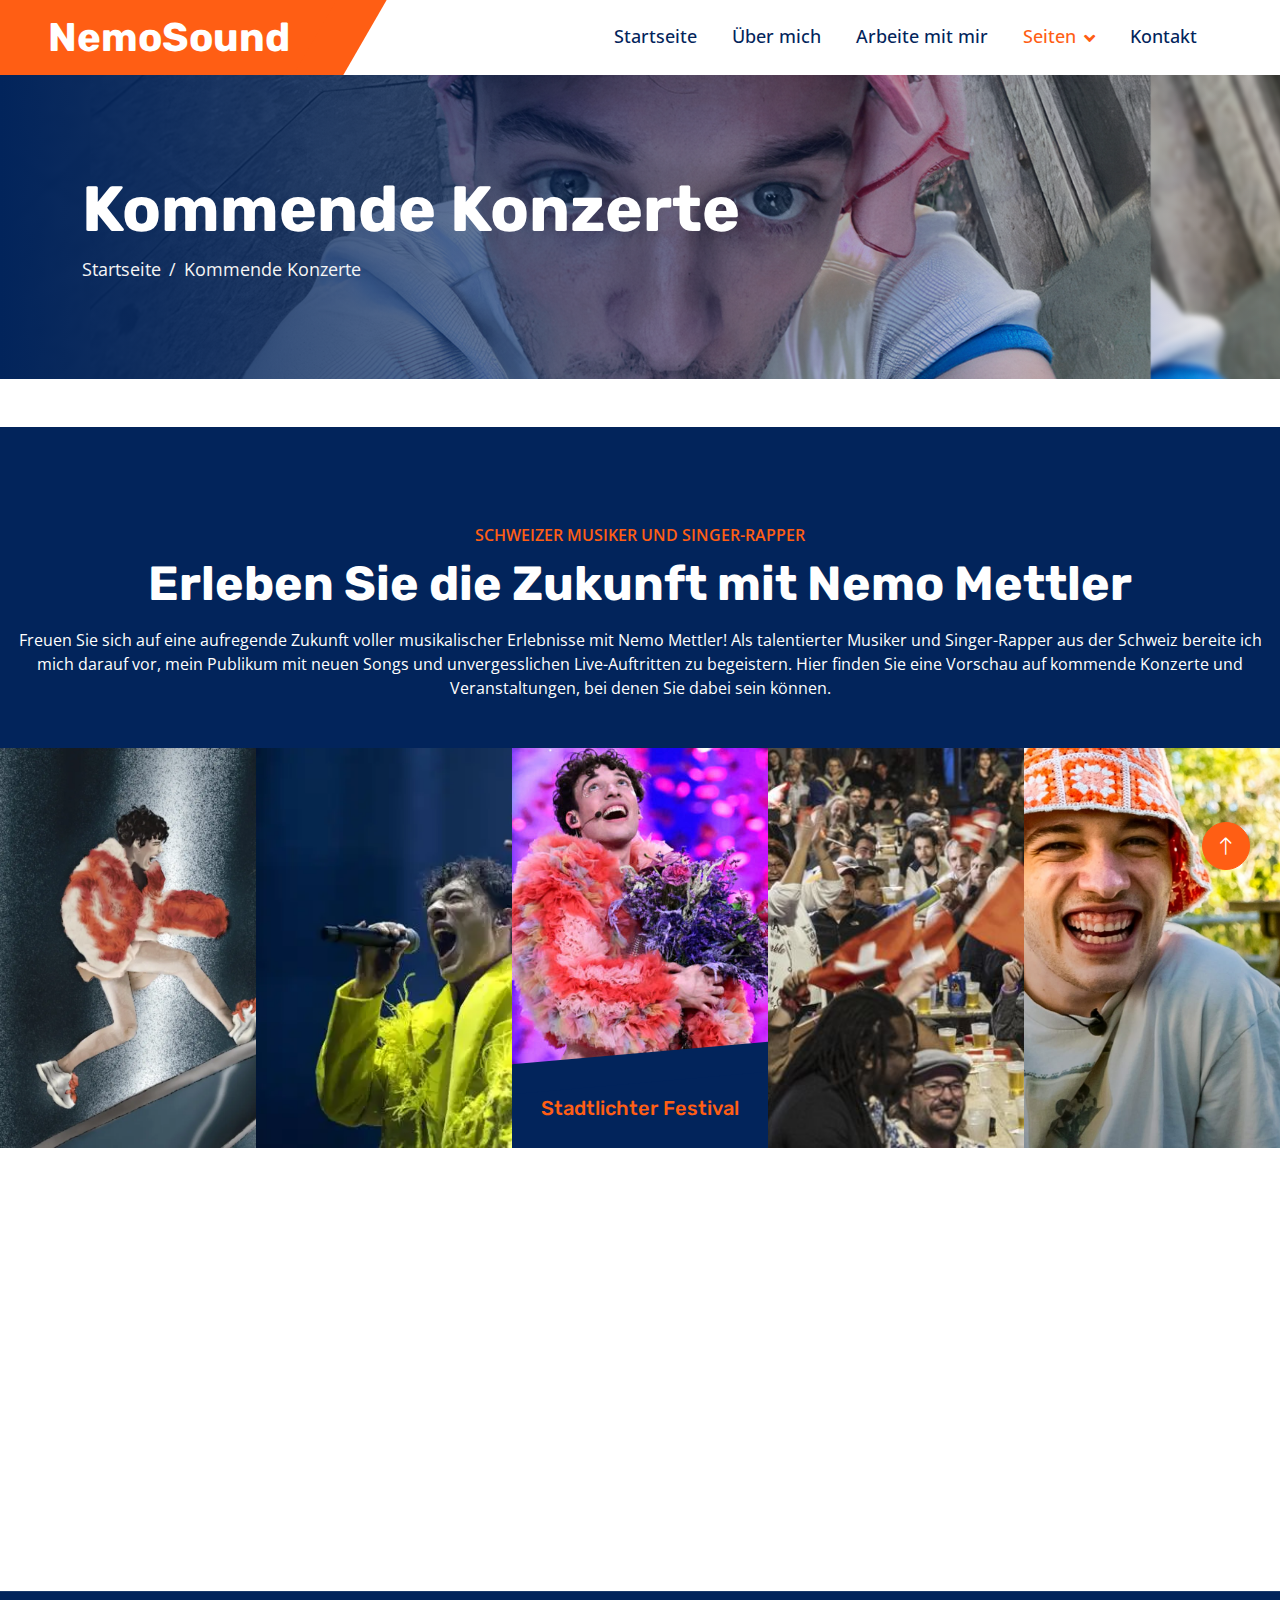
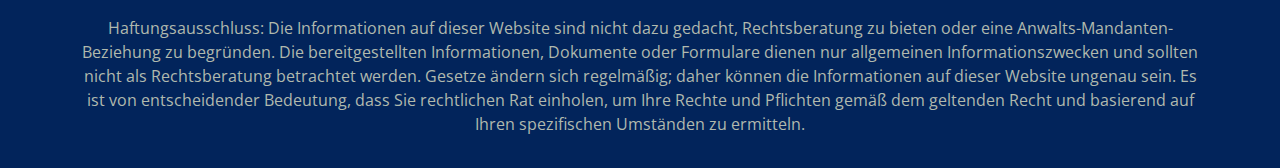
<file: concerts.html>
<!DOCTYPE html>
<html lang="en">
    <head>
        <meta charset="utf-8" />
        <title>NemoSound</title>
        <meta content="width=device-width, initial-scale=1.0" name="viewport" />
        <meta content="" name="keywords" />
        <meta content="" name="description" />

        <!-- Favicon -->
        <link href="img/favicon.ico" rel="icon" />

        <!-- Google Web Fonts -->
        <link rel="preconnect" href="https://fonts.googleapis.com" />
        <link rel="preconnect" href="https://fonts.gstatic.com" crossorigin />
        <link
            href="https://fonts.googleapis.com/css2?family=Open+Sans:wght@400;500;600&family=Rubik:wght@500;600;700&display=swap"
            rel="stylesheet"
        />

        <!-- Icon Font Stylesheet -->
        <link
            href="https://cdnjs.cloudflare.com/ajax/libs/font-awesome/5.10.0/css/all.min.css"
            rel="stylesheet"
        />
        <link
            href="https://cdn.jsdelivr.net/npm/bootstrap-icons@1.4.1/font/bootstrap-icons.css"
            rel="stylesheet"
        />

        <!-- Libraries Stylesheet -->
        <link href="lib/animate/animate.min.css" rel="stylesheet" />
        <link
            href="lib/owlcarousel/assets/owl.carousel.min.css"
            rel="stylesheet"
        />

        <!-- Customized Bootstrap Stylesheet -->
        <link href="css/bootstrap.min.css" rel="stylesheet" />

        <!-- Template Stylesheet -->
        <link href="css/style.css" rel="stylesheet" />
    </head>

    <body>
        <!-- Spinner Start -->
        <div
            id="spinner"
            class="show bg-white position-fixed translate-middle w-100 vh-100 top-50 start-50 d-flex align-items-center justify-content-center"
        >
            <div
                class="spinner-border text-primary"
                role="status"
                style="width: 3rem; height: 3rem"
            ></div>
        </div>
        <!-- Spinner End -->

        <!-- Navbar Start -->
        <nav
            class="navbar navbar-expand-lg bg-white navbar-light sticky-top py-0 pe-5"
        >
            <a href="index.html" class="navbar-brand ps-5 me-0">
                <h1 class="text-white m-0">NemoSound</h1>
            </a>
            <button
                type="button"
                class="navbar-toggler me-0"
                data-bs-toggle="collapse"
                data-bs-target="#navbarCollapse"
            >
                <span class="navbar-toggler-icon"></span>
            </button>
            <div class="collapse navbar-collapse" id="navbarCollapse">
                <div class="navbar-nav ms-auto p-4 p-lg-0">
                    <a href="index.html" class="nav-item nav-link"
                        >Startseite</a
                    >
                    <a href="about.html" class="nav-item nav-link">Über mich</a>
                    <a href="work-with-me.html" class="nav-item nav-link"
                        >Arbeite mit mir</a
                    >
                    <div class="nav-item dropdown active">
                        <a
                            href="#"
                            class="nav-link dropdown-toggle active"
                            data-bs-toggle="dropdown"
                            >Seiten</a
                        >
                        <div class="dropdown-menu bg-light m-0">
                            <a href="biography.html" class="dropdown-item"
                                >Biografie</a
                            >
                            <a href="concerts.html" class="dropdown-item active"
                                >Kommende Konzerte</a
                            >
                        </div>
                    </div>
                    <a href="contact.html" class="nav-item nav-link">Kontakt</a>
                </div>
            </div>
        </nav>

        <!-- Page Header Start -->
        <div
            class="container-fluid page-header py-5 mb-5 wow fadeIn"
            data-wow-delay="0.1s"
        >
            <div class="container py-5">
                <h1 class="display-3 text-white animated slideInRight">
                    Kommende Konzerte
                </h1>
                <nav aria-label="breadcrumb">
                    <ol class="breadcrumb animated slideInRight mb-0">
                        <li class="breadcrumb-item">
                            <a href="#">Startseite</a>
                        </li>
                        <li class="breadcrumb-item active" aria-current="page">
                            Kommende Konzerte
                        </li>
                    </ol>
                </nav>
            </div>
        </div>
        <!-- Page Header End -->

        <!-- Project Start -->
        <div class="container-fluid bg-dark pt-5 my-5 px-0">
            <div
                class="text-center mx-auto mt-5 wow fadeIn"
                data-wow-delay="0.1s"
            >
                <p class="fw-medium text-uppercase text-primary mb-2">
                    Schweizer Musiker und Singer-Rapper
                </p>
                <h1 class="display-5 text-white mb-3">
                    Erleben Sie die Zukunft mit Nemo Mettler
                </h1>
                <p class="text-white mb-5">
                    Freuen Sie sich auf eine aufregende Zukunft voller
                    musikalischer Erlebnisse mit Nemo Mettler! Als talentierter
                    Musiker und Singer-Rapper aus der Schweiz bereite ich mich
                    darauf vor, mein Publikum mit neuen Songs und
                    unvergesslichen Live-Auftritten zu begeistern. Hier finden
                    Sie eine Vorschau auf kommende Konzerte und Veranstaltungen,
                    bei denen Sie dabei sein können.
                </p>
            </div>
            <div
                class="owl-carousel project-carousel wow fadeIn"
                data-wow-delay="0.1s"
            >
                <a class="project-item" href="">
                    <img class="img-fluid" src="img/project-1.jpg" alt="" />
                    <div class="project-title">
                        <h5 class="text-primary mb-0">Stadtlichter Festival</h5>
                    </div>
                </a>
                <a class="project-item" href="">
                    <img class="img-fluid" src="img/project-2.jpg" alt="" />
                    <div class="project-title">
                        <h5 class="text-primary mb-0">Sommerbrise Open Air</h5>
                    </div>
                </a>
                <a class="project-item" href="">
                    <img class="img-fluid" src="img/project-3.jpg" alt="" />
                    <div class="project-title">
                        <h5 class="text-primary mb-0">Akustische Sessions</h5>
                    </div>
                </a>
                <a class="project-item" href="">
                    <img class="img-fluid" src="img/project-4.jpg" alt="" />
                    <div class="project-title">
                        <h5 class="text-primary mb-0">
                            Herbstklänge Konzertreihe
                        </h5>
                    </div>
                </a>
                <a class="project-item" href="">
                    <img class="img-fluid" src="img/project-5.jpg" alt="" />
                    <div class="project-title">
                        <h5 class="text-primary mb-0">Neujahrsgala</h5>
                    </div>
                </a>
                <a class="project-item" href="">
                    <img class="img-fluid" src="img/project-6.jpg" alt="" />
                    <div class="project-title">
                        <h5 class="text-primary mb-0">Silvester-Gala</h5>
                    </div>
                </a>
            </div>
        </div>
        <!-- Project End -->

        <!-- Footer Start -->
        <div
            class="container-fluid bg-dark footer mt-5 py-5 wow fadeIn"
            data-wow-delay="0.1s"
        >
            <div class="container py-5">
                <div class="row g-5">
                    <div class="col-lg-4 col-md-6">
                        <h5 class="text-white mb-4">Über mich</h5>
                        <p class="mb-2">
                            Willkommen auf der offiziellen Fanseite von Nemo
                            Mettler! Hier findest du alles Wissenswerte über den
                            talentierten Musiker und Sänger-Rapper aus der
                            Schweiz.
                        </p>
                    </div>
                    <div class="col-lg-4 col-md-6">
                        <h5 class="text-white mb-4">Schnelle Links</h5>
                        <a class="btn btn-link" href="">Über uns</a>
                        <a class="btn btn-link" href="">Kontakt</a>
                        <a class="btn btn-link" href="terms-of-use.html"
                            >Nutzungsbedingungen</a
                        >
                        <a class="btn btn-link" href="privacy-policy.html"
                            >Datenschutzrichtlinie</a
                        >
                        <a class="btn btn-link" href="bussines-model.html"
                            >Geschäftsmodell</a
                        >
                    </div>
                    <div class="col-lg-4 col-md-6">
                        <h5 class="text-white mb-4">Rundbrief</h5>
                        <p>
                            Melden Sie sich für unseren Newsletter an, um mit
                            uns in Kontakt zu bleiben
                        </p>
                        <div class="position-relative w-100">
                            <input
                                class="form-control bg-transparent w-100 py-3 ps-4 pe-5"
                                type="text"
                                placeholder="Deine E-Mail"
                                id="email"
                            />
                            <button
                                type="button"
                                class="btn btn-primary py-2 position-absolute top-0 end-0 mt-2 me-2"
                                id="submit"
                                onclick="sendForm()"
                            >
                                Anmeldung
                            </button>
                            <div id="result" style="color: red"></div>
                        </div>
                    </div>
                </div>
            </div>
        </div>
        <!-- Footer End -->

        <!-- Copyright Start -->
        <div class="container-fluid copyright bg-dark py-4">
            <div class="container text-center">
                <p class="mb-2">
                    Haftungsausschluss: Die Informationen auf dieser Website
                    sind nicht dazu gedacht, Rechtsberatung zu bieten oder eine
                    Anwalts-Mandanten-Beziehung zu begründen. Die
                    bereitgestellten Informationen, Dokumente oder Formulare
                    dienen nur allgemeinen Informationszwecken und sollten nicht
                    als Rechtsberatung betrachtet werden. Gesetze ändern sich
                    regelmäßig; daher können die Informationen auf dieser
                    Website ungenau sein. Es ist von entscheidender Bedeutung,
                    dass Sie rechtlichen Rat einholen, um Ihre Rechte und
                    Pflichten gemäß dem geltenden Recht und basierend auf Ihren
                    spezifischen Umständen zu ermitteln.
                </p>
            </div>
        </div>
        <!-- Copyright End -->

        <!-- Back to Top -->
        <a
            href="#"
            class="btn btn-lg btn-primary btn-lg-square rounded-circle back-to-top"
            ><i class="bi bi-arrow-up"></i
        ></a>

        <!-- Cookie banner -->
        <div class="cookie-wrapper">
            <div class="sub-wrapper">
                <div>
                    <i class="bx bx-cookie"></i>
                    <h2 style="text-align: center">Cookie-Zustimmung</h2>
                </div>

                <div class="data">
                    <p id="cookie-text">
                        Diese Website verwendet Cookies, um Ihnen ein besseres
                        und besseres und relevanteres Surferlebnis auf der
                        Website zu ermöglichen.
                        <a href="#">Mehr erfahren...</a>
                    </p>
                </div>

                <div class="buttons">
                    <button class="cookie-button" id="acceptBtn">
                        Akzeptieren
                    </button>
                    <button class="cookie-button" id="declineBtn">
                        Rückgang
                    </button>
                </div>
            </div>
        </div>
        <!-- End Cookie banner -->

        <!-- JavaScript Libraries -->
        <script src="https://code.jquery.com/jquery-3.4.1.min.js"></script>
        <script src="https://cdn.jsdelivr.net/npm/bootstrap@5.0.0/dist/js/bootstrap.bundle.min.js"></script>
        <script src="lib/wow/wow.min.js"></script>
        <script src="lib/easing/easing.min.js"></script>
        <script src="lib/waypoints/waypoints.min.js"></script>
        <script src="lib/owlcarousel/owl.carousel.min.js"></script>
        <script src="lib/counterup/counterup.min.js"></script>

        <!-- Template Javascript -->
        <script src="js/main.js"></script>
        <script src="js/contact-form.js"></script>
        <script src="js/cookiebanner.js"></script>
    </body>
</html>
</file>
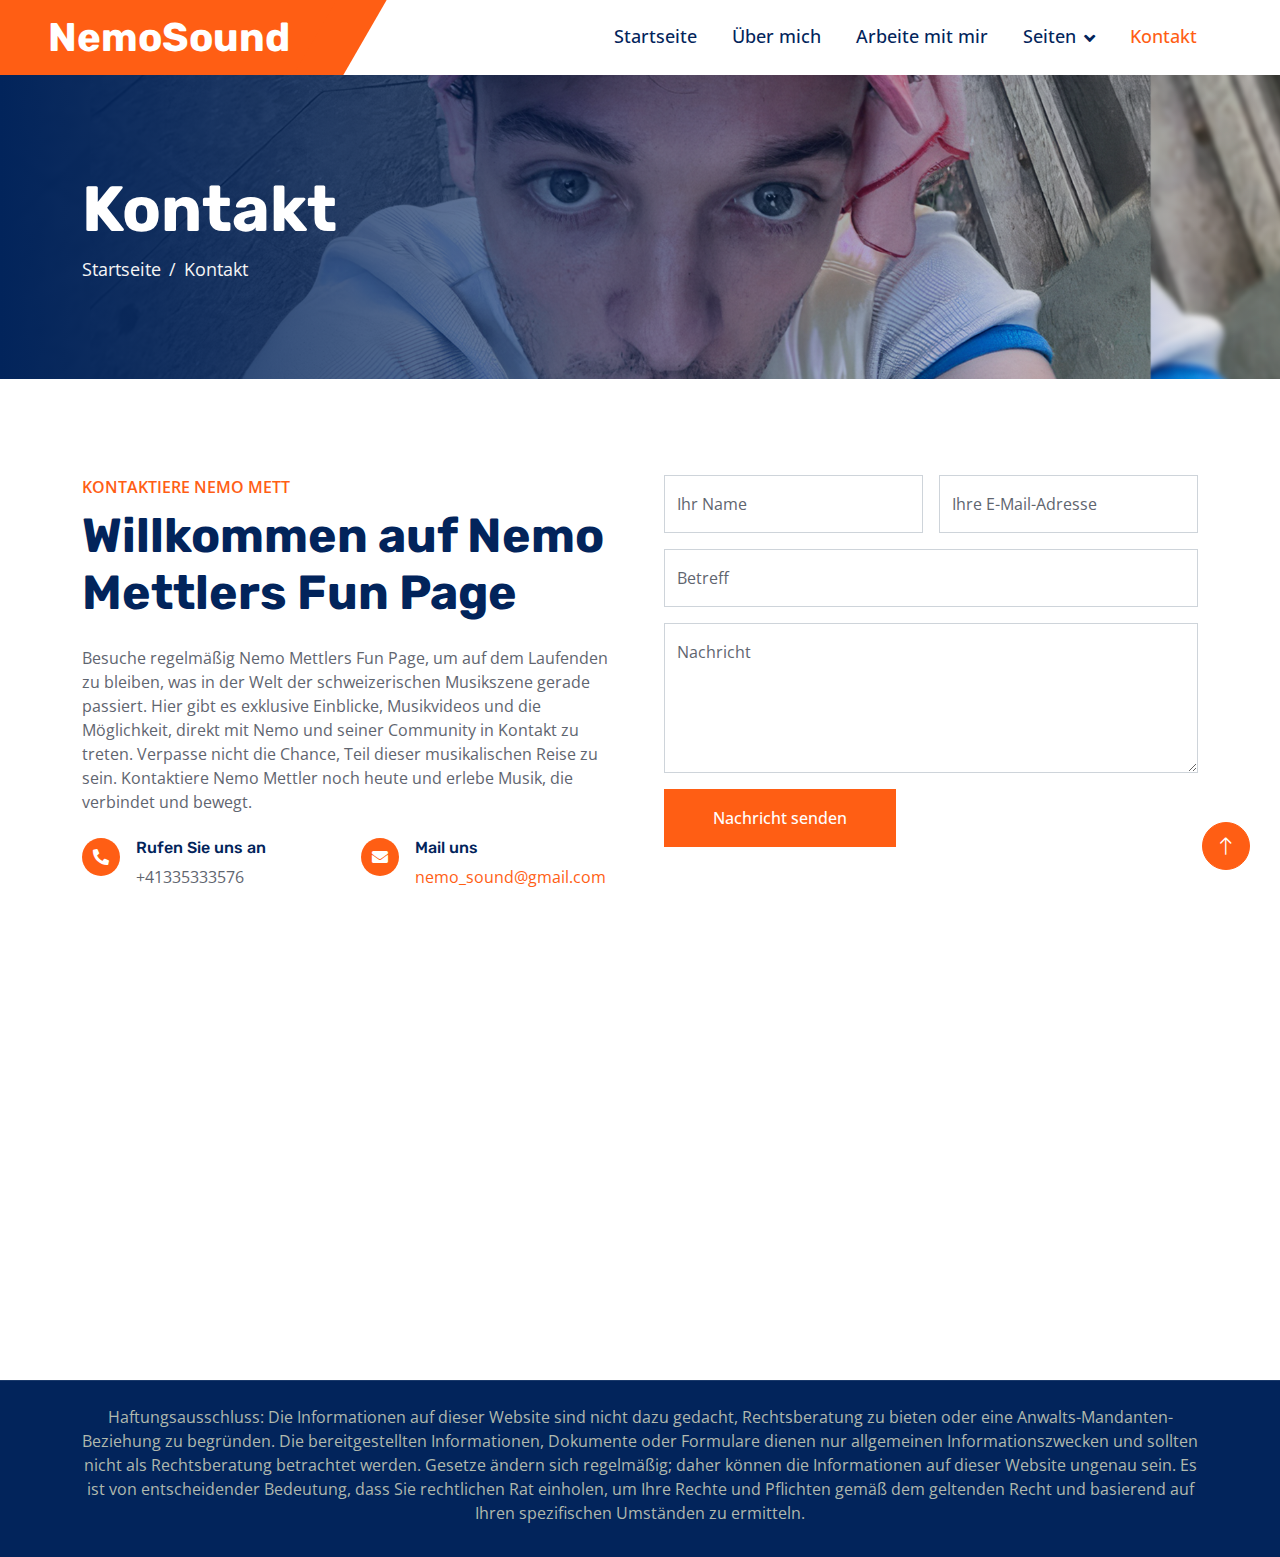
<file: contact.html>
<!DOCTYPE html>
<html lang="en">
    <head>
        <meta charset="utf-8" />
        <title>NemoSound</title>
        <meta content="width=device-width, initial-scale=1.0" name="viewport" />
        <meta content="" name="keywords" />
        <meta content="" name="description" />

        <!-- Favicon -->
        <link href="img/favicon.ico" rel="icon" />

        <!-- Google Web Fonts -->
        <link rel="preconnect" href="https://fonts.googleapis.com" />
        <link rel="preconnect" href="https://fonts.gstatic.com" crossorigin />
        <link
            href="https://fonts.googleapis.com/css2?family=Open+Sans:wght@400;500;600&family=Rubik:wght@500;600;700&display=swap"
            rel="stylesheet"
        />

        <!-- Icon Font Stylesheet -->
        <link
            href="https://cdnjs.cloudflare.com/ajax/libs/font-awesome/5.10.0/css/all.min.css"
            rel="stylesheet"
        />
        <link
            href="https://cdn.jsdelivr.net/npm/bootstrap-icons@1.4.1/font/bootstrap-icons.css"
            rel="stylesheet"
        />

        <!-- Libraries Stylesheet -->
        <link href="lib/animate/animate.min.css" rel="stylesheet" />
        <link
            href="lib/owlcarousel/assets/owl.carousel.min.css"
            rel="stylesheet"
        />

        <!-- Customized Bootstrap Stylesheet -->
        <link href="css/bootstrap.min.css" rel="stylesheet" />

        <!-- Template Stylesheet -->
        <link href="css/style.css" rel="stylesheet" />
    </head>

    <body>
        <!-- Spinner Start -->
        <div
            id="spinner"
            class="show bg-white position-fixed translate-middle w-100 vh-100 top-50 start-50 d-flex align-items-center justify-content-center"
        >
            <div
                class="spinner-border text-primary"
                role="status"
                style="width: 3rem; height: 3rem"
            ></div>
        </div>
        <!-- Spinner End -->

        <!-- Navbar Start -->
        <nav
            class="navbar navbar-expand-lg bg-white navbar-light sticky-top py-0 pe-5"
        >
            <a href="index.html" class="navbar-brand ps-5 me-0">
                <h1 class="text-white m-0">NemoSound</h1>
            </a>
            <button
                type="button"
                class="navbar-toggler me-0"
                data-bs-toggle="collapse"
                data-bs-target="#navbarCollapse"
            >
                <span class="navbar-toggler-icon"></span>
            </button>
            <div class="collapse navbar-collapse" id="navbarCollapse">
                <div class="navbar-nav ms-auto p-4 p-lg-0">
                    <a href="index.html" class="nav-item nav-link"
                        >Startseite</a
                    >
                    <a href="about.html" class="nav-item nav-link">Über mich</a>
                    <a href="work-with-me.html" class="nav-item nav-link"
                        >Arbeite mit mir</a
                    >
                    <div class="nav-item dropdown active">
                        <a
                            href="#"
                            class="nav-link dropdown-toggle"
                            data-bs-toggle="dropdown"
                            >Seiten</a
                        >
                        <div class="dropdown-menu bg-light m-0">
                            <a href="biography.html" class="dropdown-item"
                                >Biografie</a
                            >
                            <a
                                href="concerts.html"
                                class="dropdown-item actives"
                                >Kommende Konzerte</a
                            >
                        </div>
                    </div>
                    <a href="contact.html" class="nav-item nav-link active"
                        >Kontakt</a
                    >
                </div>
            </div>
        </nav>

        <!-- Page Header Start -->
        <div
            class="container-fluid page-header py-5 mb-5 wow fadeIn"
            data-wow-delay="0.1s"
        >
            <div class="container py-5">
                <h1 class="display-3 text-white animated slideInRight">
                    Kontakt
                </h1>
                <nav aria-label="breadcrumb">
                    <ol class="breadcrumb animated slideInRight mb-0">
                        <li class="breadcrumb-item">
                            <a href="#">Startseite</a>
                        </li>
                        <li class="breadcrumb-item active" aria-current="page">
                            Kontakt
                        </li>
                    </ol>
                </nav>
            </div>
        </div>
        <!-- Page Header End -->

        <!-- Contact Start -->
        <div class="container-xxl py-5">
            <div class="container">
                <div class="row g-5">
                    <div class="col-lg-6 wow fadeInUp" data-wow-delay="0.1s">
                        <p class="fw-medium text-uppercase text-primary mb-2">
                            Kontaktiere Nemo Mett
                        </p>
                        <h1 class="display-5 mb-4">
                            Willkommen auf Nemo Mettlers Fun Page
                        </h1>
                        <p class="mb-4">
                            Besuche regelmäßig Nemo Mettlers Fun Page, um auf
                            dem Laufenden zu bleiben, was in der Welt der
                            schweizerischen Musikszene gerade passiert. Hier
                            gibt es exklusive Einblicke, Musikvideos und die
                            Möglichkeit, direkt mit Nemo und seiner Community in
                            Kontakt zu treten. Verpasse nicht die Chance, Teil
                            dieser musikalischen Reise zu sein. Kontaktiere Nemo
                            Mettler noch heute und erlebe Musik, die verbindet
                            und bewegt.
                        </p>
                        <div class="row g-4">
                            <div class="col-6">
                                <div class="d-flex">
                                    <div
                                        class="flex-shrink-0 btn-square bg-primary rounded-circle"
                                    >
                                        <i
                                            class="fa fa-phone-alt text-white"
                                        ></i>
                                    </div>
                                    <div class="ms-3">
                                        <h6>Rufen Sie uns an</h6>
                                        <span>+41335333576</span>
                                    </div>
                                </div>
                            </div>
                            <div class="col-6">
                                <div class="d-flex">
                                    <div
                                        class="flex-shrink-0 btn-square bg-primary rounded-circle"
                                    >
                                        <i
                                            class="fa fa-envelope text-white"
                                        ></i>
                                    </div>
                                    <div class="ms-3">
                                        <h6>Mail uns</h6>
                                        <span
                                            ><a
                                                href="mailto:nemo_sound@gmail.com"
                                                >nemo_sound@gmail.com</a
                                            ></span
                                        >
                                    </div>
                                </div>
                            </div>
                        </div>
                    </div>
                    <div class="col-lg-6 wow fadeInUp" data-wow-delay="0.5s">
                        <form>
                            <div class="row g-3">
                                <div class="col-md-6">
                                    <div class="form-floating">
                                        <input
                                            type="text"
                                            class="form-control"
                                            id="name"
                                            placeholder="Ihr Name"
                                        />
                                        <label for="name">Ihr Name</label>
                                    </div>
                                </div>
                                <div class="col-md-6">
                                    <div class="form-floating">
                                        <input
                                            type="email"
                                            class="form-control"
                                            id="email"
                                            placeholder="Ihre E-Mail-Adresse"
                                        />
                                        <label for="email"
                                            >Ihre E-Mail-Adresse</label
                                        >
                                        <div
                                            id="result"
                                            style="color: red"
                                        ></div>
                                    </div>
                                </div>
                                <div class="col-12">
                                    <div class="form-floating">
                                        <input
                                            type="text"
                                            class="form-control"
                                            id="subject"
                                            placeholder="Betreff"
                                        />
                                        <label for="subject">Betreff</label>
                                    </div>
                                </div>
                                <div class="col-12">
                                    <div class="form-floating">
                                        <textarea
                                            class="form-control"
                                            placeholder="Hier Nachricht hinterlassen"
                                            id="message"
                                            style="height: 150px"
                                        ></textarea>
                                        <label for="message">Nachricht</label>
                                    </div>
                                </div>
                                <div class="col-12">
                                    <button
                                        class="btn btn-primary py-3 px-5"
                                        type="submit"
                                        id="submit"
                                        onclick="sendForm()"
                                    >
                                        Nachricht senden
                                    </button>
                                </div>
                            </div>
                        </form>
                    </div>
                </div>
            </div>
        </div>
        <!-- Contact End -->

        <!-- Footer Start -->
        <div
            class="container-fluid bg-dark footer mt-5 py-5 wow fadeIn"
            data-wow-delay="0.1s"
        >
            <div class="container py-5">
                <div class="row g-5">
                    <div class="col-lg-4 col-md-6">
                        <h5 class="text-white mb-4">Über mich</h5>
                        <p class="mb-2">
                            Willkommen auf der offiziellen Fanseite von Nemo
                            Mettler! Hier findest du alles Wissenswerte über den
                            talentierten Musiker und Sänger-Rapper aus der
                            Schweiz.
                        </p>
                    </div>
                    <div class="col-lg-4 col-md-6">
                        <h5 class="text-white mb-4">Schnelle Links</h5>
                        <a class="btn btn-link" href="">Über uns</a>
                        <a class="btn btn-link" href="">Kontakt</a>
                        <a class="btn btn-link" href="terms-of-use.html"
                            >Nutzungsbedingungen</a
                        >
                        <a class="btn btn-link" href="privacy-policy.html"
                            >Datenschutzrichtlinie</a
                        >
                        <a class="btn btn-link" href="bussines-model.html"
                            >Geschäftsmodell</a
                        >
                    </div>
                    <div class="col-lg-4 col-md-6">
                        <h5 class="text-white mb-4">Rundbrief</h5>
                        <p>
                            Melden Sie sich für unseren Newsletter an, um mit
                            uns in Kontakt zu bleiben
                        </p>
                        <div class="position-relative w-100">
                            <input
                                class="form-control bg-transparent w-100 py-3 ps-4 pe-5"
                                type="text"
                                placeholder="Deine E-Mail"
                                id="email"
                            />
                            <button
                                type="button"
                                class="btn btn-primary py-2 position-absolute top-0 end-0 mt-2 me-2"
                                id="submit"
                                onclick="sendForm()"
                            >
                                Anmeldung
                            </button>
                            <div id="result" style="color: red"></div>
                        </div>
                    </div>
                </div>
            </div>
        </div>
        <!-- Footer End -->

        <!-- Copyright Start -->
        <div class="container-fluid copyright bg-dark py-4">
            <div class="container text-center">
                <p class="mb-2">
                    Haftungsausschluss: Die Informationen auf dieser Website
                    sind nicht dazu gedacht, Rechtsberatung zu bieten oder eine
                    Anwalts-Mandanten-Beziehung zu begründen. Die
                    bereitgestellten Informationen, Dokumente oder Formulare
                    dienen nur allgemeinen Informationszwecken und sollten nicht
                    als Rechtsberatung betrachtet werden. Gesetze ändern sich
                    regelmäßig; daher können die Informationen auf dieser
                    Website ungenau sein. Es ist von entscheidender Bedeutung,
                    dass Sie rechtlichen Rat einholen, um Ihre Rechte und
                    Pflichten gemäß dem geltenden Recht und basierend auf Ihren
                    spezifischen Umständen zu ermitteln.
                </p>
            </div>
        </div>
        <!-- Copyright End -->

        <!-- Back to Top -->
        <a
            href="#"
            class="btn btn-lg btn-primary btn-lg-square rounded-circle back-to-top"
            ><i class="bi bi-arrow-up"></i
        ></a>

        <!-- Cookie banner -->
        <div class="cookie-wrapper">
            <div class="sub-wrapper">
                <div>
                    <i class="bx bx-cookie"></i>
                    <h2 style="text-align: center">Cookie-Zustimmung</h2>
                </div>

                <div class="data">
                    <p id="cookie-text">
                        Diese Website verwendet Cookies, um Ihnen ein besseres
                        und besseres und relevanteres Surferlebnis auf der
                        Website zu ermöglichen.
                        <a href="#">Mehr erfahren...</a>
                    </p>
                </div>

                <div class="buttons">
                    <button class="cookie-button" id="acceptBtn">
                        Akzeptieren
                    </button>
                    <button class="cookie-button" id="declineBtn">
                        Rückgang
                    </button>
                </div>
            </div>
        </div>
        <!-- End Cookie banner -->

        <!-- JavaScript Libraries -->
        <script src="https://code.jquery.com/jquery-3.4.1.min.js"></script>
        <script src="https://cdn.jsdelivr.net/npm/bootstrap@5.0.0/dist/js/bootstrap.bundle.min.js"></script>
        <script src="lib/wow/wow.min.js"></script>
        <script src="lib/easing/easing.min.js"></script>
        <script src="lib/waypoints/waypoints.min.js"></script>
        <script src="lib/owlcarousel/owl.carousel.min.js"></script>
        <script src="lib/counterup/counterup.min.js"></script>

        <!-- Template Javascript -->
        <script src="js/main.js"></script>
        <script src="js/contact-form.js"></script>
        <script src="js/cookiebanner.js"></script>
    </body>
</html>
</file>
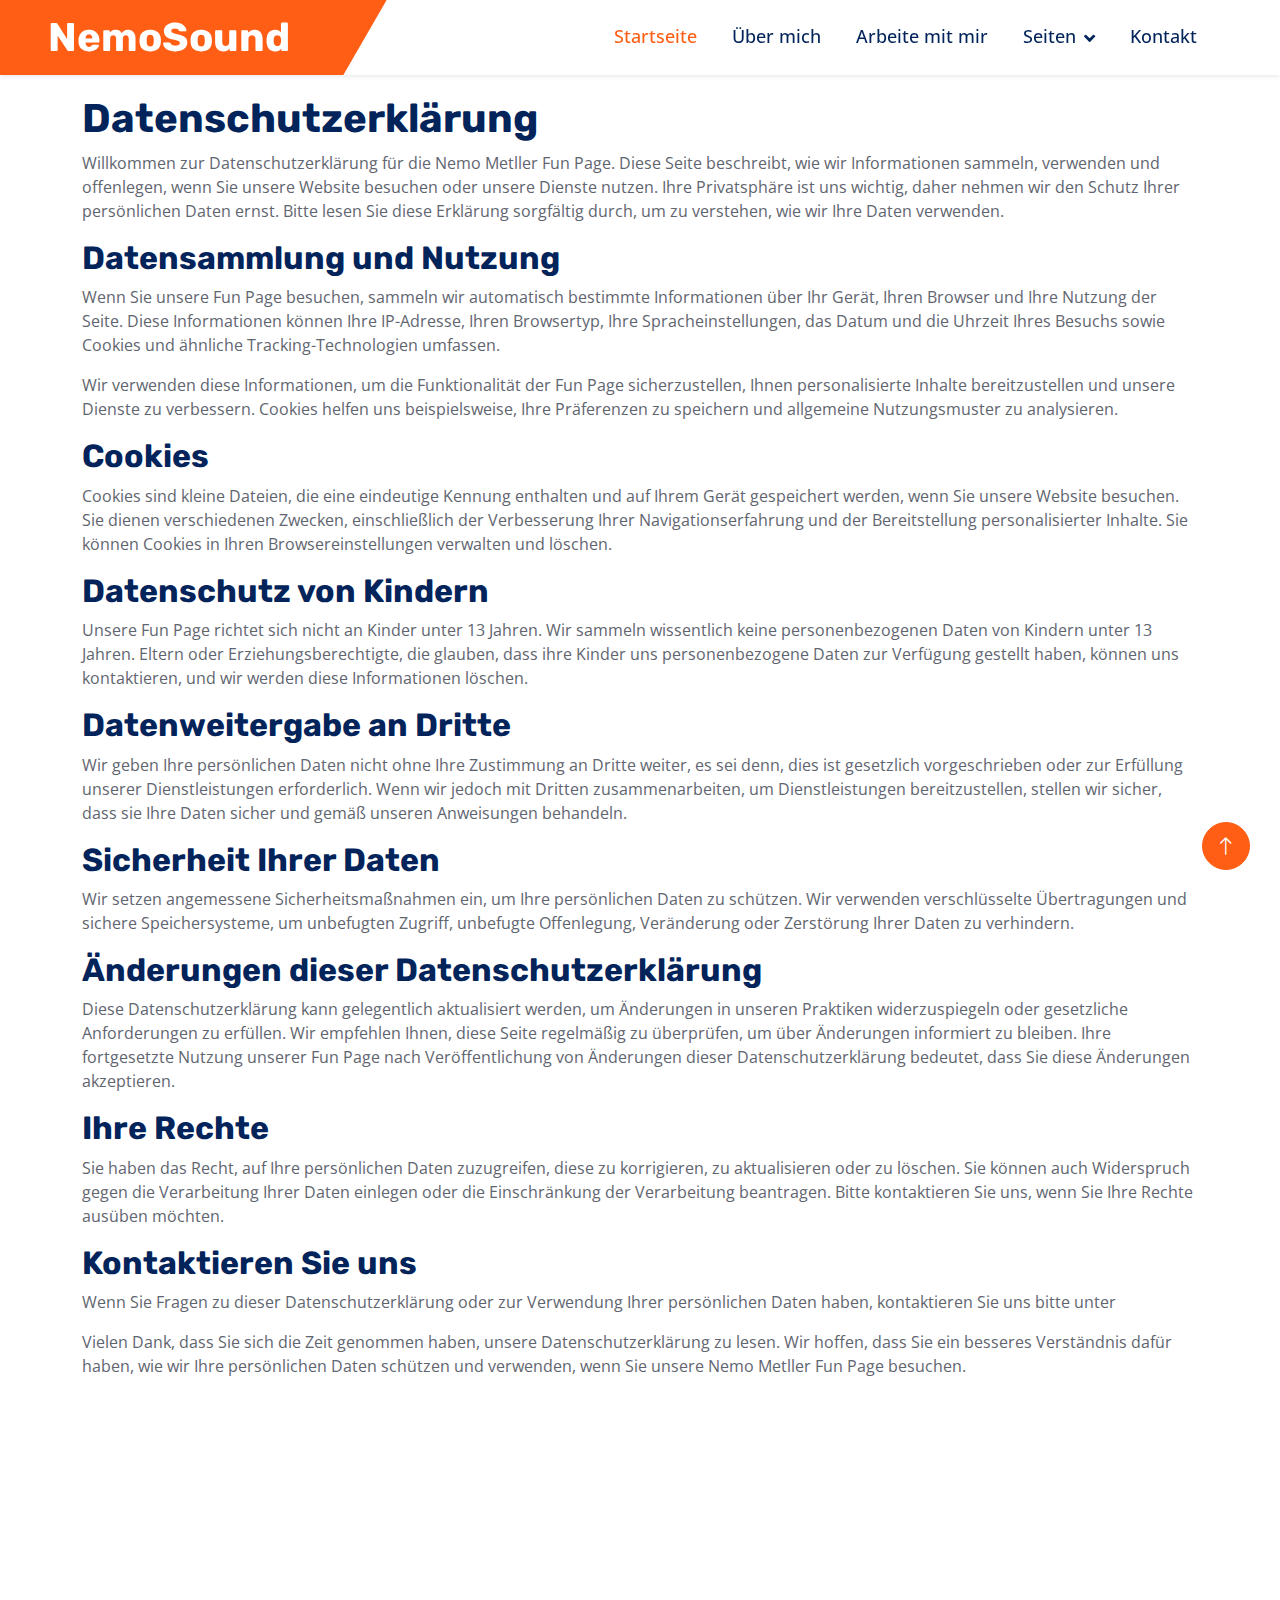
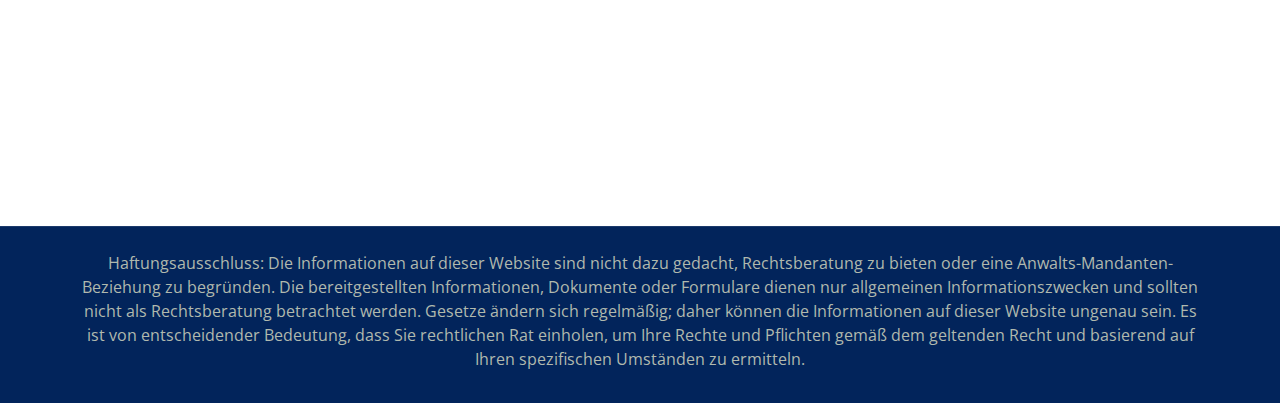
<file: privacy-policy.html>
<!DOCTYPE html>
<html lang="en">
    <head>
        <meta charset="utf-8" />
        <title>NemoSound</title>
        <meta content="width=device-width, initial-scale=1.0" name="viewport" />
        <meta content="" name="keywords" />
        <meta content="" name="description" />

        <!-- Favicon -->
        <link href="img/favicon.ico" rel="icon" />

        <!-- Google Web Fonts -->
        <link rel="preconnect" href="https://fonts.googleapis.com" />
        <link rel="preconnect" href="https://fonts.gstatic.com" crossorigin />
        <link
            href="https://fonts.googleapis.com/css2?family=Open+Sans:wght@400;500;600&family=Rubik:wght@500;600;700&display=swap"
            rel="stylesheet"
        />

        <!-- Icon Font Stylesheet -->
        <link
            href="https://cdnjs.cloudflare.com/ajax/libs/font-awesome/5.10.0/css/all.min.css"
            rel="stylesheet"
        />
        <link
            href="https://cdn.jsdelivr.net/npm/bootstrap-icons@1.4.1/font/bootstrap-icons.css"
            rel="stylesheet"
        />

        <!-- Libraries Stylesheet -->
        <link href="lib/animate/animate.min.css" rel="stylesheet" />
        <link
            href="lib/owlcarousel/assets/owl.carousel.min.css"
            rel="stylesheet"
        />

        <!-- Customized Bootstrap Stylesheet -->
        <link href="css/bootstrap.min.css" rel="stylesheet" />

        <!-- Template Stylesheet -->
        <link href="css/style.css" rel="stylesheet" />
    </head>

    <body>
        <!-- Spinner Start -->
        <div
            id="spinner"
            class="show bg-white position-fixed translate-middle w-100 vh-100 top-50 start-50 d-flex align-items-center justify-content-center"
        >
            <div
                class="spinner-border text-primary"
                role="status"
                style="width: 3rem; height: 3rem"
            ></div>
        </div>
        <!-- Spinner End -->

        <!-- Navbar Start -->
        <nav
            style="
                box-shadow: 0 0.125rem 0.25rem rgba(0, 0, 0, 0.075) !important;
            "
            class="navbar navbar-expand-lg bg-white navbar-light sticky-top py-0 pe-5"
        >
            <a href="index.html" class="navbar-brand ps-5 me-0">
                <h1 class="text-white m-0">NemoSound</h1>
            </a>
            <button
                type="button"
                class="navbar-toggler me-0"
                data-bs-toggle="collapse"
                data-bs-target="#navbarCollapse"
            >
                <span class="navbar-toggler-icon"></span>
            </button>
            <div class="collapse navbar-collapse" id="navbarCollapse">
                <div class="navbar-nav ms-auto p-4 p-lg-0">
                    <a href="index.html" class="nav-item nav-link active"
                        >Startseite</a
                    >
                    <a href="about.html" class="nav-item nav-link">Über mich</a>
                    <a href="work-with-me.html" class="nav-item nav-link"
                        >Arbeite mit mir</a
                    >
                    <div class="nav-item dropdown">
                        <a
                            href="#"
                            class="nav-link dropdown-toggle"
                            data-bs-toggle="dropdown"
                            >Seiten</a
                        >
                        <div class="dropdown-menu bg-light m-0">
                            <a href="biography.html" class="dropdown-item"
                                >Biografie</a
                            >
                            <a href="concerts.html" class="dropdown-item"
                                >Kommende Konzerte</a
                            >
                        </div>
                    </div>
                    <a href="contact.html" class="nav-item nav-link">Kontakt</a>
                </div>
            </div>
        </nav>

        <!-- Navbar End -->

        <main>
            <article class="container additional-wrapper">
                <div class="row s-header__inner" style="padding: 20px 0px">
                    <h1>Datenschutzerklärung</h1>

                    <p>
                        Willkommen zur Datenschutzerklärung für die Nemo Metller
                        Fun Page. Diese Seite beschreibt, wie wir Informationen
                        sammeln, verwenden und offenlegen, wenn Sie unsere
                        Website besuchen oder unsere Dienste nutzen. Ihre
                        Privatsphäre ist uns wichtig, daher nehmen wir den
                        Schutz Ihrer persönlichen Daten ernst. Bitte lesen Sie
                        diese Erklärung sorgfältig durch, um zu verstehen, wie
                        wir Ihre Daten verwenden.
                    </p>

                    <h2>Datensammlung und Nutzung</h2>
                    <p>
                        Wenn Sie unsere Fun Page besuchen, sammeln wir
                        automatisch bestimmte Informationen über Ihr Gerät,
                        Ihren Browser und Ihre Nutzung der Seite. Diese
                        Informationen können Ihre IP-Adresse, Ihren Browsertyp,
                        Ihre Spracheinstellungen, das Datum und die Uhrzeit
                        Ihres Besuchs sowie Cookies und ähnliche
                        Tracking-Technologien umfassen.
                    </p>

                    <p>
                        Wir verwenden diese Informationen, um die Funktionalität
                        der Fun Page sicherzustellen, Ihnen personalisierte
                        Inhalte bereitzustellen und unsere Dienste zu
                        verbessern. Cookies helfen uns beispielsweise, Ihre
                        Präferenzen zu speichern und allgemeine Nutzungsmuster
                        zu analysieren.
                    </p>

                    <h2>Cookies</h2>
                    <p>
                        Cookies sind kleine Dateien, die eine eindeutige Kennung
                        enthalten und auf Ihrem Gerät gespeichert werden, wenn
                        Sie unsere Website besuchen. Sie dienen verschiedenen
                        Zwecken, einschließlich der Verbesserung Ihrer
                        Navigationserfahrung und der Bereitstellung
                        personalisierter Inhalte. Sie können Cookies in Ihren
                        Browsereinstellungen verwalten und löschen.
                    </p>

                    <h2>Datenschutz von Kindern</h2>
                    <p>
                        Unsere Fun Page richtet sich nicht an Kinder unter 13
                        Jahren. Wir sammeln wissentlich keine personenbezogenen
                        Daten von Kindern unter 13 Jahren. Eltern oder
                        Erziehungsberechtigte, die glauben, dass ihre Kinder uns
                        personenbezogene Daten zur Verfügung gestellt haben,
                        können uns kontaktieren, und wir werden diese
                        Informationen löschen.
                    </p>

                    <h2>Datenweitergabe an Dritte</h2>
                    <p>
                        Wir geben Ihre persönlichen Daten nicht ohne Ihre
                        Zustimmung an Dritte weiter, es sei denn, dies ist
                        gesetzlich vorgeschrieben oder zur Erfüllung unserer
                        Dienstleistungen erforderlich. Wenn wir jedoch mit
                        Dritten zusammenarbeiten, um Dienstleistungen
                        bereitzustellen, stellen wir sicher, dass sie Ihre Daten
                        sicher und gemäß unseren Anweisungen behandeln.
                    </p>

                    <h2>Sicherheit Ihrer Daten</h2>
                    <p>
                        Wir setzen angemessene Sicherheitsmaßnahmen ein, um Ihre
                        persönlichen Daten zu schützen. Wir verwenden
                        verschlüsselte Übertragungen und sichere
                        Speichersysteme, um unbefugten Zugriff, unbefugte
                        Offenlegung, Veränderung oder Zerstörung Ihrer Daten zu
                        verhindern.
                    </p>

                    <h2>Änderungen dieser Datenschutzerklärung</h2>
                    <p>
                        Diese Datenschutzerklärung kann gelegentlich
                        aktualisiert werden, um Änderungen in unseren Praktiken
                        widerzuspiegeln oder gesetzliche Anforderungen zu
                        erfüllen. Wir empfehlen Ihnen, diese Seite regelmäßig zu
                        überprüfen, um über Änderungen informiert zu bleiben.
                        Ihre fortgesetzte Nutzung unserer Fun Page nach
                        Veröffentlichung von Änderungen dieser
                        Datenschutzerklärung bedeutet, dass Sie diese Änderungen
                        akzeptieren.
                    </p>

                    <h2>Ihre Rechte</h2>
                    <p>
                        Sie haben das Recht, auf Ihre persönlichen Daten
                        zuzugreifen, diese zu korrigieren, zu aktualisieren oder
                        zu löschen. Sie können auch Widerspruch gegen die
                        Verarbeitung Ihrer Daten einlegen oder die Einschränkung
                        der Verarbeitung beantragen. Bitte kontaktieren Sie uns,
                        wenn Sie Ihre Rechte ausüben möchten.
                    </p>

                    <h2>Kontaktieren Sie uns</h2>
                    <p>
                        Wenn Sie Fragen zu dieser Datenschutzerklärung oder zur
                        Verwendung Ihrer persönlichen Daten haben, kontaktieren
                        Sie uns bitte unter
                    </p>

                    <p>
                        Vielen Dank, dass Sie sich die Zeit genommen haben,
                        unsere Datenschutzerklärung zu lesen. Wir hoffen, dass
                        Sie ein besseres Verständnis dafür haben, wie wir Ihre
                        persönlichen Daten schützen und verwenden, wenn Sie
                        unsere Nemo Metller Fun Page besuchen.
                    </p>
                </div>
            </article>
        </main>
        <!-- Footer Start -->
        <div
            class="container-fluid bg-dark footer mt-5 py-5 wow fadeIn"
            data-wow-delay="0.1s"
        >
            <div class="container py-5">
                <div class="row g-5">
                    <div class="col-lg-4 col-md-6">
                        <h5 class="text-white mb-4">Über mich</h5>
                        <p class="mb-2">
                            Willkommen auf der offiziellen Fanseite von Nemo
                            Mettler! Hier findest du alles Wissenswerte über den
                            talentierten Musiker und Sänger-Rapper aus der
                            Schweiz.
                        </p>
                    </div>
                    <div class="col-lg-4 col-md-6">
                        <h5 class="text-white mb-4">Schnelle Links</h5>
                        <a class="btn btn-link" href="">Über uns</a>
                        <a class="btn btn-link" href="">Kontakt</a>
                        <a class="btn btn-link" href="terms-of-use.html"
                            >Nutzungsbedingungen</a
                        >
                        <a class="btn btn-link" href="bussines-model.html"
                            >Geschäftsmodell</a
                        >
                    </div>
                    <div class="col-lg-4 col-md-6">
                        <h5 class="text-white mb-4">Rundbrief</h5>
                        <p>
                            Melden Sie sich für unseren Newsletter an, um mit
                            uns in Kontakt zu bleiben
                        </p>
                        <div class="position-relative w-100">
                            <input
                                class="form-control bg-transparent w-100 py-3 ps-4 pe-5"
                                type="text"
                                placeholder="Deine E-Mail"
                                id="email"
                            />
                            <button
                                type="button"
                                class="btn btn-primary py-2 position-absolute top-0 end-0 mt-2 me-2"
                                id="submit"
                                onclick="sendForm()"
                            >
                                Anmeldung
                            </button>
                            <div id="result" style="color: red"></div>
                        </div>
                    </div>
                </div>
            </div>
        </div>
        <!-- Footer End -->

        <!-- Copyright Start -->
        <div class="container-fluid copyright bg-dark py-4">
            <div class="container text-center">
                <p class="mb-2">
                    Haftungsausschluss: Die Informationen auf dieser Website
                    sind nicht dazu gedacht, Rechtsberatung zu bieten oder eine
                    Anwalts-Mandanten-Beziehung zu begründen. Die
                    bereitgestellten Informationen, Dokumente oder Formulare
                    dienen nur allgemeinen Informationszwecken und sollten nicht
                    als Rechtsberatung betrachtet werden. Gesetze ändern sich
                    regelmäßig; daher können die Informationen auf dieser
                    Website ungenau sein. Es ist von entscheidender Bedeutung,
                    dass Sie rechtlichen Rat einholen, um Ihre Rechte und
                    Pflichten gemäß dem geltenden Recht und basierend auf Ihren
                    spezifischen Umständen zu ermitteln.
                </p>
            </div>
        </div>
        <!-- Copyright End -->

        <!-- Back to Top -->
        <a
            href="#"
            class="btn btn-lg btn-primary btn-lg-square rounded-circle back-to-top"
            ><i class="bi bi-arrow-up"></i
        ></a>

        <!-- Cookie banner -->
        <div class="cookie-wrapper">
            <div class="sub-wrapper">
                <div>
                    <i class="bx bx-cookie"></i>
                    <h2 style="text-align: center">Cookie-Zustimmung</h2>
                </div>

                <div class="data">
                    <p id="cookie-text">
                        Diese Website verwendet Cookies, um Ihnen ein besseres
                        und besseres und relevanteres Surferlebnis auf der
                        Website zu ermöglichen.
                        <a href="#">Mehr erfahren...</a>
                    </p>
                </div>

                <div class="buttons">
                    <button class="cookie-button" id="acceptBtn">
                        Akzeptieren
                    </button>
                    <button class="cookie-button" id="declineBtn">
                        Rückgang
                    </button>
                </div>
            </div>
        </div>
        <!-- End Cookie banner -->

        <!-- JavaScript Libraries -->
        <script src="https://code.jquery.com/jquery-3.4.1.min.js"></script>
        <script src="https://cdn.jsdelivr.net/npm/bootstrap@5.0.0/dist/js/bootstrap.bundle.min.js"></script>
        <script src="lib/wow/wow.min.js"></script>
        <script src="lib/easing/easing.min.js"></script>
        <script src="lib/waypoints/waypoints.min.js"></script>
        <script src="lib/owlcarousel/owl.carousel.min.js"></script>
        <script src="lib/counterup/counterup.min.js"></script>

        <!-- Template Javascript -->
        <script src="js/main.js"></script>
        <script src="js/contact-form.js"></script>
        <script src="js/cookiebanner.js"></script>
    </body>
</html>
</file>
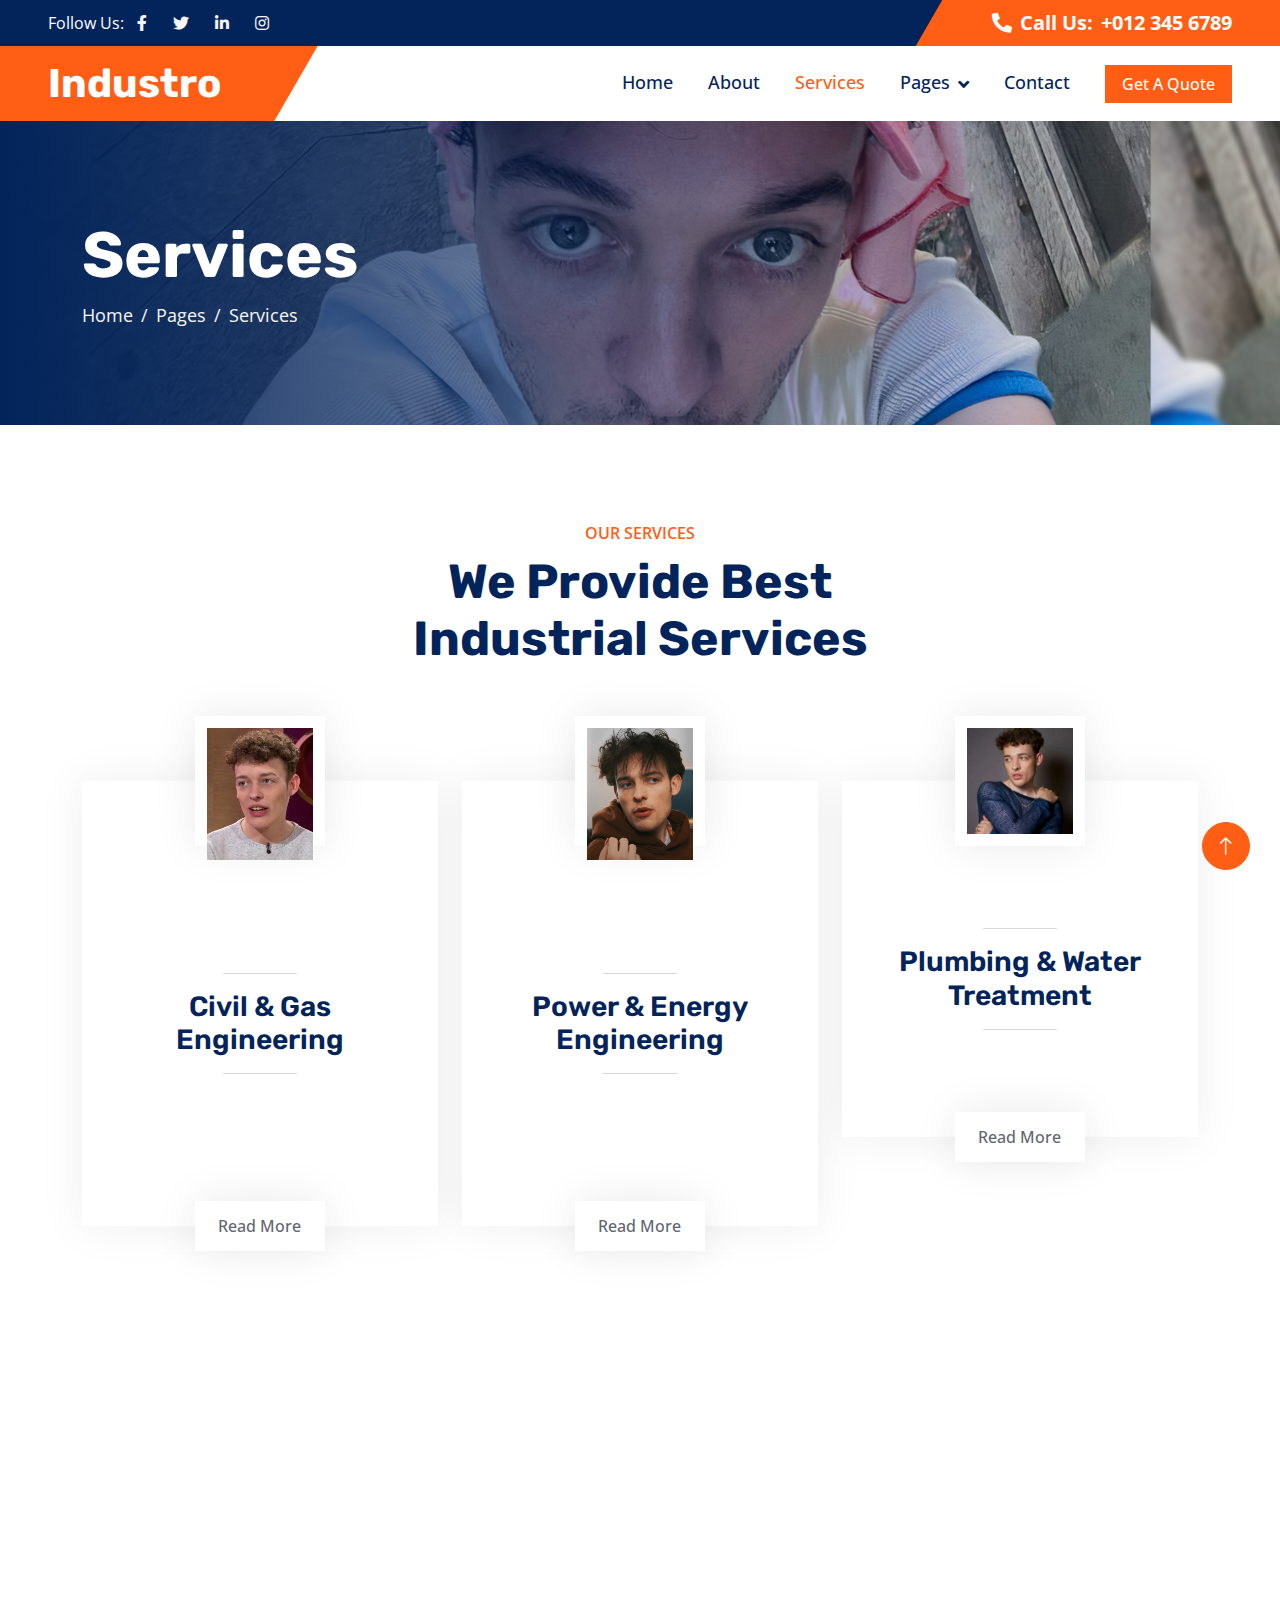
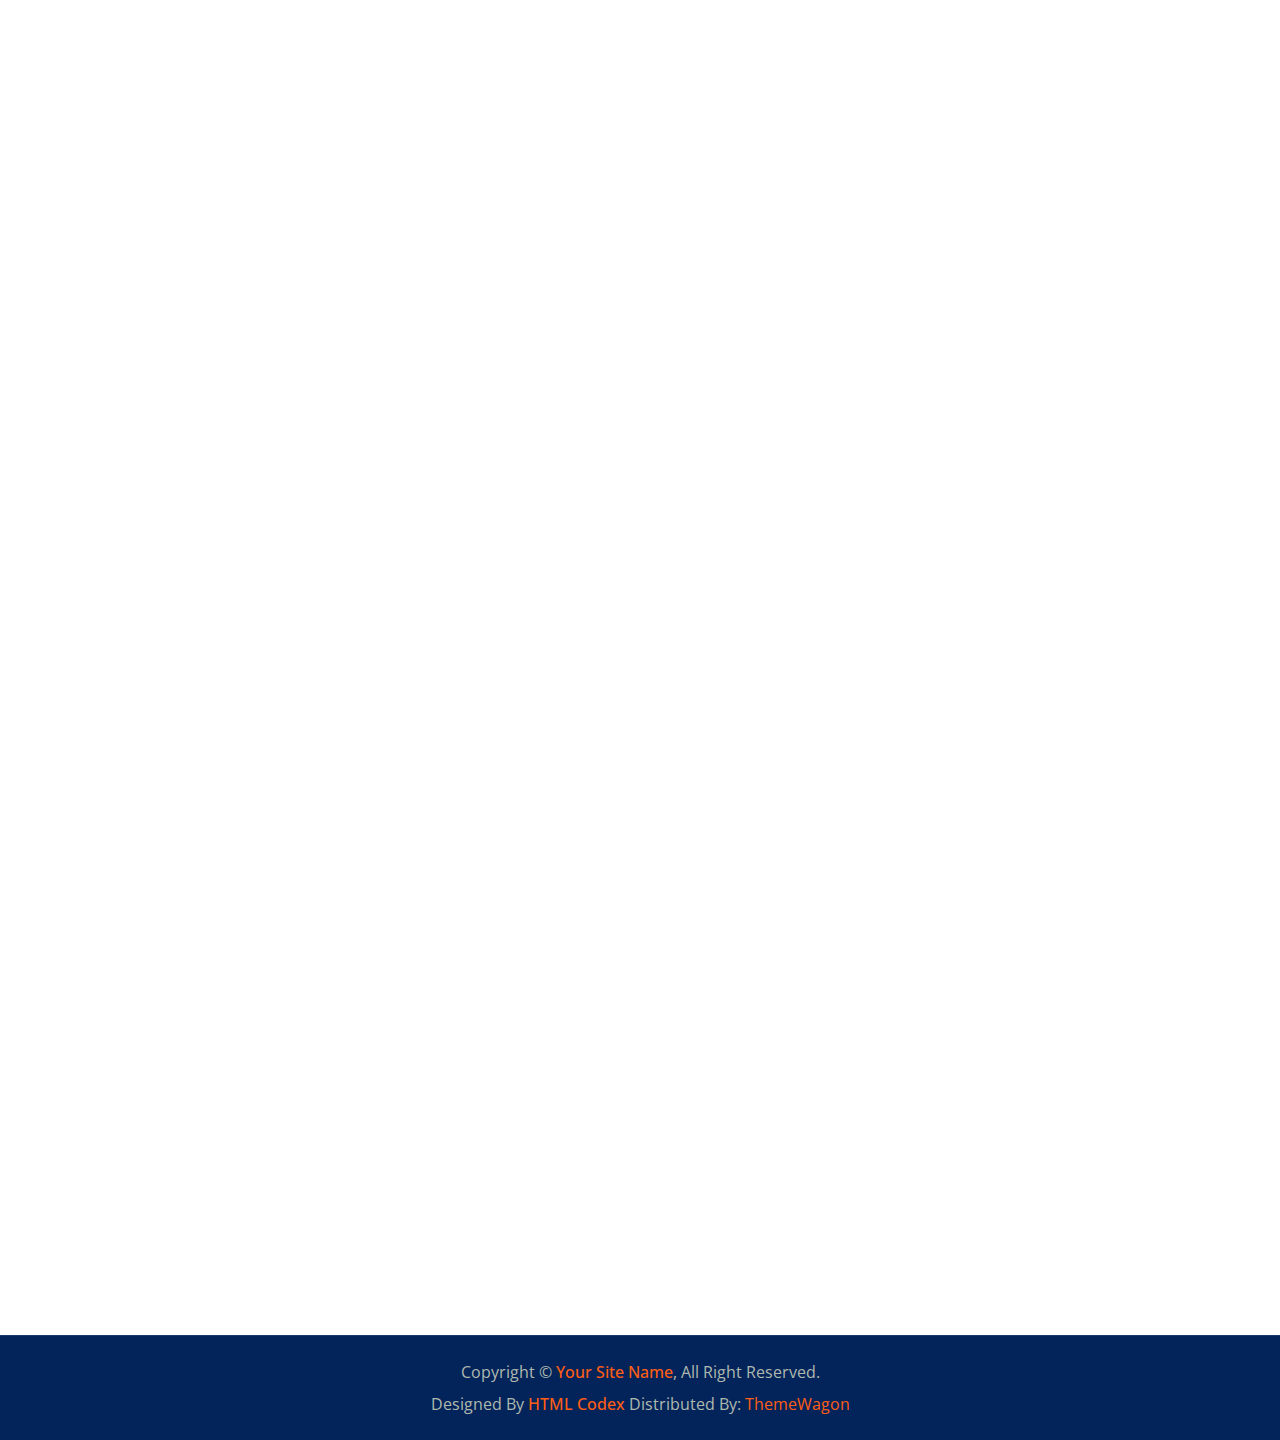
<file: service.html>
<!DOCTYPE html>
<html lang="en">

<head>
    <meta charset="utf-8">
    <title>Industro - Industrial HTML Template</title>
    <meta content="width=device-width, initial-scale=1.0" name="viewport">
    <meta content="" name="keywords">
    <meta content="" name="description">

    <!-- Favicon -->
    <link href="img/favicon.ico" rel="icon">

    <!-- Google Web Fonts -->
    <link rel="preconnect" href="https://fonts.googleapis.com">
    <link rel="preconnect" href="https://fonts.gstatic.com" crossorigin>
    <link
        href="https://fonts.googleapis.com/css2?family=Open+Sans:wght@400;500;600&family=Rubik:wght@500;600;700&display=swap"
        rel="stylesheet">

    <!-- Icon Font Stylesheet -->
    <link href="https://cdnjs.cloudflare.com/ajax/libs/font-awesome/5.10.0/css/all.min.css" rel="stylesheet">
    <link href="https://cdn.jsdelivr.net/npm/bootstrap-icons@1.4.1/font/bootstrap-icons.css" rel="stylesheet">

    <!-- Libraries Stylesheet -->
    <link href="lib/animate/animate.min.css" rel="stylesheet">
    <link href="lib/owlcarousel/assets/owl.carousel.min.css" rel="stylesheet">

    <!-- Customized Bootstrap Stylesheet -->
    <link href="css/bootstrap.min.css" rel="stylesheet">

    <!-- Template Stylesheet -->
    <link href="css/style.css" rel="stylesheet">
</head>

<body>
    <!-- Spinner Start -->
    <div id="spinner"
        class="show bg-white position-fixed translate-middle w-100 vh-100 top-50 start-50 d-flex align-items-center justify-content-center">
        <div class="spinner-border text-primary" role="status" style="width: 3rem; height: 3rem;"></div>
    </div>
    <!-- Spinner End -->


    <!-- Topbar Start -->
    <div class="container-fluid bg-dark px-0">
        <div class="row g-0 d-none d-lg-flex">
            <div class="col-lg-6 ps-5 text-start">
                <div class="h-100 d-inline-flex align-items-center text-white">
                    <span>Follow Us:</span>
                    <a class="btn btn-link text-light" href=""><i class="fab fa-facebook-f"></i></a>
                    <a class="btn btn-link text-light" href=""><i class="fab fa-twitter"></i></a>
                    <a class="btn btn-link text-light" href=""><i class="fab fa-linkedin-in"></i></a>
                    <a class="btn btn-link text-light" href=""><i class="fab fa-instagram"></i></a>
                </div>
            </div>
            <div class="col-lg-6 text-end">
                <div class="h-100 topbar-right d-inline-flex align-items-center text-white py-2 px-5">
                    <span class="fs-5 fw-bold me-2"><i class="fa fa-phone-alt me-2"></i>Call Us:</span>
                    <span class="fs-5 fw-bold">+012 345 6789</span>
                </div>
            </div>
        </div>
    </div>
    <!-- Topbar End -->


    <!-- Navbar Start -->
    <nav class="navbar navbar-expand-lg bg-white navbar-light sticky-top py-0 pe-5">
        <a href="index.html" class="navbar-brand ps-5 me-0">
            <h1 class="text-white m-0">Industro</h1>
        </a>
        <button type="button" class="navbar-toggler me-0" data-bs-toggle="collapse" data-bs-target="#navbarCollapse">
            <span class="navbar-toggler-icon"></span>
        </button>
        <div class="collapse navbar-collapse" id="navbarCollapse">
            <div class="navbar-nav ms-auto p-4 p-lg-0">
                <a href="index.html" class="nav-item nav-link">Home</a>
                <a href="about.html" class="nav-item nav-link">About</a>
                <a href="service.html" class="nav-item nav-link active">Services</a>
                <div class="nav-item dropdown">
                    <a href="#" class="nav-link dropdown-toggle" data-bs-toggle="dropdown">Pages</a>
                    <div class="dropdown-menu bg-light m-0">
                        <a href="project.html" class="dropdown-item">Projects</a>
                        <a href="feature.html" class="dropdown-item">Features</a>
                        <a href="team.html" class="dropdown-item">Our Team</a>
                        <a href="testimonial.html" class="dropdown-item">Testimonial</a>
                        <a href="404.html" class="dropdown-item">404 Page</a>
                    </div>
                </div>
                <a href="contact.html" class="nav-item nav-link">Contact</a>
            </div>
            <a href="" class="btn btn-primary px-3 d-none d-lg-block">Get A Quote</a>
        </div>
    </nav>
    <!-- Navbar End -->


    <!-- Page Header Start -->
    <div class="container-fluid page-header py-5 mb-5 wow fadeIn" data-wow-delay="0.1s">
        <div class="container py-5">
            <h1 class="display-3 text-white animated slideInRight">Services</h1>
            <nav aria-label="breadcrumb">
                <ol class="breadcrumb animated slideInRight mb-0">
                    <li class="breadcrumb-item"><a href="#">Home</a></li>
                    <li class="breadcrumb-item"><a href="#">Pages</a></li>
                    <li class="breadcrumb-item active" aria-current="page">Services</li>
                </ol>
            </nav>
        </div>
    </div>
    <!-- Page Header End -->


    <!-- Service Start -->
    <div class="container-xxl py-5">
        <div class="container">
            <div class="text-center mx-auto pb-4 wow fadeInUp" data-wow-delay="0.1s" style="max-width: 600px;">
                <p class="fw-medium text-uppercase text-primary mb-2">Our Services</p>
                <h1 class="display-5 mb-4">We Provide Best Industrial Services</h1>
            </div>
            <div class="row gy-5 gx-4">
                <div class="col-md-6 col-lg-4 wow fadeInUp" data-wow-delay="0.1s">
                    <div class="service-item">
                        <img class="img-fluid" src="img/service-1.jpg" alt="">
                        <div class="service-img">
                            <img class="img-fluid" src="img/service-1.jpg" alt="">
                        </div>
                        <div class="service-detail">
                            <div class="service-title">
                                <hr class="w-25">
                                <h3 class="mb-0">Civil & Gas Engineering</h3>
                                <hr class="w-25">
                            </div>
                            <div class="service-text">
                                <p class="text-white mb-0">Erat ipsum justo amet duo et elitr dolor, est duo duo eos
                                    lorem sed diam stet diam sed stet.</p>
                            </div>
                        </div>
                        <a class="btn btn-light" href="">Read More</a>
                    </div>
                </div>
                <div class="col-md-6 col-lg-4 wow fadeInUp" data-wow-delay="0.3s">
                    <div class="service-item">
                        <img class="img-fluid" src="img/service-2.jpg" alt="">
                        <div class="service-img">
                            <img class="img-fluid" src="img/service-2.jpg" alt="">
                        </div>
                        <div class="service-detail">
                            <div class="service-title">
                                <hr class="w-25">
                                <h3 class="mb-0">Power & Energy Engineering</h3>
                                <hr class="w-25">
                            </div>
                            <div class="service-text">
                                <p class="text-white mb-0">Erat ipsum justo amet duo et elitr dolor, est duo duo eos
                                    lorem sed diam stet diam sed stet.</p>
                            </div>
                        </div>
                        <a class="btn btn-light" href="">Read More</a>
                    </div>
                </div>
                <div class="col-md-6 col-lg-4 wow fadeInUp" data-wow-delay="0.5s">
                    <div class="service-item">
                        <img class="img-fluid" src="img/service-3.jpg" alt="">
                        <div class="service-img">
                            <img class="img-fluid" src="img/service-3.jpg" alt="">
                        </div>
                        <div class="service-detail">
                            <div class="service-title">
                                <hr class="w-25">
                                <h3 class="mb-0">Plumbing & Water Treatment</h3>
                                <hr class="w-25">
                            </div>
                            <div class="service-text">
                                <p class="text-white mb-0">Erat ipsum justo amet duo et elitr dolor, est duo duo eos
                                    lorem sed diam stet diam sed stet.</p>
                            </div>
                        </div>
                        <a class="btn btn-light" href="">Read More</a>
                    </div>
                </div>
                <div class="col-md-6 col-lg-4 wow fadeInUp" data-wow-delay="0.1s">
                    <div class="service-item">
                        <img class="img-fluid" src="img/service-1.jpg" alt="">
                        <div class="service-img">
                            <img class="img-fluid" src="img/service-1.jpg" alt="">
                        </div>
                        <div class="service-detail">
                            <div class="service-title">
                                <hr class="w-25">
                                <h3 class="mb-0">Civil & Gas Engineering</h3>
                                <hr class="w-25">
                            </div>
                            <div class="service-text">
                                <p class="text-white mb-0">Erat ipsum justo amet duo et elitr dolor, est duo duo eos
                                    lorem sed diam stet diam sed stet.</p>
                            </div>
                        </div>
                        <a class="btn btn-light" href="">Read More</a>
                    </div>
                </div>
                <div class="col-md-6 col-lg-4 wow fadeInUp" data-wow-delay="0.3s">
                    <div class="service-item">
                        <img class="img-fluid" src="img/service-2.jpg" alt="">
                        <div class="service-img">
                            <img class="img-fluid" src="img/service-2.jpg" alt="">
                        </div>
                        <div class="service-detail">
                            <div class="service-title">
                                <hr class="w-25">
                                <h3 class="mb-0">Power & Energy Engineering</h3>
                                <hr class="w-25">
                            </div>
                            <div class="service-text">
                                <p class="text-white mb-0">Erat ipsum justo amet duo et elitr dolor, est duo duo eos
                                    lorem sed diam stet diam sed stet.</p>
                            </div>
                        </div>
                        <a class="btn btn-light" href="">Read More</a>
                    </div>
                </div>
                <div class="col-md-6 col-lg-4 wow fadeInUp" data-wow-delay="0.5s">
                    <div class="service-item">
                        <img class="img-fluid" src="img/service-3.jpg" alt="">
                        <div class="service-img">
                            <img class="img-fluid" src="img/service-3.jpg" alt="">
                        </div>
                        <div class="service-detail">
                            <div class="service-title">
                                <hr class="w-25">
                                <h3 class="mb-0">Plumbing & Water Treatment</h3>
                                <hr class="w-25">
                            </div>
                            <div class="service-text">
                                <p class="text-white mb-0">Erat ipsum justo amet duo et elitr dolor, est duo duo eos
                                    lorem sed diam stet diam sed stet.</p>
                            </div>
                        </div>
                        <a class="btn btn-light" href="">Read More</a>
                    </div>
                </div>
            </div>
        </div>
    </div>
    <!-- Service End -->


    <!-- Testimonial Start -->
    <div class="container-xxl py-5">
        <div class="container">
            <div class="text-center mx-auto wow fadeInUp" data-wow-delay="0.1s" style="max-width: 600px;">
                <p class="fw-medium text-uppercase text-primary mb-2">Testimonial</p>
                <h1 class="display-5 mb-5">What Our Clients Say!</h1>
            </div>
            <div class="owl-carousel testimonial-carousel wow fadeInUp" data-wow-delay="0.1s">
                <div class="testimonial-item text-center">
                    <div class="testimonial-img position-relative">
                        <img class="img-fluid rounded-circle mx-auto mb-5" src="img/testimonial-1.jpg">
                        <div class="btn-square bg-primary rounded-circle">
                            <i class="fa fa-quote-left text-white"></i>
                        </div>
                    </div>
                    <div class="testimonial-text text-center rounded p-4">
                        <p>Clita clita tempor justo dolor ipsum amet kasd amet duo justo duo duo labore sed sed. Magna
                            ut diam sit et amet stet eos sed clita erat magna elitr erat sit sit erat at rebum justo sea
                            clita.</p>
                        <h5 class="mb-1">Client Name</h5>
                        <span class="fst-italic">Profession</span>
                    </div>
                </div>
                <div class="testimonial-item text-center">
                    <div class="testimonial-img position-relative">
                        <img class="img-fluid rounded-circle mx-auto mb-5" src="img/testimonial-2.jpg">
                        <div class="btn-square bg-primary rounded-circle">
                            <i class="fa fa-quote-left text-white"></i>
                        </div>
                    </div>
                    <div class="testimonial-text text-center rounded p-4">
                        <p>Clita clita tempor justo dolor ipsum amet kasd amet duo justo duo duo labore sed sed. Magna
                            ut diam sit et amet stet eos sed clita erat magna elitr erat sit sit erat at rebum justo sea
                            clita.</p>
                        <h5 class="mb-1">Client Name</h5>
                        <span class="fst-italic">Profession</span>
                    </div>
                </div>
                <div class="testimonial-item text-center">
                    <div class="testimonial-img position-relative">
                        <img class="img-fluid rounded-circle mx-auto mb-5" src="img/testimonial-3.jpg">
                        <div class="btn-square bg-primary rounded-circle">
                            <i class="fa fa-quote-left text-white"></i>
                        </div>
                    </div>
                    <div class="testimonial-text text-center rounded p-4">
                        <p>Clita clita tempor justo dolor ipsum amet kasd amet duo justo duo duo labore sed sed. Magna
                            ut diam sit et amet stet eos sed clita erat magna elitr erat sit sit erat at rebum justo sea
                            clita.</p>
                        <h5 class="mb-1">Client Name</h5>
                        <span class="fst-italic">Profession</span>
                    </div>
                </div>
            </div>
        </div>
    </div>
    <!-- Testimonial End -->


    <!-- Footer Start -->
    <div class="container-fluid bg-dark footer mt-5 py-5 wow fadeIn" data-wow-delay="0.1s">
        <div class="container py-5">
            <div class="row g-5">
                <div class="col-lg-3 col-md-6">
                    <h5 class="text-white mb-4">Our Office</h5>
                    <p class="mb-2"><i class="fa fa-map-marker-alt me-3"></i>123 Street, New York, USA</p>
                    <p class="mb-2"><i class="fa fa-phone-alt me-3"></i>+012 345 67890</p>
                    <p class="mb-2"><i class="fa fa-envelope me-3"></i>info@example.com</p>
                    <div class="d-flex pt-3">
                        <a class="btn btn-square btn-primary rounded-circle me-2" href=""><i
                                class="fab fa-twitter"></i></a>
                        <a class="btn btn-square btn-primary rounded-circle me-2" href=""><i
                                class="fab fa-facebook-f"></i></a>
                        <a class="btn btn-square btn-primary rounded-circle me-2" href=""><i
                                class="fab fa-youtube"></i></a>
                        <a class="btn btn-square btn-primary rounded-circle me-2" href=""><i
                                class="fab fa-linkedin-in"></i></a>
                    </div>
                </div>
                <div class="col-lg-3 col-md-6">
                    <h5 class="text-white mb-4">Quick Links</h5>
                    <a class="btn btn-link" href="">About Us</a>
                    <a class="btn btn-link" href="">Contact Us</a>
                    <a class="btn btn-link" href="">Our Services</a>
                    <a class="btn btn-link" href="">Terms & Condition</a>
                    <a class="btn btn-link" href="">Support</a>
                </div>
                <div class="col-lg-3 col-md-6">
                    <h5 class="text-white mb-4">Business Hours</h5>
                    <p class="mb-1">Monday - Friday</p>
                    <h6 class="text-light">09:00 am - 07:00 pm</h6>
                    <p class="mb-1">Saturday</p>
                    <h6 class="text-light">09:00 am - 12:00 pm</h6>
                    <p class="mb-1">Sunday</p>
                    <h6 class="text-light">Closed</h6>
                </div>
                <div class="col-lg-3 col-md-6">
                    <h5 class="text-white mb-4">Newsletter</h5>
                    <p>Dolor amet sit justo amet elitr clita ipsum elitr est.</p>
                    <div class="position-relative w-100">
                        <input class="form-control bg-transparent w-100 py-3 ps-4 pe-5" type="text"
                            placeholder="Your email">
                        <button type="button"
                            class="btn btn-primary py-2 position-absolute top-0 end-0 mt-2 me-2">SignUp</button>
                    </div>
                </div>
            </div>
        </div>
    </div>
    <!-- Footer End -->


    <!-- Copyright Start -->
    <div class="container-fluid copyright bg-dark py-4">
        <div class="container text-center">
            <p class="mb-2">Copyright &copy; <a class="fw-semi-bold" href="#">Your Site Name</a>, All Right Reserved.
            </p>
            <!--/*** This template is free as long as you keep the footer author’s credit link/attribution link/backlink. If you'd like to use the template without the footer author’s credit link/attribution link/backlink, you can purchase the Credit Removal License from "https://htmlcodex.com/credit-removal". Thank you for your support. ***/-->
            <p class="mb-0">Designed By <a class="fw-semi-bold" href="https://htmlcodex.com">HTML Codex</a> Distributed
                By: <a href="https://themewagon.com">ThemeWagon</a> </p>
        </div>
    </div>
    <!-- Copyright End -->


    <!-- Back to Top -->
    <a href="#" class="btn btn-lg btn-primary btn-lg-square rounded-circle back-to-top"><i
            class="bi bi-arrow-up"></i></a>


    <!-- JavaScript Libraries -->
    <script src="https://code.jquery.com/jquery-3.4.1.min.js"></script>
    <script src="https://cdn.jsdelivr.net/npm/bootstrap@5.0.0/dist/js/bootstrap.bundle.min.js"></script>
    <script src="lib/wow/wow.min.js"></script>
    <script src="lib/easing/easing.min.js"></script>
    <script src="lib/waypoints/waypoints.min.js"></script>
    <script src="lib/owlcarousel/owl.carousel.min.js"></script>
    <script src="lib/counterup/counterup.min.js"></script>

    <!-- Template Javascript -->
    <script src="js/main.js"></script>
</body>

</html>
</file>
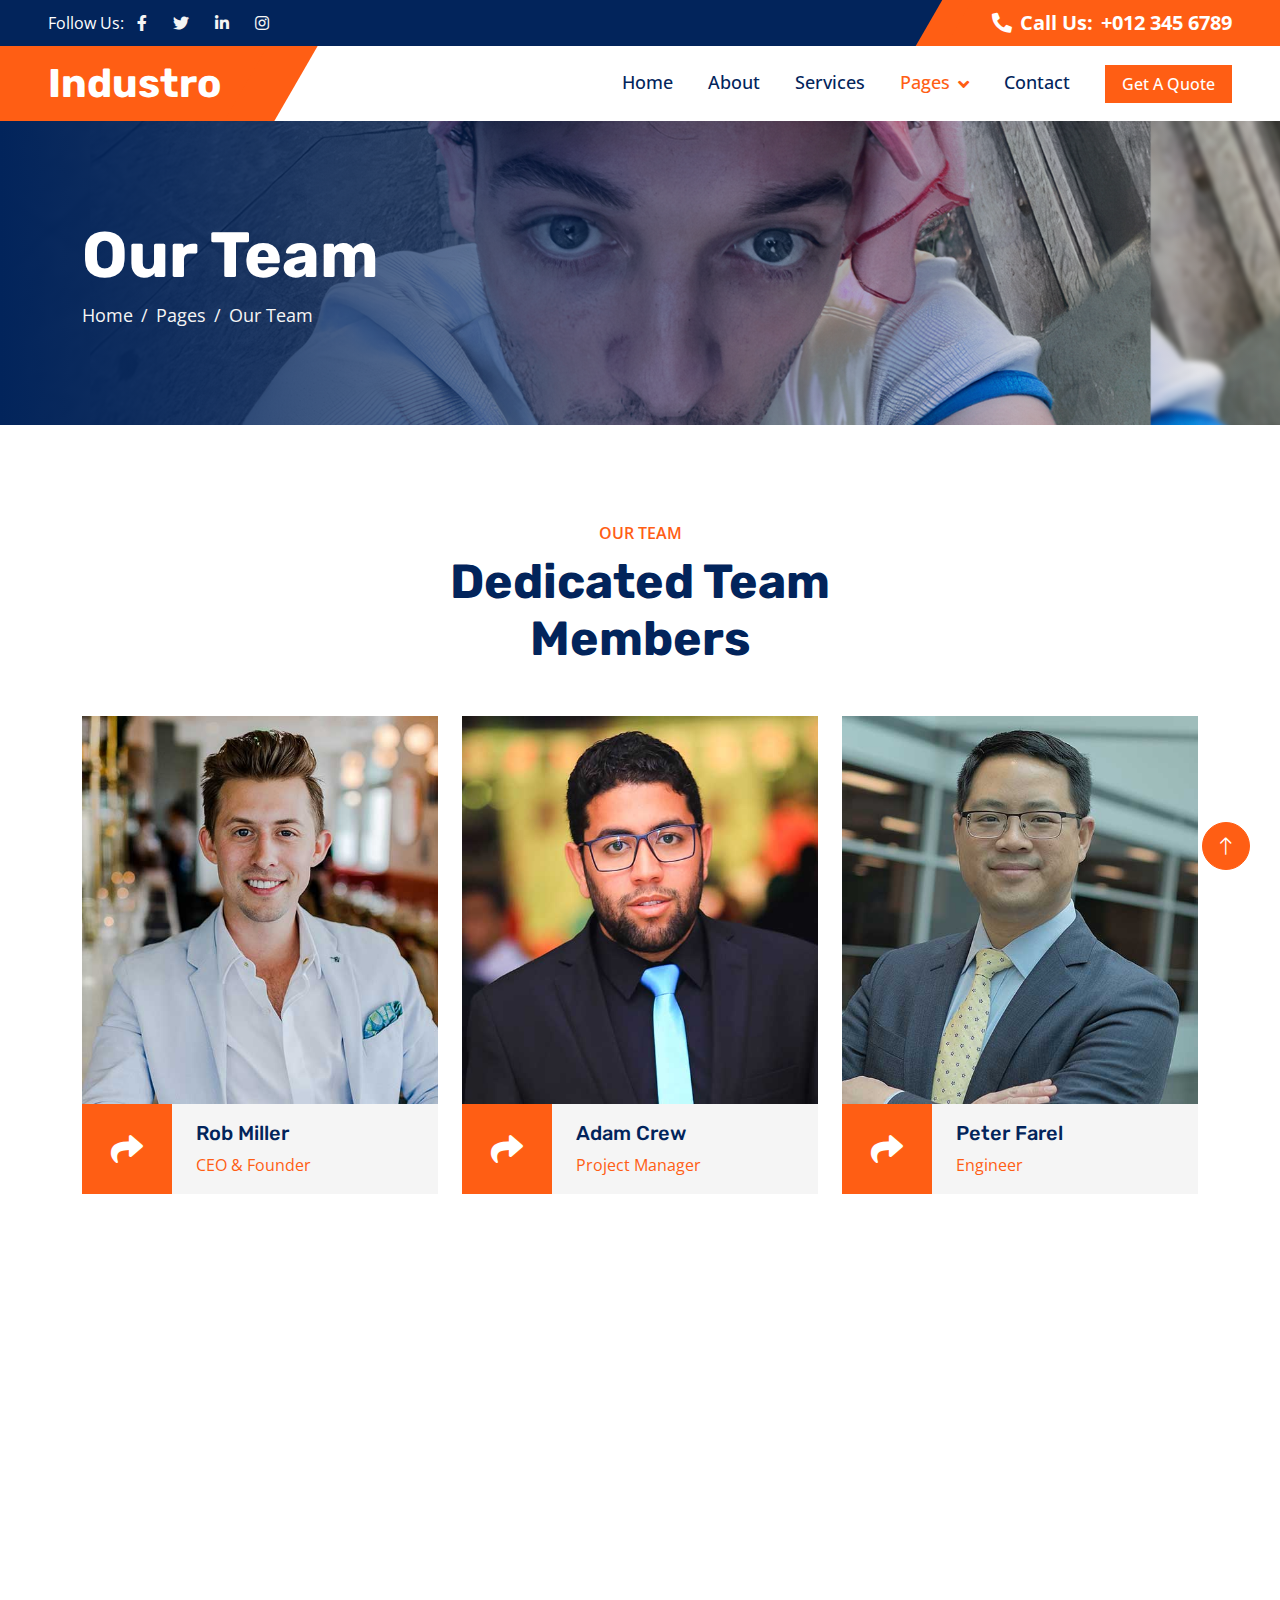
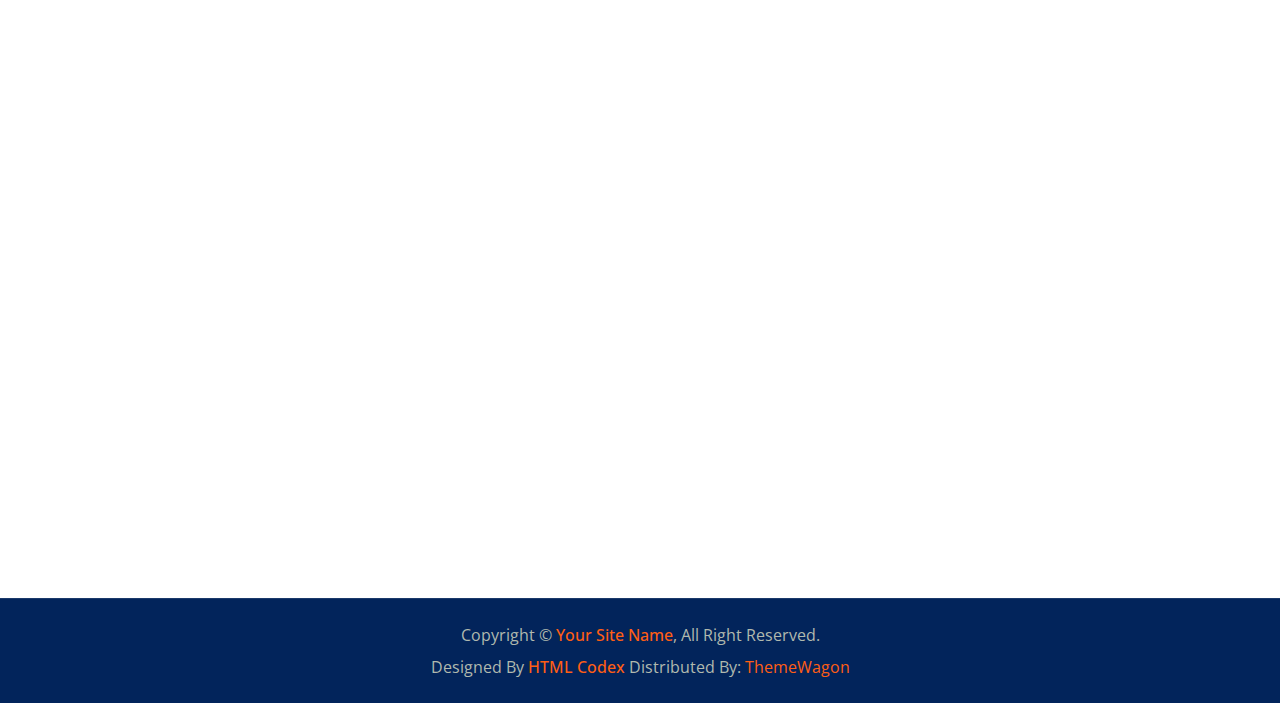
<file: team.html>
<!DOCTYPE html>
<html lang="en">

<head>
    <meta charset="utf-8">
    <title>Industro - Industrial HTML Template</title>
    <meta content="width=device-width, initial-scale=1.0" name="viewport">
    <meta content="" name="keywords">
    <meta content="" name="description">

    <!-- Favicon -->
    <link href="img/favicon.ico" rel="icon">

    <!-- Google Web Fonts -->
    <link rel="preconnect" href="https://fonts.googleapis.com">
    <link rel="preconnect" href="https://fonts.gstatic.com" crossorigin>
    <link
        href="https://fonts.googleapis.com/css2?family=Open+Sans:wght@400;500;600&family=Rubik:wght@500;600;700&display=swap"
        rel="stylesheet">

    <!-- Icon Font Stylesheet -->
    <link href="https://cdnjs.cloudflare.com/ajax/libs/font-awesome/5.10.0/css/all.min.css" rel="stylesheet">
    <link href="https://cdn.jsdelivr.net/npm/bootstrap-icons@1.4.1/font/bootstrap-icons.css" rel="stylesheet">

    <!-- Libraries Stylesheet -->
    <link href="lib/animate/animate.min.css" rel="stylesheet">
    <link href="lib/owlcarousel/assets/owl.carousel.min.css" rel="stylesheet">

    <!-- Customized Bootstrap Stylesheet -->
    <link href="css/bootstrap.min.css" rel="stylesheet">

    <!-- Template Stylesheet -->
    <link href="css/style.css" rel="stylesheet">
</head>

<body>
    <!-- Spinner Start -->
    <div id="spinner"
        class="show bg-white position-fixed translate-middle w-100 vh-100 top-50 start-50 d-flex align-items-center justify-content-center">
        <div class="spinner-border text-primary" role="status" style="width: 3rem; height: 3rem;"></div>
    </div>
    <!-- Spinner End -->


    <!-- Topbar Start -->
    <div class="container-fluid bg-dark px-0">
        <div class="row g-0 d-none d-lg-flex">
            <div class="col-lg-6 ps-5 text-start">
                <div class="h-100 d-inline-flex align-items-center text-white">
                    <span>Follow Us:</span>
                    <a class="btn btn-link text-light" href=""><i class="fab fa-facebook-f"></i></a>
                    <a class="btn btn-link text-light" href=""><i class="fab fa-twitter"></i></a>
                    <a class="btn btn-link text-light" href=""><i class="fab fa-linkedin-in"></i></a>
                    <a class="btn btn-link text-light" href=""><i class="fab fa-instagram"></i></a>
                </div>
            </div>
            <div class="col-lg-6 text-end">
                <div class="h-100 topbar-right d-inline-flex align-items-center text-white py-2 px-5">
                    <span class="fs-5 fw-bold me-2"><i class="fa fa-phone-alt me-2"></i>Call Us:</span>
                    <span class="fs-5 fw-bold">+012 345 6789</span>
                </div>
            </div>
        </div>
    </div>
    <!-- Topbar End -->


    <!-- Navbar Start -->
    <nav class="navbar navbar-expand-lg bg-white navbar-light sticky-top py-0 pe-5">
        <a href="index.html" class="navbar-brand ps-5 me-0">
            <h1 class="text-white m-0">Industro</h1>
        </a>
        <button type="button" class="navbar-toggler me-0" data-bs-toggle="collapse" data-bs-target="#navbarCollapse">
            <span class="navbar-toggler-icon"></span>
        </button>
        <div class="collapse navbar-collapse" id="navbarCollapse">
            <div class="navbar-nav ms-auto p-4 p-lg-0">
                <a href="index.html" class="nav-item nav-link">Home</a>
                <a href="about.html" class="nav-item nav-link">About</a>
                <a href="service.html" class="nav-item nav-link">Services</a>
                <div class="nav-item dropdown">
                    <a href="#" class="nav-link dropdown-toggle active" data-bs-toggle="dropdown">Pages</a>
                    <div class="dropdown-menu bg-light m-0">
                        <a href="project.html" class="dropdown-item">Projects</a>
                        <a href="feature.html" class="dropdown-item">Features</a>
                        <a href="team.html" class="dropdown-item active">Our Team</a>
                        <a href="testimonial.html" class="dropdown-item">Testimonial</a>
                        <a href="404.html" class="dropdown-item">404 Page</a>
                    </div>
                </div>
                <a href="contact.html" class="nav-item nav-link">Contact</a>
            </div>
            <a href="" class="btn btn-primary px-3 d-none d-lg-block">Get A Quote</a>
        </div>
    </nav>
    <!-- Navbar End -->


    <!-- Page Header Start -->
    <div class="container-fluid page-header py-5 mb-5 wow fadeIn" data-wow-delay="0.1s">
        <div class="container py-5">
            <h1 class="display-3 text-white animated slideInRight">Our Team</h1>
            <nav aria-label="breadcrumb">
                <ol class="breadcrumb animated slideInRight mb-0">
                    <li class="breadcrumb-item"><a href="#">Home</a></li>
                    <li class="breadcrumb-item"><a href="#">Pages</a></li>
                    <li class="breadcrumb-item active" aria-current="page">Our Team</li>
                </ol>
            </nav>
        </div>
    </div>
    <!-- Page Header End -->


    <!-- Team Start -->
    <div class="container-xxl py-5">
        <div class="container">
            <div class="text-center mx-auto wow fadeInUp" data-wow-delay="0.1s" style="max-width: 600px;">
                <p class="fw-medium text-uppercase text-primary mb-2">Our Team</p>
                <h1 class="display-5 mb-5">Dedicated Team Members</h1>
            </div>
            <div class="row g-4">
                <div class="col-lg-4 col-md-6 wow fadeInUp" data-wow-delay="0.1s">
                    <div class="team-item">
                        <img class="img-fluid" src="img/team-1.jpg" alt="">
                        <div class="d-flex">
                            <div class="flex-shrink-0 btn-square bg-primary" style="width: 90px; height: 90px;">
                                <i class="fa fa-2x fa-share text-white"></i>
                            </div>
                            <div class="position-relative overflow-hidden bg-light d-flex flex-column justify-content-center w-100 ps-4"
                                style="height: 90px;">
                                <h5>Rob Miller</h5>
                                <span class="text-primary">CEO & Founder</span>
                                <div class="team-social">
                                    <a class="btn btn-square btn-dark rounded-circle mx-1" href=""><i
                                            class="fab fa-facebook-f"></i></a>
                                    <a class="btn btn-square btn-dark rounded-circle mx-1" href=""><i
                                            class="fab fa-twitter"></i></a>
                                    <a class="btn btn-square btn-dark rounded-circle mx-1" href=""><i
                                            class="fab fa-instagram"></i></a>
                                </div>
                            </div>
                        </div>
                    </div>
                </div>
                <div class="col-lg-4 col-md-6 wow fadeInUp" data-wow-delay="0.3s">
                    <div class="team-item">
                        <img class="img-fluid" src="img/team-2.jpg" alt="">
                        <div class="d-flex">
                            <div class="flex-shrink-0 btn-square bg-primary" style="width: 90px; height: 90px;">
                                <i class="fa fa-2x fa-share text-white"></i>
                            </div>
                            <div class="position-relative overflow-hidden bg-light d-flex flex-column justify-content-center w-100 ps-4"
                                style="height: 90px;">
                                <h5>Adam Crew</h5>
                                <span class="text-primary">Project Manager</span>
                                <div class="team-social">
                                    <a class="btn btn-square btn-dark rounded-circle mx-1" href=""><i
                                            class="fab fa-facebook-f"></i></a>
                                    <a class="btn btn-square btn-dark rounded-circle mx-1" href=""><i
                                            class="fab fa-twitter"></i></a>
                                    <a class="btn btn-square btn-dark rounded-circle mx-1" href=""><i
                                            class="fab fa-instagram"></i></a>
                                </div>
                            </div>
                        </div>
                    </div>
                </div>
                <div class="col-lg-4 col-md-6 wow fadeInUp" data-wow-delay="0.5s">
                    <div class="team-item">
                        <img class="img-fluid" src="img/team-3.jpg" alt="">
                        <div class="d-flex">
                            <div class="flex-shrink-0 btn-square bg-primary" style="width: 90px; height: 90px;">
                                <i class="fa fa-2x fa-share text-white"></i>
                            </div>
                            <div class="position-relative overflow-hidden bg-light d-flex flex-column justify-content-center w-100 ps-4"
                                style="height: 90px;">
                                <h5>Peter Farel</h5>
                                <span class="text-primary">Engineer</span>
                                <div class="team-social">
                                    <a class="btn btn-square btn-dark rounded-circle mx-1" href=""><i
                                            class="fab fa-facebook-f"></i></a>
                                    <a class="btn btn-square btn-dark rounded-circle mx-1" href=""><i
                                            class="fab fa-twitter"></i></a>
                                    <a class="btn btn-square btn-dark rounded-circle mx-1" href=""><i
                                            class="fab fa-instagram"></i></a>
                                </div>
                            </div>
                        </div>
                    </div>
                </div>
                <div class="col-lg-4 col-md-6 wow fadeInUp" data-wow-delay="0.1s">
                    <div class="team-item">
                        <img class="img-fluid" src="img/team-1.jpg" alt="">
                        <div class="d-flex">
                            <div class="flex-shrink-0 btn-square bg-primary" style="width: 90px; height: 90px;">
                                <i class="fa fa-2x fa-share text-white"></i>
                            </div>
                            <div class="position-relative overflow-hidden bg-light d-flex flex-column justify-content-center w-100 ps-4"
                                style="height: 90px;">
                                <h5>Rob Miller</h5>
                                <span class="text-primary">CEO & Founder</span>
                                <div class="team-social">
                                    <a class="btn btn-square btn-dark rounded-circle mx-1" href=""><i
                                            class="fab fa-facebook-f"></i></a>
                                    <a class="btn btn-square btn-dark rounded-circle mx-1" href=""><i
                                            class="fab fa-twitter"></i></a>
                                    <a class="btn btn-square btn-dark rounded-circle mx-1" href=""><i
                                            class="fab fa-instagram"></i></a>
                                </div>
                            </div>
                        </div>
                    </div>
                </div>
                <div class="col-lg-4 col-md-6 wow fadeInUp" data-wow-delay="0.3s">
                    <div class="team-item">
                        <img class="img-fluid" src="img/team-2.jpg" alt="">
                        <div class="d-flex">
                            <div class="flex-shrink-0 btn-square bg-primary" style="width: 90px; height: 90px;">
                                <i class="fa fa-2x fa-share text-white"></i>
                            </div>
                            <div class="position-relative overflow-hidden bg-light d-flex flex-column justify-content-center w-100 ps-4"
                                style="height: 90px;">
                                <h5>Adam Crew</h5>
                                <span class="text-primary">Project Manager</span>
                                <div class="team-social">
                                    <a class="btn btn-square btn-dark rounded-circle mx-1" href=""><i
                                            class="fab fa-facebook-f"></i></a>
                                    <a class="btn btn-square btn-dark rounded-circle mx-1" href=""><i
                                            class="fab fa-twitter"></i></a>
                                    <a class="btn btn-square btn-dark rounded-circle mx-1" href=""><i
                                            class="fab fa-instagram"></i></a>
                                </div>
                            </div>
                        </div>
                    </div>
                </div>
                <div class="col-lg-4 col-md-6 wow fadeInUp" data-wow-delay="0.5s">
                    <div class="team-item">
                        <img class="img-fluid" src="img/team-3.jpg" alt="">
                        <div class="d-flex">
                            <div class="flex-shrink-0 btn-square bg-primary" style="width: 90px; height: 90px;">
                                <i class="fa fa-2x fa-share text-white"></i>
                            </div>
                            <div class="position-relative overflow-hidden bg-light d-flex flex-column justify-content-center w-100 ps-4"
                                style="height: 90px;">
                                <h5>Peter Farel</h5>
                                <span class="text-primary">Engineer</span>
                                <div class="team-social">
                                    <a class="btn btn-square btn-dark rounded-circle mx-1" href=""><i
                                            class="fab fa-facebook-f"></i></a>
                                    <a class="btn btn-square btn-dark rounded-circle mx-1" href=""><i
                                            class="fab fa-twitter"></i></a>
                                    <a class="btn btn-square btn-dark rounded-circle mx-1" href=""><i
                                            class="fab fa-instagram"></i></a>
                                </div>
                            </div>
                        </div>
                    </div>
                </div>
            </div>
        </div>
    </div>
    <!-- Team End -->


    <!-- Footer Start -->
    <div class="container-fluid bg-dark footer mt-5 py-5 wow fadeIn" data-wow-delay="0.1s">
        <div class="container py-5">
            <div class="row g-5">
                <div class="col-lg-3 col-md-6">
                    <h5 class="text-white mb-4">Our Office</h5>
                    <p class="mb-2"><i class="fa fa-map-marker-alt me-3"></i>123 Street, New York, USA</p>
                    <p class="mb-2"><i class="fa fa-phone-alt me-3"></i>+012 345 67890</p>
                    <p class="mb-2"><i class="fa fa-envelope me-3"></i>info@example.com</p>
                    <div class="d-flex pt-3">
                        <a class="btn btn-square btn-primary rounded-circle me-2" href=""><i
                                class="fab fa-twitter"></i></a>
                        <a class="btn btn-square btn-primary rounded-circle me-2" href=""><i
                                class="fab fa-facebook-f"></i></a>
                        <a class="btn btn-square btn-primary rounded-circle me-2" href=""><i
                                class="fab fa-youtube"></i></a>
                        <a class="btn btn-square btn-primary rounded-circle me-2" href=""><i
                                class="fab fa-linkedin-in"></i></a>
                    </div>
                </div>
                <div class="col-lg-3 col-md-6">
                    <h5 class="text-white mb-4">Quick Links</h5>
                    <a class="btn btn-link" href="">About Us</a>
                    <a class="btn btn-link" href="">Contact Us</a>
                    <a class="btn btn-link" href="">Our Services</a>
                    <a class="btn btn-link" href="">Terms & Condition</a>
                    <a class="btn btn-link" href="">Support</a>
                </div>
                <div class="col-lg-3 col-md-6">
                    <h5 class="text-white mb-4">Business Hours</h5>
                    <p class="mb-1">Monday - Friday</p>
                    <h6 class="text-light">09:00 am - 07:00 pm</h6>
                    <p class="mb-1">Saturday</p>
                    <h6 class="text-light">09:00 am - 12:00 pm</h6>
                    <p class="mb-1">Sunday</p>
                    <h6 class="text-light">Closed</h6>
                </div>
                <div class="col-lg-3 col-md-6">
                    <h5 class="text-white mb-4">Newsletter</h5>
                    <p>Dolor amet sit justo amet elitr clita ipsum elitr est.</p>
                    <div class="position-relative w-100">
                        <input class="form-control bg-transparent w-100 py-3 ps-4 pe-5" type="text"
                            placeholder="Your email">
                        <button type="button"
                            class="btn btn-primary py-2 position-absolute top-0 end-0 mt-2 me-2">SignUp</button>
                    </div>
                </div>
            </div>
        </div>
    </div>
    <!-- Footer End -->


    <!-- Copyright Start -->
    <div class="container-fluid copyright bg-dark py-4">
        <div class="container text-center">
            <p class="mb-2">Copyright &copy; <a class="fw-semi-bold" href="#">Your Site Name</a>, All Right Reserved.
            </p>
            <!--/*** This template is free as long as you keep the footer author’s credit link/attribution link/backlink. If you'd like to use the template without the footer author’s credit link/attribution link/backlink, you can purchase the Credit Removal License from "https://htmlcodex.com/credit-removal". Thank you for your support. ***/-->
            <p class="mb-0">Designed By <a class="fw-semi-bold" href="https://htmlcodex.com">HTML Codex</a> Distributed
                By: <a href="https://themewagon.com">ThemeWagon</a> </p>
        </div>
    </div>
    <!-- Copyright End -->


    <!-- Back to Top -->
    <a href="#" class="btn btn-lg btn-primary btn-lg-square rounded-circle back-to-top"><i
            class="bi bi-arrow-up"></i></a>


    <!-- JavaScript Libraries -->
    <script src="https://code.jquery.com/jquery-3.4.1.min.js"></script>
    <script src="https://cdn.jsdelivr.net/npm/bootstrap@5.0.0/dist/js/bootstrap.bundle.min.js"></script>
    <script src="lib/wow/wow.min.js"></script>
    <script src="lib/easing/easing.min.js"></script>
    <script src="lib/waypoints/waypoints.min.js"></script>
    <script src="lib/owlcarousel/owl.carousel.min.js"></script>
    <script src="lib/counterup/counterup.min.js"></script>

    <!-- Template Javascript -->
    <script src="js/main.js"></script>
</body>

</html>
</file>
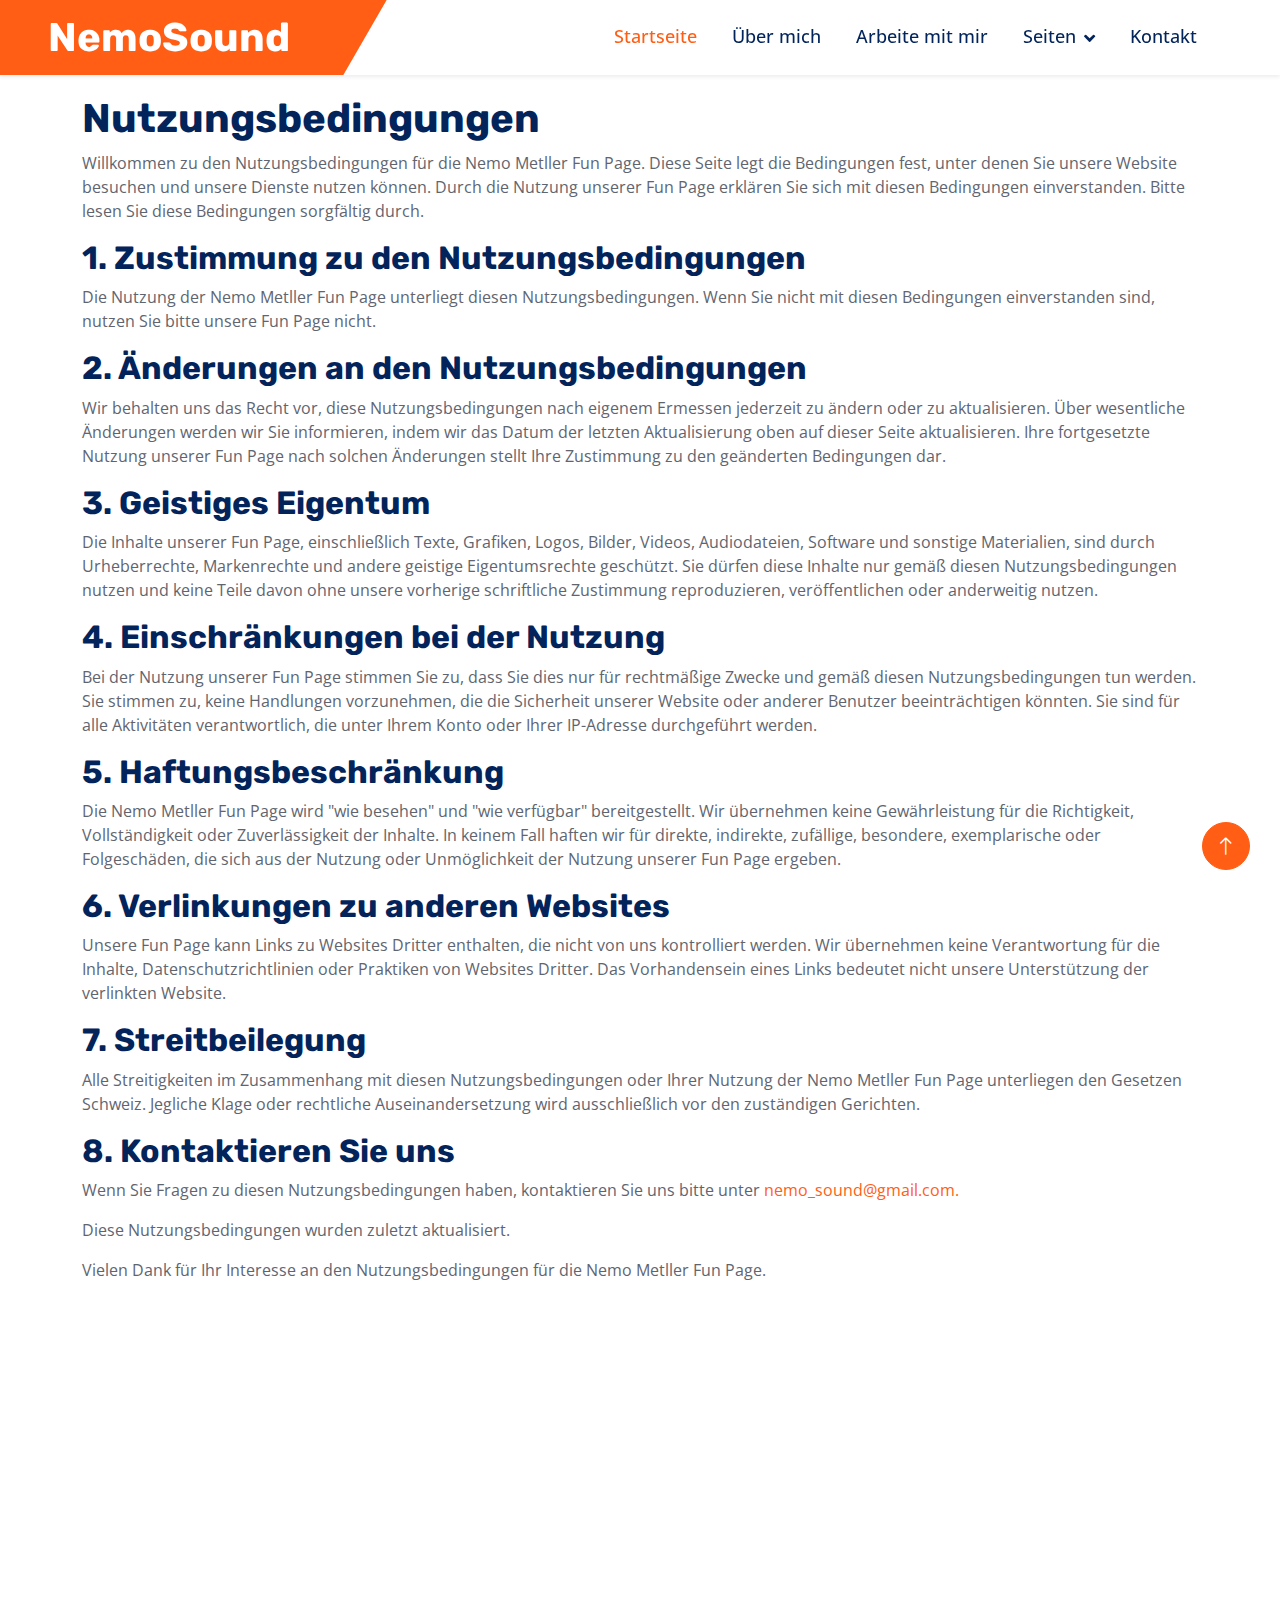
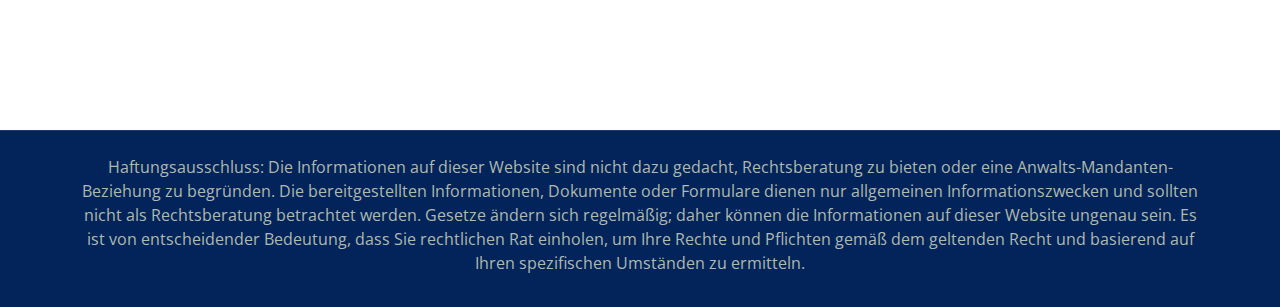
<file: terms-of-use.html>
<!DOCTYPE html>
<html lang="en">
    <head>
        <meta charset="utf-8" />
        <title>NemoSound</title>
        <meta content="width=device-width, initial-scale=1.0" name="viewport" />
        <meta content="" name="keywords" />
        <meta content="" name="description" />

        <!-- Favicon -->
        <link href="img/favicon.ico" rel="icon" />

        <!-- Google Web Fonts -->
        <link rel="preconnect" href="https://fonts.googleapis.com" />
        <link rel="preconnect" href="https://fonts.gstatic.com" crossorigin />
        <link
            href="https://fonts.googleapis.com/css2?family=Open+Sans:wght@400;500;600&family=Rubik:wght@500;600;700&display=swap"
            rel="stylesheet"
        />

        <!-- Icon Font Stylesheet -->
        <link
            href="https://cdnjs.cloudflare.com/ajax/libs/font-awesome/5.10.0/css/all.min.css"
            rel="stylesheet"
        />
        <link
            href="https://cdn.jsdelivr.net/npm/bootstrap-icons@1.4.1/font/bootstrap-icons.css"
            rel="stylesheet"
        />

        <!-- Libraries Stylesheet -->
        <link href="lib/animate/animate.min.css" rel="stylesheet" />
        <link
            href="lib/owlcarousel/assets/owl.carousel.min.css"
            rel="stylesheet"
        />

        <!-- Customized Bootstrap Stylesheet -->
        <link href="css/bootstrap.min.css" rel="stylesheet" />

        <!-- Template Stylesheet -->
        <link href="css/style.css" rel="stylesheet" />
    </head>

    <body>
        <!-- Spinner Start -->
        <div
            id="spinner"
            class="show bg-white position-fixed translate-middle w-100 vh-100 top-50 start-50 d-flex align-items-center justify-content-center"
        >
            <div
                class="spinner-border text-primary"
                role="status"
                style="width: 3rem; height: 3rem"
            ></div>
        </div>
        <!-- Spinner End -->

        <!-- Navbar Start -->
        <nav
            style="
                box-shadow: 0 0.125rem 0.25rem rgba(0, 0, 0, 0.075) !important;
            "
            class="navbar navbar-expand-lg bg-white navbar-light sticky-top py-0 pe-5"
        >
            <a href="index.html" class="navbar-brand ps-5 me-0">
                <h1 class="text-white m-0">NemoSound</h1>
            </a>
            <button
                type="button"
                class="navbar-toggler me-0"
                data-bs-toggle="collapse"
                data-bs-target="#navbarCollapse"
            >
                <span class="navbar-toggler-icon"></span>
            </button>
            <div class="collapse navbar-collapse" id="navbarCollapse">
                <div class="navbar-nav ms-auto p-4 p-lg-0">
                    <a href="index.html" class="nav-item nav-link active"
                        >Startseite</a
                    >
                    <a href="about.html" class="nav-item nav-link">Über mich</a>
                    <a href="work-with-me.html" class="nav-item nav-link"
                        >Arbeite mit mir</a
                    >
                    <div class="nav-item dropdown">
                        <a
                            href="#"
                            class="nav-link dropdown-toggle"
                            data-bs-toggle="dropdown"
                            >Seiten</a
                        >
                        <div class="dropdown-menu bg-light m-0">
                            <a href="biography.html" class="dropdown-item"
                                >Biografie</a
                            >
                            <a href="concerts.html" class="dropdown-item"
                                >Kommende Konzerte</a
                            >
                        </div>
                    </div>
                    <a href="contact.html" class="nav-item nav-link">Kontakt</a>
                </div>
            </div>
        </nav>

        <!-- Navbar End -->
        <main>
            <article class="container additional-wrapper">
                <div class="row s-header__inner" style="padding: 20px 0px">
                    <h1>Nutzungsbedingungen</h1>

                    <p>
                        Willkommen zu den Nutzungsbedingungen für die Nemo
                        Metller Fun Page. Diese Seite legt die Bedingungen fest,
                        unter denen Sie unsere Website besuchen und unsere
                        Dienste nutzen können. Durch die Nutzung unserer Fun
                        Page erklären Sie sich mit diesen Bedingungen
                        einverstanden. Bitte lesen Sie diese Bedingungen
                        sorgfältig durch.
                    </p>

                    <h2>1. Zustimmung zu den Nutzungsbedingungen</h2>
                    <p>
                        Die Nutzung der Nemo Metller Fun Page unterliegt diesen
                        Nutzungsbedingungen. Wenn Sie nicht mit diesen
                        Bedingungen einverstanden sind, nutzen Sie bitte unsere
                        Fun Page nicht.
                    </p>

                    <h2>2. Änderungen an den Nutzungsbedingungen</h2>
                    <p>
                        Wir behalten uns das Recht vor, diese
                        Nutzungsbedingungen nach eigenem Ermessen jederzeit zu
                        ändern oder zu aktualisieren. Über wesentliche
                        Änderungen werden wir Sie informieren, indem wir das
                        Datum der letzten Aktualisierung oben auf dieser Seite
                        aktualisieren. Ihre fortgesetzte Nutzung unserer Fun
                        Page nach solchen Änderungen stellt Ihre Zustimmung zu
                        den geänderten Bedingungen dar.
                    </p>

                    <h2>3. Geistiges Eigentum</h2>
                    <p>
                        Die Inhalte unserer Fun Page, einschließlich Texte,
                        Grafiken, Logos, Bilder, Videos, Audiodateien, Software
                        und sonstige Materialien, sind durch Urheberrechte,
                        Markenrechte und andere geistige Eigentumsrechte
                        geschützt. Sie dürfen diese Inhalte nur gemäß diesen
                        Nutzungsbedingungen nutzen und keine Teile davon ohne
                        unsere vorherige schriftliche Zustimmung reproduzieren,
                        veröffentlichen oder anderweitig nutzen.
                    </p>

                    <h2>4. Einschränkungen bei der Nutzung</h2>
                    <p>
                        Bei der Nutzung unserer Fun Page stimmen Sie zu, dass
                        Sie dies nur für rechtmäßige Zwecke und gemäß diesen
                        Nutzungsbedingungen tun werden. Sie stimmen zu, keine
                        Handlungen vorzunehmen, die die Sicherheit unserer
                        Website oder anderer Benutzer beeinträchtigen könnten.
                        Sie sind für alle Aktivitäten verantwortlich, die unter
                        Ihrem Konto oder Ihrer IP-Adresse durchgeführt werden.
                    </p>

                    <h2>5. Haftungsbeschränkung</h2>
                    <p>
                        Die Nemo Metller Fun Page wird "wie besehen" und "wie
                        verfügbar" bereitgestellt. Wir übernehmen keine
                        Gewährleistung für die Richtigkeit, Vollständigkeit oder
                        Zuverlässigkeit der Inhalte. In keinem Fall haften wir
                        für direkte, indirekte, zufällige, besondere,
                        exemplarische oder Folgeschäden, die sich aus der
                        Nutzung oder Unmöglichkeit der Nutzung unserer Fun Page
                        ergeben.
                    </p>

                    <h2>6. Verlinkungen zu anderen Websites</h2>
                    <p>
                        Unsere Fun Page kann Links zu Websites Dritter
                        enthalten, die nicht von uns kontrolliert werden. Wir
                        übernehmen keine Verantwortung für die Inhalte,
                        Datenschutzrichtlinien oder Praktiken von Websites
                        Dritter. Das Vorhandensein eines Links bedeutet nicht
                        unsere Unterstützung der verlinkten Website.
                    </p>

                    <h2>7. Streitbeilegung</h2>
                    <p>
                        Alle Streitigkeiten im Zusammenhang mit diesen
                        Nutzungsbedingungen oder Ihrer Nutzung der Nemo Metller
                        Fun Page unterliegen den Gesetzen Schweiz. Jegliche
                        Klage oder rechtliche Auseinandersetzung wird
                        ausschließlich vor den zuständigen Gerichten.
                    </p>

                    <h2>8. Kontaktieren Sie uns</h2>
                    <p>
                        Wenn Sie Fragen zu diesen Nutzungsbedingungen haben,
                        kontaktieren Sie uns bitte unter
                        <a href="mailto:nemo_sound@gmail.com"
                            >nemo_sound@gmail.com.</a
                        >
                    </p>

                    <p>
                        Diese Nutzungsbedingungen wurden zuletzt aktualisiert.
                    </p>

                    <p>
                        Vielen Dank für Ihr Interesse an den Nutzungsbedingungen
                        für die Nemo Metller Fun Page.
                    </p>
                </div>
            </article>
        </main>

        <!-- Footer Start -->
        <div
            class="container-fluid bg-dark footer mt-5 py-5 wow fadeIn"
            data-wow-delay="0.1s"
        >
            <div class="container py-5">
                <div class="row g-5">
                    <div class="col-lg-4 col-md-6">
                        <h5 class="text-white mb-4">Über mich</h5>
                        <p class="mb-2">
                            Willkommen auf der offiziellen Fanseite von Nemo
                            Mettler! Hier findest du alles Wissenswerte über den
                            talentierten Musiker und Sänger-Rapper aus der
                            Schweiz.
                        </p>
                    </div>
                    <div class="col-lg-4 col-md-6">
                        <h5 class="text-white mb-4">Schnelle Links</h5>
                        <a class="btn btn-link" href="">Über uns</a>
                        <a class="btn btn-link" href="">Kontakt</a>
                        <a class="btn btn-link" href="privacy-policy.html"
                            >Datenschutzrichtlinie</a
                        >
                        <a class="btn btn-link" href="bussines-model.html"
                            >Geschäftsmodell</a
                        >
                    </div>
                    <div class="col-lg-4 col-md-6">
                        <h5 class="text-white mb-4">Rundbrief</h5>
                        <p>
                            Melden Sie sich für unseren Newsletter an, um mit
                            uns in Kontakt zu bleiben
                        </p>
                        <div class="position-relative w-100">
                            <input
                                class="form-control bg-transparent w-100 py-3 ps-4 pe-5"
                                type="text"
                                placeholder="Deine E-Mail"
                                id="email"
                            />
                            <button
                                type="button"
                                class="btn btn-primary py-2 position-absolute top-0 end-0 mt-2 me-2"
                                id="submit"
                                onclick="sendForm()"
                            >
                                Anmeldung
                            </button>
                            <div id="result" style="color: red"></div>
                        </div>
                    </div>
                </div>
            </div>
        </div>
        <!-- Footer End -->

        <!-- Copyright Start -->
        <div class="container-fluid copyright bg-dark py-4">
            <div class="container text-center">
                <p class="mb-2">
                    Haftungsausschluss: Die Informationen auf dieser Website
                    sind nicht dazu gedacht, Rechtsberatung zu bieten oder eine
                    Anwalts-Mandanten-Beziehung zu begründen. Die
                    bereitgestellten Informationen, Dokumente oder Formulare
                    dienen nur allgemeinen Informationszwecken und sollten nicht
                    als Rechtsberatung betrachtet werden. Gesetze ändern sich
                    regelmäßig; daher können die Informationen auf dieser
                    Website ungenau sein. Es ist von entscheidender Bedeutung,
                    dass Sie rechtlichen Rat einholen, um Ihre Rechte und
                    Pflichten gemäß dem geltenden Recht und basierend auf Ihren
                    spezifischen Umständen zu ermitteln.
                </p>
            </div>
        </div>
        <!-- Copyright End -->

        <!-- Back to Top -->
        <a
            href="#"
            class="btn btn-lg btn-primary btn-lg-square rounded-circle back-to-top"
            ><i class="bi bi-arrow-up"></i
        ></a>

        <!-- Cookie banner -->
        <div class="cookie-wrapper">
            <div class="sub-wrapper">
                <div>
                    <i class="bx bx-cookie"></i>
                    <h2 style="text-align: center">Cookie-Zustimmung</h2>
                </div>

                <div class="data">
                    <p id="cookie-text">
                        Diese Website verwendet Cookies, um Ihnen ein besseres
                        und besseres und relevanteres Surferlebnis auf der
                        Website zu ermöglichen.
                        <a href="#">Mehr erfahren...</a>
                    </p>
                </div>

                <div class="buttons">
                    <button class="cookie-button" id="acceptBtn">
                        Akzeptieren
                    </button>
                    <button class="cookie-button" id="declineBtn">
                        Rückgang
                    </button>
                </div>
            </div>
        </div>
        <!-- End Cookie banner -->

        <!-- JavaScript Libraries -->
        <script src="https://code.jquery.com/jquery-3.4.1.min.js"></script>
        <script src="https://cdn.jsdelivr.net/npm/bootstrap@5.0.0/dist/js/bootstrap.bundle.min.js"></script>
        <script src="lib/wow/wow.min.js"></script>
        <script src="lib/easing/easing.min.js"></script>
        <script src="lib/waypoints/waypoints.min.js"></script>
        <script src="lib/owlcarousel/owl.carousel.min.js"></script>
        <script src="lib/counterup/counterup.min.js"></script>

        <!-- Template Javascript -->
        <script src="js/main.js"></script>
        <script src="js/contact-form.js"></script>
        <script src="js/cookiebanner.js"></script>
    </body>
</html>
</file>
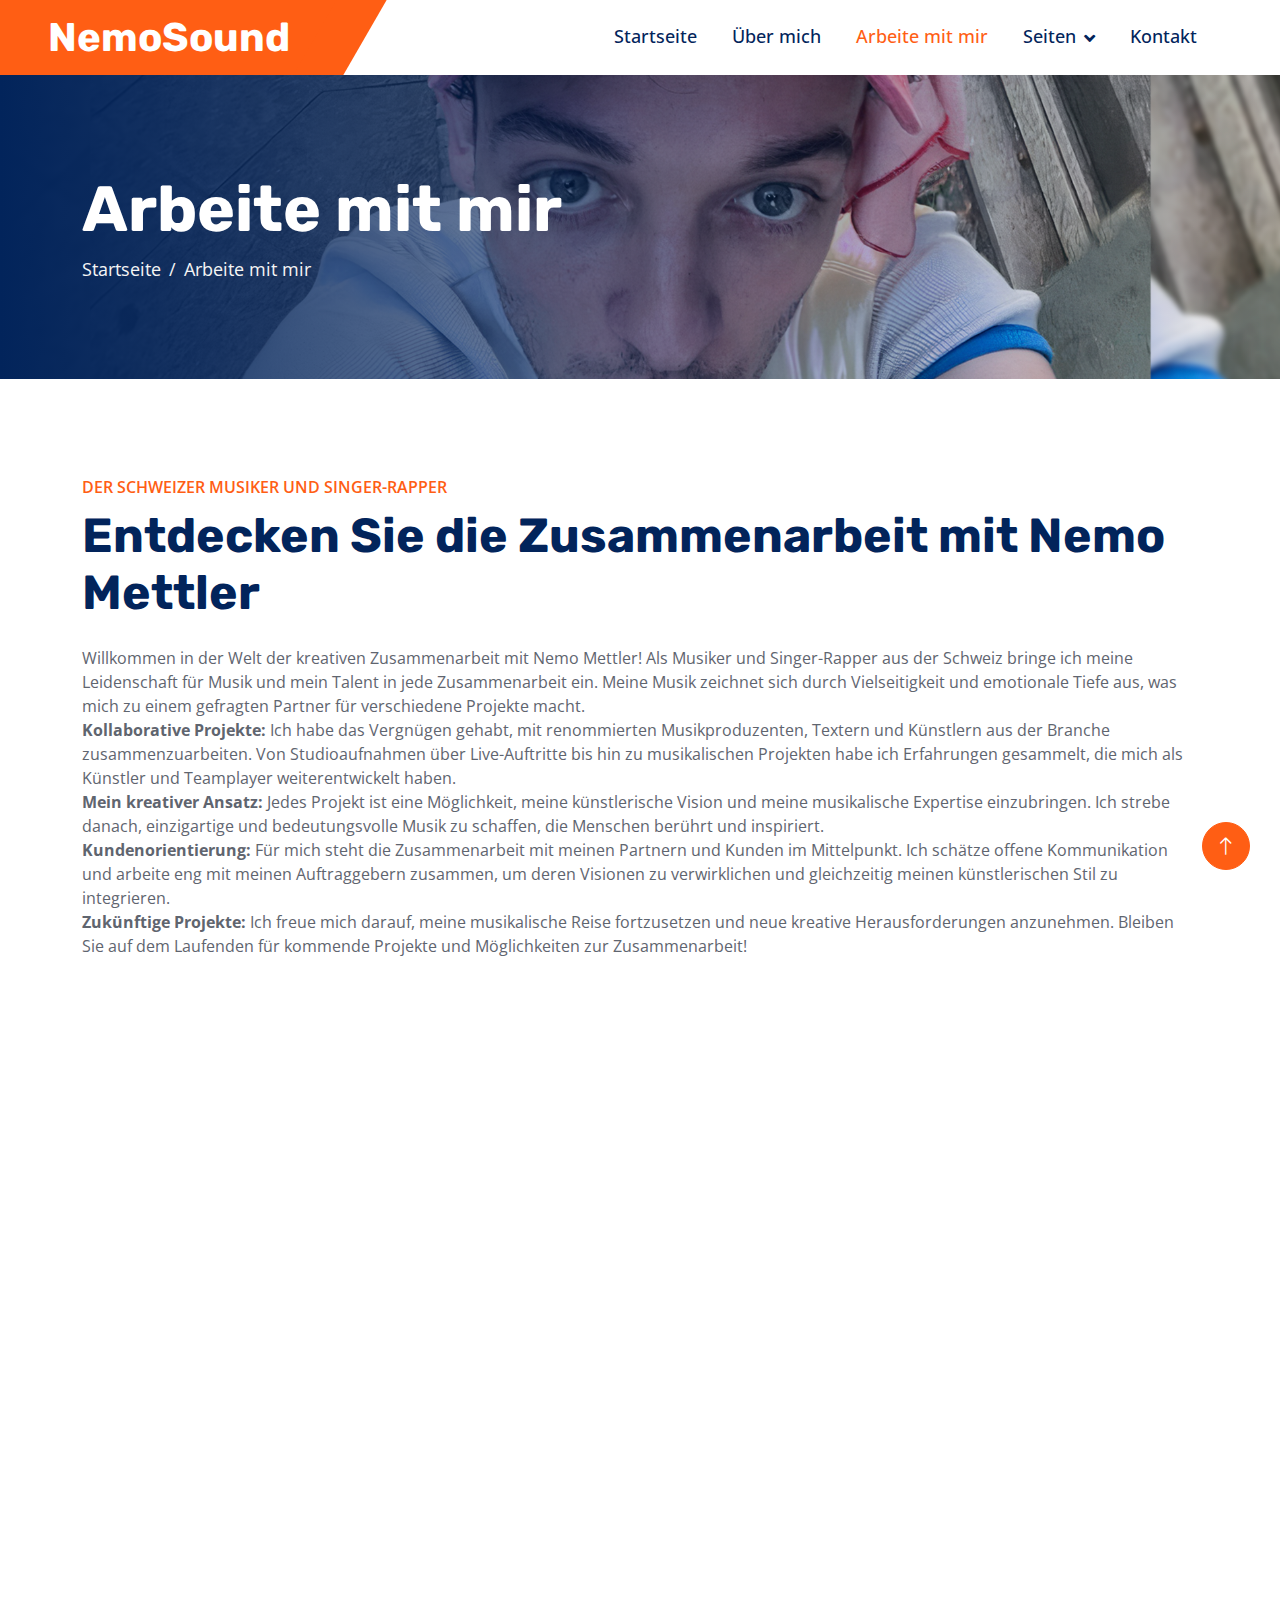
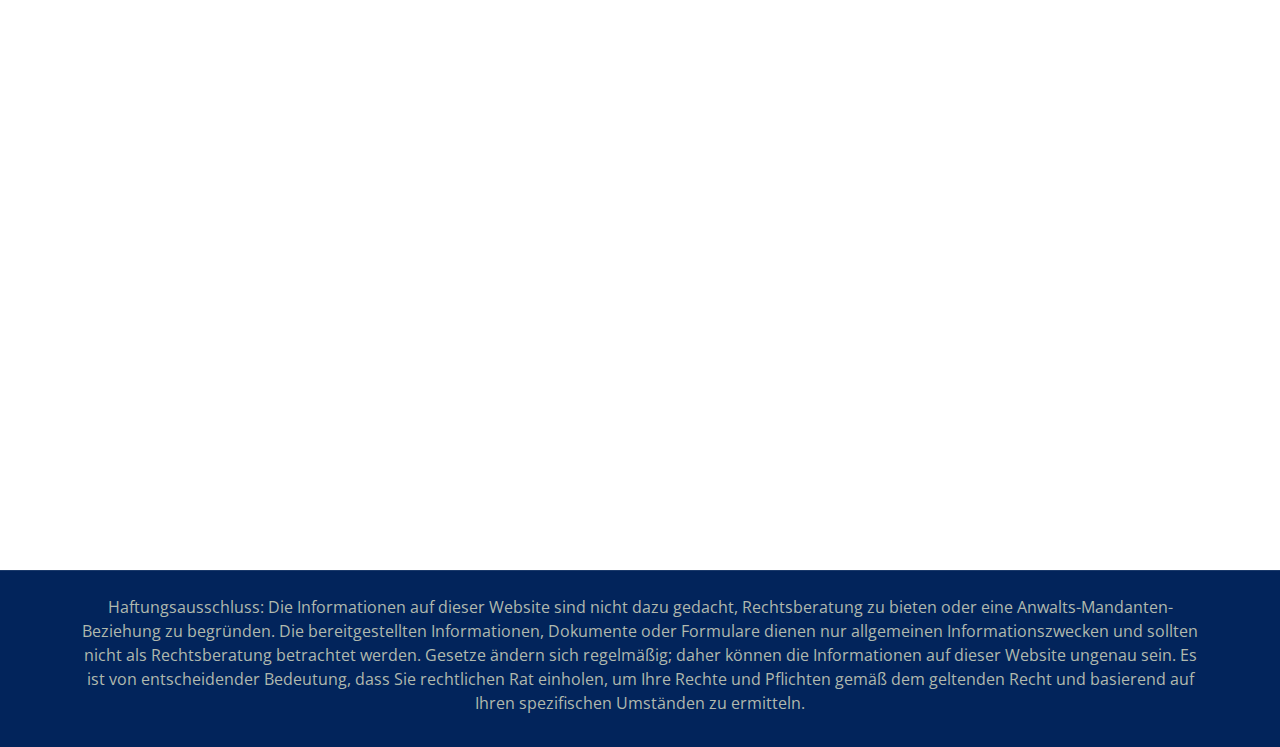
<file: work-with-me.html>
<!DOCTYPE html>
<html lang="en">
    <head>
        <meta charset="utf-8" />
        <title>NemoSound</title>
        <meta content="width=device-width, initial-scale=1.0" name="viewport" />
        <meta content="" name="keywords" />
        <meta content="" name="description" />

        <!-- Favicon -->
        <link href="img/favicon.ico" rel="icon" />

        <!-- Google Web Fonts -->
        <link rel="preconnect" href="https://fonts.googleapis.com" />
        <link rel="preconnect" href="https://fonts.gstatic.com" crossorigin />
        <link
            href="https://fonts.googleapis.com/css2?family=Open+Sans:wght@400;500;600&family=Rubik:wght@500;600;700&display=swap"
            rel="stylesheet"
        />

        <!-- Icon Font Stylesheet -->
        <link
            href="https://cdnjs.cloudflare.com/ajax/libs/font-awesome/5.10.0/css/all.min.css"
            rel="stylesheet"
        />
        <link
            href="https://cdn.jsdelivr.net/npm/bootstrap-icons@1.4.1/font/bootstrap-icons.css"
            rel="stylesheet"
        />

        <!-- Libraries Stylesheet -->
        <link href="lib/animate/animate.min.css" rel="stylesheet" />
        <link
            href="lib/owlcarousel/assets/owl.carousel.min.css"
            rel="stylesheet"
        />

        <!-- Customized Bootstrap Stylesheet -->
        <link href="css/bootstrap.min.css" rel="stylesheet" />

        <!-- Template Stylesheet -->
        <link href="css/style.css" rel="stylesheet" />
    </head>

    <body>
        <!-- Spinner Start -->
        <div
            id="spinner"
            class="show bg-white position-fixed translate-middle w-100 vh-100 top-50 start-50 d-flex align-items-center justify-content-center"
        >
            <div
                class="spinner-border text-primary"
                role="status"
                style="width: 3rem; height: 3rem"
            ></div>
        </div>
        <!-- Spinner End -->

        <!-- Navbar Start -->
        <nav
            class="navbar navbar-expand-lg bg-white navbar-light sticky-top py-0 pe-5"
        >
            <a href="index.html" class="navbar-brand ps-5 me-0">
                <h1 class="text-white m-0">NemoSound</h1>
            </a>
            <button
                type="button"
                class="navbar-toggler me-0"
                data-bs-toggle="collapse"
                data-bs-target="#navbarCollapse"
            >
                <span class="navbar-toggler-icon"></span>
            </button>
            <div class="collapse navbar-collapse" id="navbarCollapse">
                <div class="navbar-nav ms-auto p-4 p-lg-0">
                    <a href="index.html" class="nav-item nav-link"
                        >Startseite</a
                    >
                    <a href="about.html" class="nav-item nav-link">Über mich</a>
                    <a href="work-with-me.html" class="nav-item nav-link active"
                        >Arbeite mit mir</a
                    >
                    <div class="nav-item dropdown">
                        <a
                            href="#"
                            class="nav-link dropdown-toggle"
                            data-bs-toggle="dropdown"
                            >Seiten</a
                        >
                        <div class="dropdown-menu bg-light m-0">
                            <a href="biography.html" class="dropdown-item"
                                >Biografie</a
                            >
                            <a href="concerts.html" class="dropdown-item"
                                >Kommende Konzerte</a
                            >
                        </div>
                    </div>
                    <a href="contact.html" class="nav-item nav-link">Kontakt</a>
                </div>
            </div>
        </nav>

        <!-- Page Header Start -->
        <div
            class="container-fluid page-header py-5 mb-5 wow fadeIn"
            data-wow-delay="0.1s"
        >
            <div class="container py-5">
                <h1 class="display-3 text-white animated slideInRight">
                    Arbeite mit mir
                </h1>
                <nav aria-label="breadcrumb">
                    <ol class="breadcrumb animated slideInRight mb-0">
                        <li class="breadcrumb-item">
                            <a href="#">Startseite</a>
                        </li>
                        <li class="breadcrumb-item active" aria-current="page">
                            Arbeite mit mir
                        </li>
                    </ol>
                </nav>
            </div>
        </div>
        <!-- Page Header End -->

        <!-- Work Start -->
        <div class="container-xxl py-5">
            <div class="container">
                <div
                    class="text-start mx-auto pb-4 wow fadeInUp"
                    data-wow-delay="0.1s"
                >
                    <p class="fw-medium text-uppercase text-primary mb-2">
                        Der Schweizer Musiker und Singer-Rapper
                    </p>
                    <h1 class="display-5 mb-4">
                        Entdecken Sie die Zusammenarbeit mit Nemo Mettler
                    </h1>
                    <p>
                        Willkommen in der Welt der kreativen Zusammenarbeit mit
                        Nemo Mettler! Als Musiker und Singer-Rapper aus der
                        Schweiz bringe ich meine Leidenschaft für Musik und mein
                        Talent in jede Zusammenarbeit ein. Meine Musik zeichnet
                        sich durch Vielseitigkeit und emotionale Tiefe aus, was
                        mich zu einem gefragten Partner für verschiedene
                        Projekte macht.

                        <br />
                        <strong> Kollaborative Projekte:</strong>
                        Ich habe das Vergnügen gehabt, mit renommierten
                        Musikproduzenten, Textern und Künstlern aus der Branche
                        zusammenzuarbeiten. Von Studioaufnahmen über
                        Live-Auftritte bis hin zu musikalischen Projekten habe
                        ich Erfahrungen gesammelt, die mich als Künstler und
                        Teamplayer weiterentwickelt haben.

                        <br />

                        <strong>Mein kreativer Ansatz:</strong>
                        Jedes Projekt ist eine Möglichkeit, meine künstlerische
                        Vision und meine musikalische Expertise einzubringen.
                        Ich strebe danach, einzigartige und bedeutungsvolle
                        Musik zu schaffen, die Menschen berührt und inspiriert.
                        <br />
                        <strong> Kundenorientierung: </strong>
                        Für mich steht die Zusammenarbeit mit meinen Partnern
                        und Kunden im Mittelpunkt. Ich schätze offene
                        Kommunikation und arbeite eng mit meinen Auftraggebern
                        zusammen, um deren Visionen zu verwirklichen und
                        gleichzeitig meinen künstlerischen Stil zu integrieren.
                        <br />
                        <strong>Zukünftige Projekte:</strong>
                        Ich freue mich darauf, meine musikalische Reise
                        fortzusetzen und neue kreative Herausforderungen
                        anzunehmen. Bleiben Sie auf dem Laufenden für kommende
                        Projekte und Möglichkeiten zur Zusammenarbeit!
                    </p>
                </div>
            </div>
        </div>
        <!-- Work End -->

        <!-- Testimonial Start -->
        <div class="container-xxl py-5">
            <div class="container">
                <div
                    class="text-center mx-auto wow fadeInUp"
                    data-wow-delay="0.1s"
                    style="max-width: 600px"
                >
                    <p class="fw-medium text-uppercase text-primary mb-2">
                        Zeugenaussagen
                    </p>
                    <h1 class="display-5 mb-5">
                        Was sie über die Arbeit mit mir sagen!
                    </h1>
                </div>
                <div
                    class="owl-carousel testimonial-carousel wow fadeInUp"
                    data-wow-delay="0.1s"
                >
                    <div class="testimonial-item text-center">
                        <div class="testimonial-img position-relative">
                            <img
                                class="img-fluid rounded-circle mx-auto mb-5"
                                src="img/testimonial-1.jpg"
                            />
                            <div class="btn-square bg-primary rounded-circle">
                                <i class="fa fa-quote-left text-white"></i>
                            </div>
                        </div>
                        <div class="testimonial-text text-center rounded p-4">
                            <p>
                                Nemo Mettler ist nicht nur ein talentierter
                                Musiker, sondern auch ein äußerst
                                professioneller und engagierter Künstler. Sein
                                kreativer Beitrag und seine Flexibilität haben
                                unsere Zusammenarbeit bereichert und zu einem
                                großartigen Ergebnis geführt.
                            </p>
                            <h5 class="mb-1">Sarah K.</h5>
                            <span class="fst-italic">Musikproduzentin</span>
                        </div>
                    </div>
                    <div class="testimonial-item text-center">
                        <div class="testimonial-img position-relative">
                            <img
                                class="img-fluid rounded-circle mx-auto mb-5"
                                src="img/testimonial-2.jpg"
                            />
                            <div class="btn-square bg-primary rounded-circle">
                                <i class="fa fa-quote-left text-white"></i>
                            </div>
                        </div>
                        <div class="testimonial-text text-center rounded p-4">
                            <p>
                                Wir hatten das Vergnügen, Nemo Mettler für ein
                                Live-Konzert zu buchen. Seine Energie und
                                Bühnenpräsenz haben das Publikum begeistert. Er
                                ist definitiv ein Künstler, den man für
                                besondere Events in Betracht ziehen sollte.
                            </p>
                            <h5 class="mb-1">Max R.</h5>
                            <span class="fst-italic"> Eventmanager</span>
                        </div>
                    </div>
                    <div class="testimonial-item text-center">
                        <div class="testimonial-img position-relative">
                            <img
                                class="img-fluid rounded-circle mx-auto mb-5"
                                src="img/testimonial-3.jpg"
                            />
                            <div class="btn-square bg-primary rounded-circle">
                                <i class="fa fa-quote-left text-white"></i>
                            </div>
                        </div>
                        <div class="testimonial-text text-center rounded p-4">
                            <p>
                                Arbeiten mit Nemo Mettler war eine inspirierende
                                Erfahrung. Er hat eine einzigartige Fähigkeit,
                                Emotionen in seine Musik zu bringen und
                                Geschichten durch seine Texte zu erzählen. Ich
                                freue mich auf zukünftige Zusammenarbeit!
                            </p>
                            <h5 class="mb-1">Anna S.</h5>
                            <span class="fst-italic">Songwriterin </span>
                        </div>
                    </div>
                </div>
            </div>
        </div>
        <!-- Testimonial End -->

        <!-- Footer Start -->
        <div
            class="container-fluid bg-dark footer mt-5 py-5 wow fadeIn"
            data-wow-delay="0.1s"
        >
            <div class="container py-5">
                <div class="row g-5">
                    <div class="col-lg-4 col-md-6">
                        <h5 class="text-white mb-4">Über mich</h5>
                        <p class="mb-2">
                            Willkommen auf der offiziellen Fanseite von Nemo
                            Mettler! Hier findest du alles Wissenswerte über den
                            talentierten Musiker und Sänger-Rapper aus der
                            Schweiz.
                        </p>
                    </div>
                    <div class="col-lg-4 col-md-6">
                        <h5 class="text-white mb-4">Schnelle Links</h5>
                        <a class="btn btn-link" href="">Über uns</a>
                        <a class="btn btn-link" href="">Kontakt</a>
                        <a class="btn btn-link" href="terms-of-use.html"
                            >Nutzungsbedingungen</a
                        >
                        <a class="btn btn-link" href="privacy-policy.html"
                            >Datenschutzrichtlinie</a
                        >
                        <a class="btn btn-link" href="bussines-model.html"
                            >Geschäftsmodell</a
                        >
                    </div>
                    <div class="col-lg-4 col-md-6">
                        <h5 class="text-white mb-4">Rundbrief</h5>
                        <p>
                            Melden Sie sich für unseren Newsletter an, um mit
                            uns in Kontakt zu bleiben
                        </p>
                        <div class="position-relative w-100">
                            <input
                                class="form-control bg-transparent w-100 py-3 ps-4 pe-5"
                                type="text"
                                placeholder="Deine E-Mail"
                                id="email"
                            />
                            <button
                                type="button"
                                class="btn btn-primary py-2 position-absolute top-0 end-0 mt-2 me-2"
                                id="submit"
                                onclick="sendForm()"
                            >
                                Anmeldung
                            </button>
                            <div id="result" style="color: red"></div>
                        </div>
                    </div>
                </div>
            </div>
        </div>
        <!-- Footer End -->

        <!-- Copyright Start -->
        <div class="container-fluid copyright bg-dark py-4">
            <div class="container text-center">
                <p class="mb-2">
                    Haftungsausschluss: Die Informationen auf dieser Website
                    sind nicht dazu gedacht, Rechtsberatung zu bieten oder eine
                    Anwalts-Mandanten-Beziehung zu begründen. Die
                    bereitgestellten Informationen, Dokumente oder Formulare
                    dienen nur allgemeinen Informationszwecken und sollten nicht
                    als Rechtsberatung betrachtet werden. Gesetze ändern sich
                    regelmäßig; daher können die Informationen auf dieser
                    Website ungenau sein. Es ist von entscheidender Bedeutung,
                    dass Sie rechtlichen Rat einholen, um Ihre Rechte und
                    Pflichten gemäß dem geltenden Recht und basierend auf Ihren
                    spezifischen Umständen zu ermitteln.
                </p>
            </div>
        </div>
        <!-- Copyright End -->

        <!-- Back to Top -->
        <a
            href="#"
            class="btn btn-lg btn-primary btn-lg-square rounded-circle back-to-top"
            ><i class="bi bi-arrow-up"></i
        ></a>

        <!-- Cookie banner -->
        <div class="cookie-wrapper">
            <div class="sub-wrapper">
                <div>
                    <i class="bx bx-cookie"></i>
                    <h2 style="text-align: center">Cookie-Zustimmung</h2>
                </div>

                <div class="data">
                    <p id="cookie-text">
                        Diese Website verwendet Cookies, um Ihnen ein besseres
                        und besseres und relevanteres Surferlebnis auf der
                        Website zu ermöglichen.
                        <a href="#">Mehr erfahren...</a>
                    </p>
                </div>

                <div class="buttons">
                    <button class="cookie-button" id="acceptBtn">
                        Akzeptieren
                    </button>
                    <button class="cookie-button" id="declineBtn">
                        Rückgang
                    </button>
                </div>
            </div>
        </div>
        <!-- End Cookie banner -->

        <!-- JavaScript Libraries -->
        <script src="https://code.jquery.com/jquery-3.4.1.min.js"></script>
        <script src="https://cdn.jsdelivr.net/npm/bootstrap@5.0.0/dist/js/bootstrap.bundle.min.js"></script>
        <script src="lib/wow/wow.min.js"></script>
        <script src="lib/easing/easing.min.js"></script>
        <script src="lib/waypoints/waypoints.min.js"></script>
        <script src="lib/owlcarousel/owl.carousel.min.js"></script>
        <script src="lib/counterup/counterup.min.js"></script>

        <!-- Template Javascript -->
        <script src="js/main.js"></script>
        <script src="js/contact-form.js"></script>
        <script src="js/cookiebanner.js"></script>
    </body>
</html>
</file>
<file: css/style.css>
/********** Template CSS **********/
:root {
    --primary: #ff5e14;
    --secondary: #5f656f;
    --light: #f5f5f5;
    --dark: #02245b;
}

.back-to-top {
    position: fixed;
    display: none;
    right: 30px;
    bottom: 30px;
    z-index: 99;
}

h1,
h2,
.h1,
.h2,
.fw-bold {
    font-weight: 700 !important;
}

h3,
h4,
.h3,
.h4,
.fw-medium {
    font-weight: 600 !important;
}

h5,
h6,
.h5,
.h6,
.fw-semi-bold {
    font-weight: 500 !important;
}

/*** Spinner ***/
#spinner {
    opacity: 0;
    visibility: hidden;
    transition: opacity 0.5s ease-out, visibility 0s linear 0.5s;
    z-index: 99999;
}

#spinner.show {
    transition: opacity 0.5s ease-out, visibility 0s linear 0s;
    visibility: visible;
    opacity: 1;
}

/*** Button ***/
.btn {
    transition: 0.5s;
    font-weight: 500;
}

.btn-primary,
.btn-outline-primary:hover {
    color: #ffffff;
}

.btn-square {
    width: 38px;
    height: 38px;
}

.btn-sm-square {
    width: 32px;
    height: 32px;
}

.btn-lg-square {
    width: 48px;
    height: 48px;
}

.btn-square,
.btn-sm-square,
.btn-lg-square {
    padding: 0;
    display: flex;
    align-items: center;
    justify-content: center;
    font-weight: normal;
}

.topbar-right {
    position: relative;
    background: var(--primary);
}

.topbar-right::before {
    position: absolute;
    content: '';
    width: 30px;
    height: 100%;
    top: 0;
    left: -15px;
    transform: skewX(-30deg);
    background-color: var(--primary);
}

/*** Navbar ***/
.navbar.sticky-top {
    top: -100px;
    transition: 0.5s;
}

.navbar .navbar-brand {
    position: relative;
    padding-right: 50px;
    height: 75px;
    display: flex;
    align-items: center;
    background: var(--primary);
}

.navbar .navbar-brand::after {
    position: absolute;
    content: '';
    width: 50px;
    height: 100%;
    top: 0;
    right: -25px;
    transform: skewX(-30deg);
    background-color: var(--primary);
}

.navbar .navbar-nav .nav-link {
    margin-right: 35px;
    padding: 20px 0;
    color: var(--dark);
    font-size: 18px;
    font-weight: 500;
    outline: none;
}

.navbar .navbar-nav .nav-link:hover,
.navbar .navbar-nav .nav-link.active {
    color: var(--primary);
}

.navbar .dropdown-toggle::after {
    border: none;
    content: '\f107';
    font-family: 'Font Awesome 5 Free';
    font-weight: 900;
    vertical-align: middle;
    margin-left: 8px;
}

@media (max-width: 991.98px) {
    .navbar .navbar-nav .nav-link {
        margin-right: 0;
        padding: 10px 0;
    }

    .navbar .navbar-nav {
        border-top: 1px solid #eeeeee;
    }
}

@media (min-width: 992px) {
    .navbar .nav-item .dropdown-menu {
        display: block;
        border: none;
        margin-top: 0;
        top: 150%;
        opacity: 0;
        visibility: hidden;
        transition: 0.5s;
    }

    .navbar .nav-item:hover .dropdown-menu {
        top: 100%;
        visibility: visible;
        transition: 0.5s;
        opacity: 1;
    }
}

/*** Header ***/
.carousel-caption {
    top: 0;
    left: 0;
    right: 0;
    bottom: 0;
    display: flex;
    align-items: center;
    background: linear-gradient(
        to right,
        rgba(2, 36, 91, 1) 0%,
        rgba(2, 36, 91, 0) 100%
    );
    z-index: 1;
}

.carousel-control-prev,
.carousel-control-next {
    width: 15%;
}

.carousel-control-prev-icon,
.carousel-control-next-icon {
    width: 3.5rem;
    height: 3.5rem;
    background-color: var(--primary);
    border: 15px solid var(--primary);
    border-radius: 3.5rem;
}

@media (max-width: 768px) {
    #header-carousel .carousel-item {
        position: relative;
        min-height: 450px;
    }

    #header-carousel .carousel-item img {
        position: absolute;
        width: 100%;
        height: 100%;
        object-fit: cover;
    }
}

.page-header {
    background: linear-gradient(
            to right,
            rgba(2, 36, 91, 1) 0%,
            rgba(2, 36, 91, 0) 100%
        ),
        url(../img/carousel-2.jpg) center center no-repeat;
    background-size: cover;
}

.page-header .breadcrumb-item + .breadcrumb-item::before {
    color: var(--light);
}

.page-header .breadcrumb-item,
.page-header .breadcrumb-item a {
    font-size: 18px;
    color: var(--light);
}

/*** Facts ***/
.facts {
    position: relative;
    margin: 6rem 0;
    background: var(--dark);
}

.facts .border {
    border-color: rgba(255, 255, 255, 0.1) !important;
}

/*** Features ***/
.btn-play {
    position: absolute;
    top: 50%;
    right: -30px;
    transform: translateY(-50%);
    display: block;
    box-sizing: content-box;
    width: 16px;
    height: 26px;
    border-radius: 100%;
    border: none;
    outline: none !important;
    padding: 18px 20px 20px 28px;
    background: var(--primary);
}

@media (max-width: 992px) {
    .btn-play {
        left: 50%;
        right: auto;
        transform: translate(-50%, -50%);
    }
}

.btn-play:before {
    content: '';
    position: absolute;
    z-index: 0;
    left: 50%;
    top: 50%;
    transform: translateX(-50%) translateY(-50%);
    display: block;
    width: 60px;
    height: 60px;
    background: var(--primary);
    border-radius: 100%;
    animation: pulse-border 1500ms ease-out infinite;
}

.btn-play:after {
    content: '';
    position: absolute;
    z-index: 1;
    left: 50%;
    top: 50%;
    transform: translateX(-50%) translateY(-50%);
    display: block;
    width: 60px;
    height: 60px;
    background: var(--primary);
    border-radius: 100%;
    transition: all 200ms;
}

.btn-play span {
    display: block;
    position: relative;
    z-index: 3;
    width: 0;
    height: 0;
    left: -1px;
    border-left: 16px solid #ffffff;
    border-top: 11px solid transparent;
    border-bottom: 11px solid transparent;
}

@keyframes pulse-border {
    0% {
        transform: translateX(-50%) translateY(-50%) translateZ(0) scale(1);
        opacity: 1;
    }

    100% {
        transform: translateX(-50%) translateY(-50%) translateZ(0) scale(2);
        opacity: 0;
    }
}

.modal-video .modal-dialog {
    position: relative;
    max-width: 800px;
    margin: 60px auto 0 auto;
}

.modal-video .modal-body {
    position: relative;
    padding: 0px;
}

.modal-video .close {
    position: absolute;
    width: 30px;
    height: 30px;
    right: 0px;
    top: -30px;
    z-index: 999;
    font-size: 30px;
    font-weight: normal;
    color: #ffffff;
    background: #000000;
    opacity: 1;
}

/*** Service ***/
.service-item {
    position: relative;
    margin: 65px 0 25px 0;
    box-shadow: 0 0 45px rgba(0, 0, 0, 0.07);
}

.service-item .service-img {
    position: absolute;
    padding: 12px;
    width: 130px;
    height: 130px;
    top: -65px;
    left: 50%;
    transform: translateX(-50%);
    background: #ffffff;
    box-shadow: 0 0 45px rgba(0, 0, 0, 0.09);
    z-index: 2;
}

.service-item .service-detail {
    position: absolute;
    width: 100%;
    height: 100%;
    top: 0;
    left: 0;
    overflow: hidden;
    z-index: 1;
}

.service-item .service-title {
    position: absolute;
    padding: 65px 30px 25px 30px;
    width: 100%;
    height: 100%;
    top: 0;
    left: 0;
    display: flex;
    flex-direction: column;
    align-items: center;
    justify-content: center;
    text-align: center;
    background: #ffffff;
    transition: 0.5s;
}

.service-item:hover .service-title {
    top: -100%;
}

.service-item .service-text {
    position: absolute;
    overflow: hidden;
    padding: 65px 30px 25px 30px;
    width: 100%;
    height: 100%;
    top: 100%;
    left: 0;
    display: flex;
    align-items: center;
    text-align: center;
    background: rgba(2, 36, 91, 0.7);
    transition: 0.5s;
}

.service-item:hover .service-text {
    top: 0;
}

.service-item .service-text::before {
    position: absolute;
    content: '';
    width: 100%;
    height: 100px;
    top: -100%;
    left: 0;
    transform: skewY(-12deg);
    background: #ffffff;
    transition: 0.5s;
}

.service-item:hover .service-text::before {
    top: -55px;
}

.service-item .btn {
    position: absolute;
    width: 130px;
    height: 50px;
    left: 50%;
    bottom: -25px;
    transform: translateX(-50%);
    display: flex;
    align-items: center;
    justify-content: center;
    color: var(--secondary);
    background: #ffffff;
    border: none;
    box-shadow: 0 0 45px rgba(0, 0, 0, 0.09);
    z-index: 2;
}

.service-item .btn:hover {
    color: #ffffff;
    background: var(--primary);
}

/*** Project ***/
.project-carousel {
    position: relative;
    background: var(--dark);
}

.project-item {
    position: relative;
    display: block;
}

.project-item img {
    transition: 0.5s;
    height: 400px;
    object-fit: cover;
}

.project-item:hover img,
.project-carousel .owl-item.center img {
    margin-top: -60px;
}

.project-item .project-title {
    position: absolute;
    padding: 0 15px;
    width: 100%;
    height: 80px;
    bottom: -110px;
    left: 0;
    display: flex;
    align-items: center;
    justify-content: center;
    text-align: center;
    background: var(--dark);
    transition: 0.5s;
}

.project-item:hover .project-title,
.project-carousel .owl-item.center .project-title {
    bottom: -60px;
}

.project-item .project-title::before {
    position: absolute;
    content: '';
    width: 100%;
    height: 30px;
    top: -15px;
    left: 0;
    transform: skewY(-5deg);
    background: var(--dark);
    transition: 0.5s;
}

.project-carousel .owl-nav {
    position: absolute;
    width: 100%;
    height: 45px;
    top: 50%;
    left: 0;
    transform: translateY(-50%);
    display: flex;
    justify-content: space-between;
    transition: 0.5s;
    opacity: 0;
    z-index: 1;
}

.project-carousel:hover .owl-nav {
    opacity: 1;
}

.project-carousel .owl-nav .owl-prev,
.project-carousel .owl-nav .owl-next {
    margin: 0 30px;
    width: 45px;
    height: 45px;
    display: flex;
    align-items: center;
    justify-content: center;
    color: #ffffff;
    background: var(--primary);
    border-radius: 45px;
    font-size: 22px;
    transition: 0.5s;
}

/*** Team ***/
.team-item .team-social {
    position: absolute;
    width: 100%;
    height: 100%;
    top: 0;
    left: -100%;
    display: flex;
    align-items: center;
    background: var(--primary);
    transition: 0.5s;
}

.team-item:hover .team-social {
    left: 0;
}

/*** Testimonial ***/
.testimonial-carousel::before {
    position: absolute;
    content: '';
    top: 0;
    left: 0;
    height: 100%;
    width: 0;
    background: linear-gradient(
        to right,
        rgba(255, 255, 255, 1) 0%,
        rgba(255, 255, 255, 0) 100%
    );
    z-index: 1;
}

.testimonial-carousel::after {
    position: absolute;
    content: '';
    top: 0;
    right: 0;
    height: 100%;
    width: 0;
    background: linear-gradient(
        to left,
        rgba(255, 255, 255, 1) 0%,
        rgba(255, 255, 255, 0) 100%
    );
    z-index: 1;
}

@media (min-width: 768px) {
    .testimonial-carousel::before,
    .testimonial-carousel::after {
        width: 200px;
    }
}

@media (min-width: 992px) {
    .testimonial-carousel::before,
    .testimonial-carousel::after {
        width: 300px;
    }
}

.testimonial-carousel .owl-nav {
    position: absolute;
    width: 350px;
    top: 20px;
    left: 50%;
    transform: translateX(-50%);
    display: flex;
    justify-content: space-between;
    opacity: 0;
    transition: 0.5s;
    z-index: 1;
}

.testimonial-carousel:hover .owl-nav {
    width: 300px;
    opacity: 1;
}

.testimonial-carousel .owl-nav .owl-prev,
.testimonial-carousel .owl-nav .owl-next {
    position: relative;
    color: var(--primary);
    font-size: 45px;
    transition: 0.5s;
}

.testimonial-carousel .owl-nav .owl-prev:hover,
.testimonial-carousel .owl-nav .owl-next:hover {
    color: var(--dark);
}

.testimonial-carousel .testimonial-img img {
    width: 100px;
    height: 100px;
}

.testimonial-carousel .testimonial-img .btn-square {
    position: absolute;
    bottom: -19px;
    left: 50%;
    transform: translateX(-50%);
}

.testimonial-carousel .owl-item .testimonial-text {
    margin-bottom: 30px;
    box-shadow: 0 0 45px rgba(0, 0, 0, 0.08);
    transform: scale(0.8);
    transition: 0.5s;
}

.testimonial-carousel .owl-item.center .testimonial-text {
    transform: scale(1);
}

/*** Footer ***/
.footer {
    color: #b0b9ae;
}

.footer .btn.btn-link {
    display: block;
    margin-bottom: 5px;
    padding: 0;
    text-align: left;
    color: #b0b9ae;
    font-weight: normal;
    text-transform: capitalize;
    transition: 0.3s;
}

.footer .btn.btn-link::before {
    position: relative;
    content: '\f105';
    font-family: 'Font Awesome 5 Free';
    font-weight: 900;
    margin-right: 10px;
}

.footer .btn.btn-link:hover {
    color: var(--light);
    letter-spacing: 1px;
    box-shadow: none;
}

.copyright {
    color: #b0b9ae;
    border-top: 1px solid rgba(255, 255, 255, 0.1);
}
.cookie-wrapper {
    height: 100%;
    position: fixed;
    bottom: 0px;
    right: 0;
    width: 100%;
    background: #fff;
    padding: 15px 25px 22px;
    transition: right 0.3s ease;
    box-shadow: 0 5px 10px rgb(0, 0, 0);
    z-index: 1030;
}

.cookie-wrapper * {
    font-family: 'Raleway', sans-serif;
}

.cookie-wrapper .show {
    right: 20px;
}

.sub-wrapper {
    position: relative;
    top: 50%;
    transform: translateY(-50%);
}

.hidden {
    display: none;
}
header i {
    color: #ff5e14;
    font-size: 32px;
    text-align: center;
}
.cookie-wrapper h2 {
    color: #ff5e14 !important;
    font-weight: 500;
    text-align: center;
}
.data {
    text-align: center;
}
#cookie-text {
    color: #333 !important;
    text-decoration: none;
    text-align: center !important;
}
.data p a:hover {
    text-decoration: underline;
}
.buttons {
    padding: 20px 0px;
    text-align: center;
}
.buttons .cookie-button {
    border: 2px solid #ff5e14;
    color: #fff;
    padding: 8px 0;
    background: #ff5e14;
    cursor: pointer;
    width: calc(100% / 2 - 10px);
    transition: all 0.5s ease;
    max-width: 150px;
    border-radius: 5px;
    --btn-height: none;
}
.buttons #acceptBtn:hover {
    background-color: transparent;
    color: #ff5e14;
}
#declineBtn {
    background-color: #fff;
    color: #ff5e14;
}
#declineBtn:hover {
    background-color: #ff5e14;
    color: #fff;
}
/* Footer Style */
</file>
